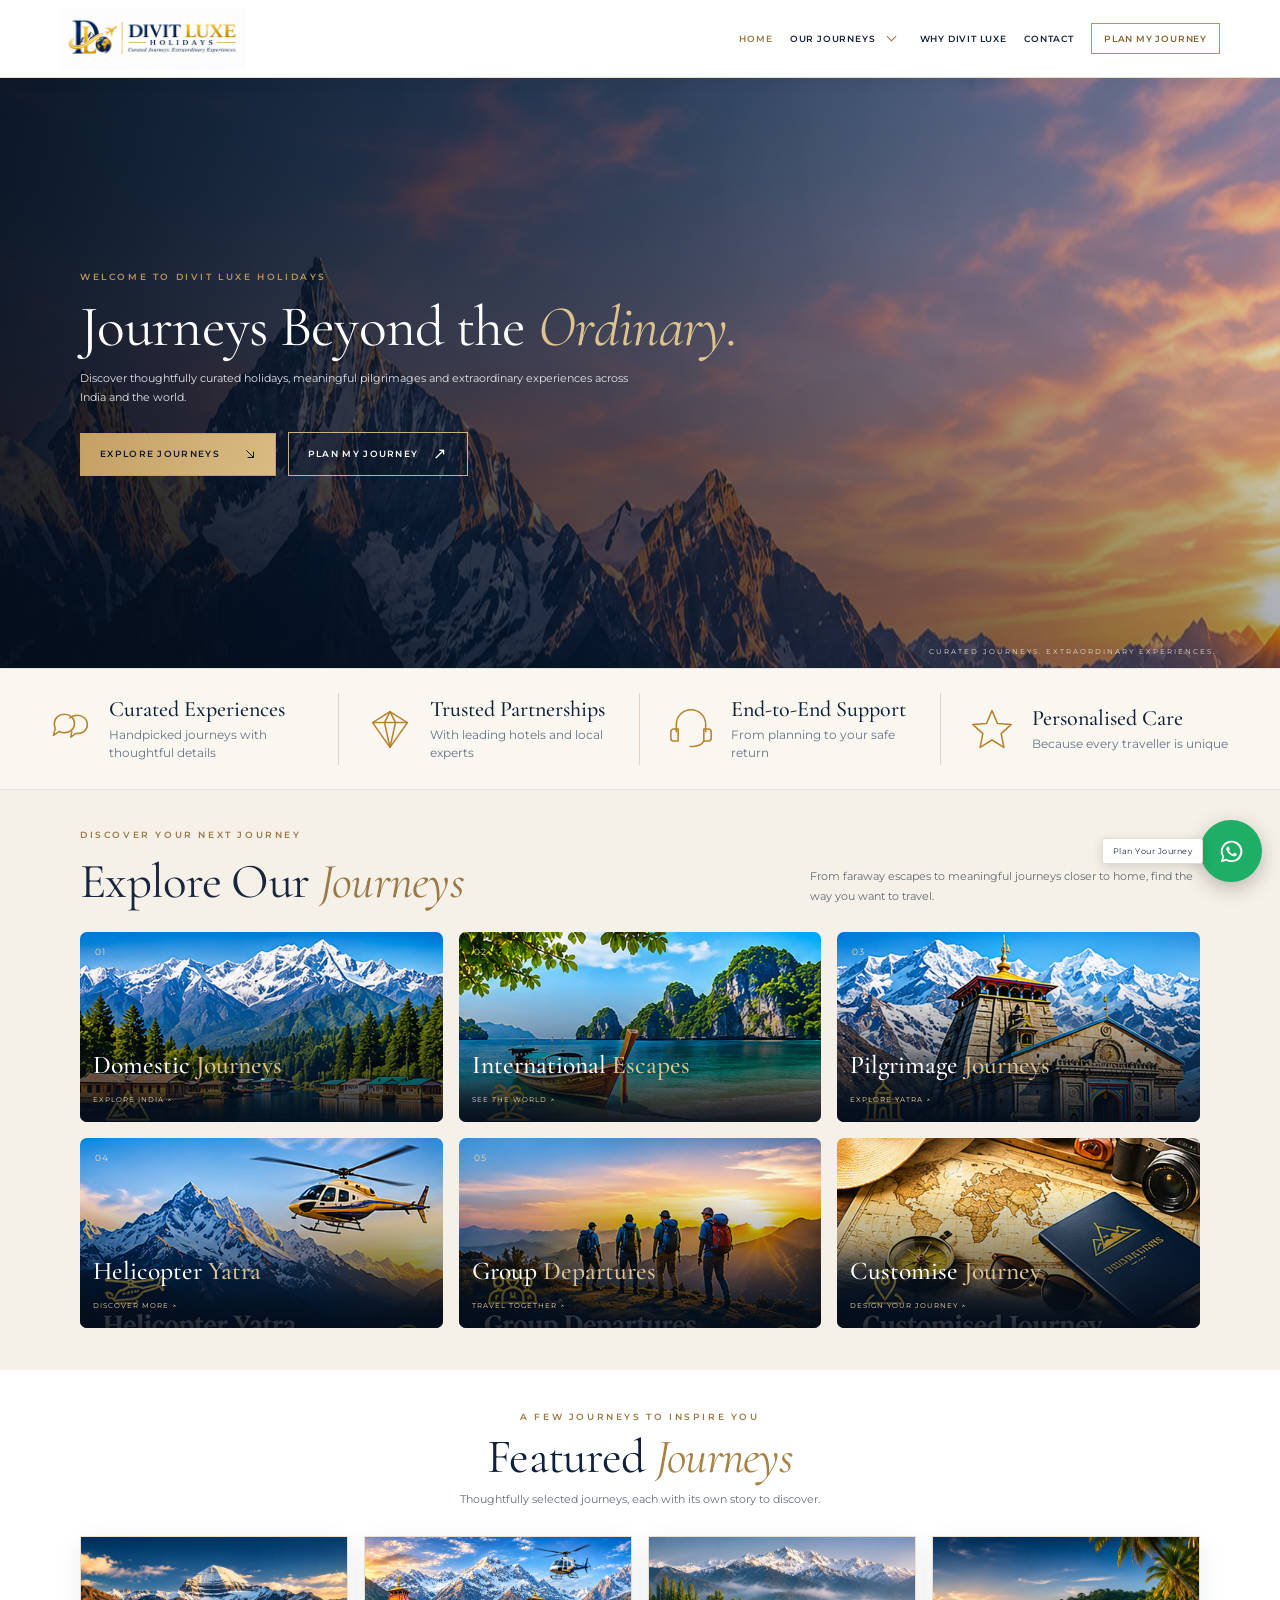
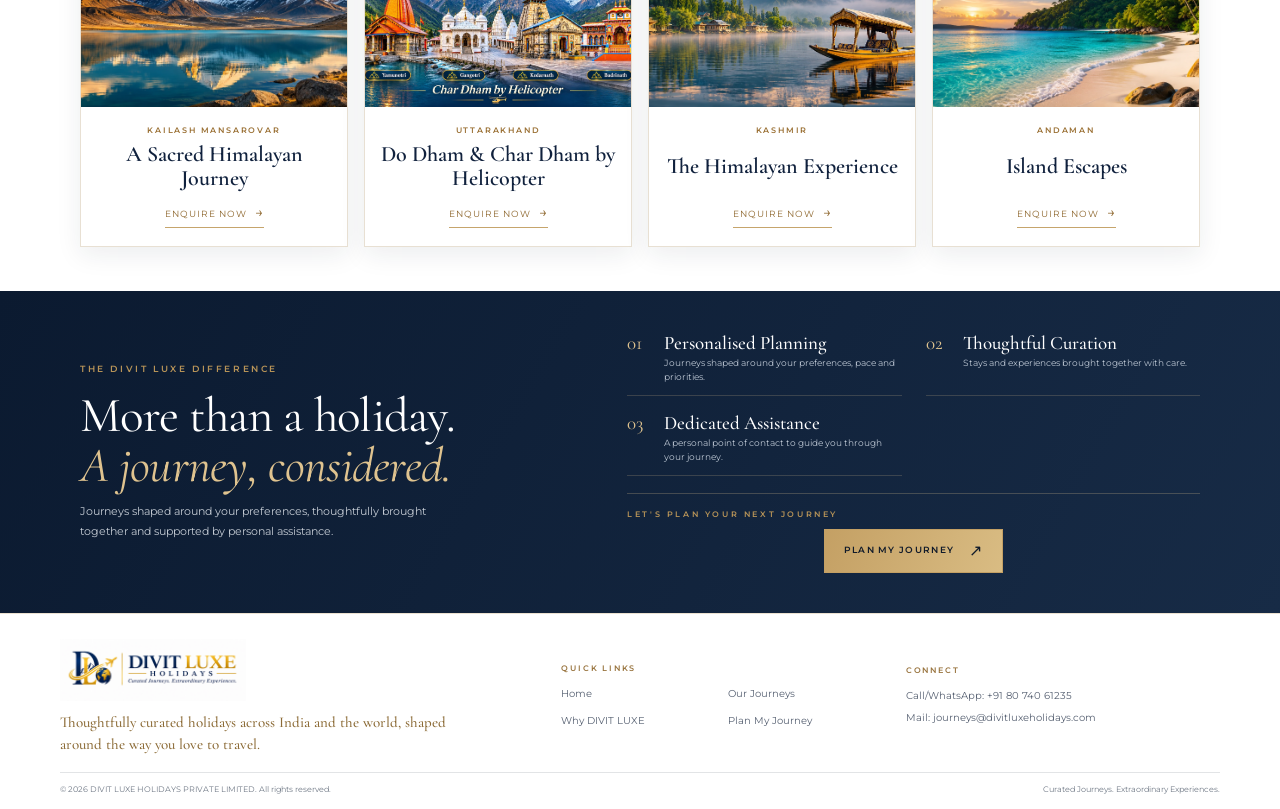
<file: index.html>
<!DOCTYPE html>
<html lang="en">
<head>
  <meta charset="UTF-8">
  <meta name="viewport" content="width=device-width, initial-scale=1.0">
  <meta name="description" content="Explore thoughtfully curated domestic and international holidays, pilgrimage journeys, helicopter yatra and group departures with DIVIT LUXE HOLIDAYS.">
  <meta name="theme-color" content="#091426">
  <title>DIVIT LUXE HOLIDAYS | Curated Journeys. Extraordinary Experiences.</title>
  <link rel="preconnect" href="https://fonts.googleapis.com">
  <link rel="preconnect" href="https://fonts.gstatic.com" crossorigin>
  <link href="https://fonts.googleapis.com/css2?family=Cormorant+Garamond:wght@400;500;600&family=Montserrat:wght@300;400;500;600&display=swap" rel="stylesheet">
  <style>
@import url('https://fonts.googleapis.com/css2?family=Cormorant+Garamond:wght@400;500;600&family=Montserrat:wght@300;400;500;600&display=swap');
:root{--navy:#091426;--navy2:#102039;--gold:#b89458;--gold2:#dfc38f;--ivory:#f4f1e9;--ink:#172235;--muted:#aeb6c2;--serif:'Cormorant Garamond',Georgia,serif;--sans:'Montserrat',Arial,sans-serif}
*{box-sizing:border-box;margin:0;padding:0}html{scroll-behavior:smooth;scroll-padding-top:76px}body{background:var(--navy);color:#fff;font-family:var(--sans);font-size:13px;line-height:1.65;overflow-x:hidden}a{color:inherit;text-decoration:none}img{display:block;max-width:100%}.container{width:min(1120px,90%);margin:0 auto}
.site-header{height:76px;position:sticky;top:0;z-index:50;background:#fff;border-bottom:1px solid rgba(184,148,88,.28)}

.nav-links{display:flex;align-items:center;gap:22px}
.nav-links a,.nav-dropdown-toggle{
  color:#172235;
  font-family:var(--sans);
  font-size:10px;
  font-weight:500;
  letter-spacing:1.25px;
  line-height:1.2;
  text-transform:uppercase;
  white-space:nowrap;
}
.nav-links a:hover,.nav-links a.active,.nav-dropdown-toggle:hover,
.nav-dropdown.open .nav-dropdown-toggle{color:#98733d}
.nav-dropdown-toggle{
  appearance:none;background:transparent;border:0;padding:10px 0;
  cursor:pointer;display:inline-flex;align-items:center;gap:10px;
  transition:color .2s ease;
}
.nav-dropdown-toggle .nav-chevron{
  display:inline-block;width:7px;height:7px;flex:0 0 7px;
  border-right:1.4px solid #98733d;border-bottom:1.4px solid #98733d;
  transform:translateY(-2px) rotate(45deg);
  transition:transform .2s ease;
}
.nav-dropdown.open .nav-dropdown-toggle .nav-chevron{
  transform:translateY(2px) rotate(225deg);
}

.nav-wrap{height:100%;display:flex;align-items:center;justify-content:space-between;gap:20px}.brand{display:flex;align-items:center;width:min(390px,42%);height:66px}.brand img{width:100%;height:62px;object-fit:contain;object-position:left center}.nav-links a:hover{color:#98733d}.nav-links .nav-cta{padding:10px 14px;border:1px solid var(--gold);color:#87652f}.menu-toggle{display:none;background:none;border:0;color:var(--navy);font-size:25px}
.hero{height:min(590px,calc(100svh - 76px));min-height:450px;max-height:590px;position:relative;display:flex;align-items:center;background:url('images/hero-homepage-mountains.webp') center 52%/cover no-repeat}.hero-shade{position:absolute;inset:0;background:linear-gradient(90deg,rgba(5,13,25,.88),rgba(5,13,25,.56) 53%,rgba(5,13,25,.12)),linear-gradient(0deg,rgba(5,13,25,.28),transparent 55%)}.hero-content{position:relative;z-index:1;padding-top:5px}.eyebrow{font-size:9px;letter-spacing:2.6px;font-weight:600;color:var(--gold);text-transform:uppercase;margin-bottom:14px}.hero h1,h2{font-family:var(--serif);font-weight:400;line-height:1.02;letter-spacing:-.7px}.hero h1{font-size:clamp(50px,6.2vw,78px);max-width:760px}.hero h1 em,h2 em{font-weight:400;color:var(--gold2)}.hero-copy{max-width:480px;color:#e2e4e8;font-size:12px;line-height:1.9;margin:18px 0 24px}.btn{display:inline-flex;align-items:center;gap:15px;padding:13px 19px;font-size:9px;letter-spacing:1.3px;text-transform:uppercase;font-weight:600;white-space:nowrap;transition:.2s}.btn-gold{background:var(--gold);border:1px solid var(--gold);color:#101a2a}.btn-gold:hover{background:var(--gold2)}.btn-dark{background:var(--navy);color:var(--gold2);border:1px solid var(--navy)}.btn-outline{border:1px solid var(--gold);color:var(--gold2)}.btn-outline:hover{background:var(--gold);color:var(--navy)}.hero-caption{position:absolute;right:5%;bottom:22px;font-size:8px;letter-spacing:2px;color:#e6e0d4}
.journeys{background:var(--ivory);color:var(--ink);padding:48px 0 54px}.section-heading{display:flex;align-items:end;justify-content:space-between;gap:35px;margin-bottom:25px}.section-heading h2,.why h2,.enquire h2{font-size:clamp(36px,4.1vw,49px)}.section-heading h2 em{color:#9b7947}.section-heading>p{max-width:390px;color:#626a75;font-size:11px;line-height:1.8}.gold{color:#9b7947}.journey-grid{display:grid;grid-template-columns:repeat(4,minmax(0,1fr));gap:14px}.journey-card{height:245px;min-width:0;position:relative;overflow:hidden;background:#15243a;color:#fff}.journey-card img{width:100%;height:100%;object-fit:cover;transition:transform .55s}.journey-card:hover img{transform:scale(1.055)}.card-shade{position:absolute;inset:0;background:linear-gradient(0deg,rgba(4,12,24,.88),rgba(4,12,24,.02) 72%)}.card-number{position:absolute;top:13px;left:15px;color:#f2d9a9;font-size:9px;letter-spacing:1px}.journey-title{position:absolute;left:17px;right:12px;bottom:43px;font:500 clamp(22px,2.4vw,30px)/.98 var(--serif)}.journey-title em{color:var(--gold2);font-style:normal}.card-link{position:absolute;left:17px;bottom:16px;color:#f2d9a9;font-size:8px;letter-spacing:1.3px}
.why{background:var(--navy);padding:48px 0 52px}.why-inner{display:grid;grid-template-columns:.9fr 1.1fr;align-items:center;gap:8%}.why-heading h2{font-size:clamp(37px,4.1vw,50px)}.why-points{display:grid;grid-template-columns:1fr;gap:13px}.why-points article{display:grid;grid-template-columns:34px 1fr;gap:14px;align-items:start;border-bottom:1px solid rgba(223,195,143,.2);padding:0 0 12px}.why-points article:last-child{border:0;padding-bottom:0}.why-points article>span{font:21px var(--serif);color:var(--gold2)}.why-points h3{font:500 21px var(--serif);margin-bottom:2px}.why-points p{font-size:10px;color:var(--muted);line-height:1.7}
.groups{background:var(--navy2);padding:28px 0}.group-banner{min-height:120px;border:1px solid rgba(184,148,88,.45);background:linear-gradient(105deg,#142944,#0c192d);padding:20px 25px;display:grid;grid-template-columns:65px 1fr auto;align-items:center;gap:22px}.group-symbol{height:56px;width:56px;border:1px solid var(--gold);display:grid;place-items:center;color:var(--gold2);font:30px var(--serif)}.group-copy .eyebrow{margin-bottom:4px;font-size:8px}.group-copy h2{font-size:30px}.group-copy p:last-child{font-size:10px;color:#c0c7d0;margin-top:4px}
.enquire{background:var(--ivory);color:var(--ink);padding:48px 0}.enquire-inner{display:grid;grid-template-columns:.85fr 1.15fr;gap:7%;align-items:center}.enquire-copy h2{margin-bottom:12px}.enquire-copy h2 em{color:#9b7947}.enquire-copy>p:not(.eyebrow){max-width:360px;color:#626a75;font-size:11px;line-height:1.8}.contact-links{display:grid;gap:7px;margin-top:17px}.contact-links a{font:17px var(--serif);color:#172235}.form-panel{background:#fff;border:1px solid #e1d8c8;min-height:210px;padding:22px;display:grid;place-items:center;text-align:center}.form-star{font-size:20px;color:var(--gold)}.form-placeholder h3{font:500 25px var(--serif);margin:5px 0}.form-placeholder p{font-size:10px;color:#69717b;margin-bottom:13px}.form-placeholder small{display:block;color:#8b9097;font-size:8px;margin-top:10px}
.site-footer{background:#fff;color:var(--ink);border-top:1px solid rgba(184,148,88,.28);padding:25px 0 14px}.footer-inner{display:grid;grid-template-columns:1.5fr 1fr 1fr;gap:35px;align-items:center;padding-bottom:18px}.footer-brand img{width:min(330px,100%);height:70px;object-fit:contain;object-position:left center}.footer-brand p{font:15px var(--serif);color:#8b6a35;margin-top:2px}.footer-links span{display:block;font-size:8px;letter-spacing:1.8px;color:#98733d;margin-bottom:7px}.footer-links a{display:block;font-size:10px;color:#586273;margin:4px 0}.footer-bottom{border-top:1px solid rgba(23,34,53,.12);padding-top:10px;display:flex;justify-content:space-between;gap:12px;color:#707986;font-size:8px}.whatsapp-float{position:fixed;right:18px;bottom:18px;z-index:40;width:46px;height:46px;border-radius:50%;background:#1eae65;color:#fff;display:grid;place-items:center;font-size:23px;box-shadow:0 6px 20px #0004}
@media(max-width:900px){.nav-links{gap:12px}.nav-links a{font-size:8px}.brand{width:300px}.brand img{height:56px}.journey-card{height:220px}.group-banner{grid-template-columns:55px 1fr}.group-banner .btn{grid-column:2;justify-self:start}}
@media(max-width:680px){.site-header{height:66px}.brand{width:min(300px,78%);height:58px}.brand img{height:54px}.menu-toggle{display:block}.nav-links{display:none;position:absolute;top:66px;left:0;right:0;padding:15px 5%;background:#fff;border-bottom:1px solid #e4d8c5;flex-direction:column;align-items:stretch;gap:0}.nav-links.open{display:flex}.nav-links a{font-size:10px;padding:11px 0}.nav-links .nav-cta{text-align:center;margin-top:8px}.hero{height:64svh;min-height:440px;max-height:540px;background-position:58% center}.hero h1{font-size:clamp(43px,10.5vw,61px)}.hero-copy{max-width:390px;font-size:11px}.journeys,.why,.enquire{padding:36px 0}.section-heading{display:block;margin-bottom:18px}.section-heading>p{margin-top:10px}.section-heading h2,.why h2,.enquire h2{font-size:39px}.journey-grid{grid-template-columns:repeat(2,minmax(0,1fr));gap:10px}.journey-card{height:190px}.journey-title{font-size:23px;left:12px;bottom:37px}.card-link{left:12px;bottom:12px;font-size:7px}.card-number{left:12px;top:10px}.why-inner{grid-template-columns:1fr;gap:22px}.why-points{gap:10px}.why-points h3{font-size:19px}.group-banner{padding:17px;gap:13px}.group-copy h2{font-size:25px}.group-copy p:last-child{font-size:9px}.group-banner .btn{grid-column:1/-1;justify-self:start}.enquire-inner{grid-template-columns:1fr;gap:22px}.form-panel{min-height:190px;padding:18px}.footer-inner{grid-template-columns:1fr 1fr;gap:20px}.footer-brand{grid-column:1/-1}.footer-brand img{height:58px;width:min(300px,100%)}.footer-bottom{display:grid;gap:4px}.contact-links a{font-size:16px}}
@media(max-width:380px){.journey-card{height:170px}.journey-title{font-size:20px}.brand{width:250px}.brand img{height:48px}.footer-inner{grid-template-columns:1fr}.footer-brand{grid-column:auto}}


/* Hero enquiry layout: compact two-column composition */
.hero.hero-with-form{height:auto;min-height:610px;max-height:690px;padding:34px 0;background-position:center 52%}
.hero-with-form .hero-shade{background:linear-gradient(90deg,rgba(5,13,25,.78),rgba(5,13,25,.48) 55%,rgba(5,13,25,.35))}
.hero-layout{position:relative;z-index:1;display:grid;grid-template-columns:1.08fr .82fr;align-items:center;gap:5%;height:100%}
.hero-content{padding:20px 0;max-width:620px}
.hero-content h1{font-size:clamp(44px,5.2vw,68px);line-height:.99}
.hero-content .hero-copy{max-width:520px;margin:19px 0 25px;font-size:12px}
.hero-form-card{background:rgba(9,20,38,.91);border:1px solid rgba(223,195,143,.4);border-radius:8px;padding:25px 27px 20px;box-shadow:0 18px 48px rgba(0,0,0,.25);backdrop-filter:blur(8px);color:#fff}
.hero-form-card h2{font:500 30px/1.1 var(--serif);color:#fff}
.hero-form-card .form-intro{font-size:10px;color:#c0c7d0;margin:7px 0 16px}
.enquiry-preview-form{display:grid;grid-template-columns:1fr;gap:6px}
.enquiry-preview-form label{font-size:9px;font-weight:600;color:#e5e1d9;margin-top:4px}
.enquiry-preview-form sup{color:var(--gold2)}
.enquiry-preview-form input,.enquiry-preview-form textarea{width:100%;border:1px solid rgba(255,255,255,.12);border-radius:3px;background:#f8f8f7;color:#172235;padding:10px 12px;font:10px var(--sans);outline:none}
.enquiry-preview-form input{height:39px}
.enquiry-preview-form textarea{height:72px;resize:vertical}
.enquiry-preview-form input:focus,.enquiry-preview-form textarea:focus{border-color:var(--gold)}
.enquiry-preview-form .form-submit{width:100%;justify-content:center;margin-top:8px;cursor:pointer;font-family:var(--sans)}
.enquiry-preview-form small{font-size:8px;color:#f0d9ad;line-height:1.5}
.hero-form-card .form-footnote{font-size:8px;color:#929ba8;text-align:center;margin-top:10px}
.journeys{padding:42px 0 48px}
.journey-grid{grid-template-columns:repeat(5,minmax(0,1fr));gap:11px}
.journey-card{height:218px}
.journey-title{font-size:clamp(19px,1.9vw,25px);left:13px;right:8px}
.card-link{left:13px;font-size:7px;letter-spacing:1px}
@media(max-width:900px){
 .hero.hero-with-form{min-height:600px;max-height:none}
 .hero-layout{grid-template-columns:1fr .9fr;gap:3%}
 .hero-content h1{font-size:clamp(40px,5.2vw,56px)}
 .hero-form-card{padding:20px}
 .journey-grid{grid-template-columns:repeat(3,minmax(0,1fr))}
 .journey-card{height:205px}
}
@media(max-width:680px){
 .hero.hero-with-form{height:auto;min-height:0;max-height:none;padding:42px 0 38px}
 .hero-layout{grid-template-columns:1fr;gap:26px}
 .hero-content{padding:8px 0 0}
 .hero-content h1{font-size:clamp(43px,10vw,58px)}
 .hero-content .hero-copy{font-size:11px;margin:15px 0 19px}
 .hero-form-card{padding:20px 18px}
 .hero-form-card h2{font-size:27px}
 .journeys{padding:34px 0 38px}
 .journey-grid{grid-template-columns:repeat(2,minmax(0,1fr));gap:10px}
 .journey-card{height:180px}
 .journey-title{font-size:21px;left:11px;bottom:36px}
 .card-link{left:11px;bottom:11px}
}
@media(max-width:380px){
 .journey-card{height:162px}
 .journey-title{font-size:19px}
}


/* Desktop first-fold fit: keep hero and full enquiry card within one viewport */
@media (min-width: 681px) {
  .hero.hero-with-form {
    height: calc(100svh - 76px);
    min-height: 560px;
    max-height: 720px;
    padding: 14px 0 22px;
    overflow: hidden;
  }
  .hero-layout {
    height: 100%;
    grid-template-columns: 1.04fr .86fr;
    gap: 4%;
  }
  .hero-content { padding: 8px 0; }
  .hero-content h1 {
    font-size: clamp(43px, 4.5vw, 62px);
    line-height: .98;
  }
  .hero-content .hero-copy {
    max-width: 470px;
    margin: 14px 0 19px;
    font-size: 11px;
    line-height: 1.7;
  }
  .hero-form-card {
    padding: 17px 22px 13px;
    border-radius: 7px;
  }
  .hero-form-card h2 { font-size: 27px; line-height: 1; }
  .hero-form-card .form-intro { margin: 5px 0 9px; font-size: 9px; }
  .enquiry-preview-form { gap: 3px; }
  .enquiry-preview-form label {
    font-size: 8px;
    line-height: 1.2;
    margin-top: 2px;
  }
  .enquiry-preview-form input,
  .enquiry-preview-form textarea {
    padding: 7px 10px !important;
    font-size: 9px !important;
    line-height: 1.3;
    border-radius: 3px;
  }
  .enquiry-preview-form input {
    height: 34px !important;
    min-height: 34px !important;
  }
  .enquiry-preview-form textarea {
    height: 55px !important;
    min-height: 55px !important;
    resize: none;
  }
  .enquiry-preview-form .form-submit {
    min-height: 38px;
    padding: 9px 14px;
    margin-top: 5px;
    font-size: 8px;
  }
  .hero-form-card .form-footnote { margin-top: 5px; font-size: 7px; }
  .hero-caption { bottom: 10px; font-size: 7px; }
}
@media (min-width: 681px) and (max-height: 780px) {
  .hero.hero-with-form {
    height: calc(100svh - 76px);
    min-height: 0;
    max-height: none;
  }
  .hero-form-card { padding: 13px 19px 10px; }
  .hero-form-card h2 { font-size: 25px; }
  .hero-form-card .form-intro { margin: 4px 0 7px; }
  .enquiry-preview-form { gap: 2px; }
  .enquiry-preview-form label { margin-top: 1px; }
  .enquiry-preview-form input { height: 31px !important; min-height: 31px !important; }
  .enquiry-preview-form textarea { height: 48px !important; min-height: 48px !important; }
  .enquiry-preview-form .form-submit { min-height: 34px; margin-top: 4px; }
  .hero-content h1 { font-size: clamp(42px, 4.2vw, 56px); }
}
@media (max-width: 680px) {
  .hero.hero-with-form {
    height: auto;
    min-height: 0;
    max-height: none;
    overflow: visible;
  }
  .enquiry-preview-form input { min-height: 40px; }
  .enquiry-preview-form textarea { min-height: 72px; }
}


/* DIVIT LUXE premium midnight + warm pearl visual system */
:root{
  --navy:#0A172B;
  --navy2:#10213A;
  --gold:#B9955B;
  --gold2:#D9BC83;
  --ivory:#F0E9DC;
  --ink:#17243A;
}
/* Midnight header and footer */
.site-header{
  background:linear-gradient(110deg,#081426 0%,#10213A 100%);
  border-bottom:1px solid rgba(217,188,131,.38);
  box-shadow:0 5px 22px rgba(3,10,20,.12);
}
.brand{width:min(390px,42%);height:66px}
.brand img{
  height:61px;
  filter:drop-shadow(0 1px 5px rgba(0,0,0,.16));
}
.nav-links a{color:#F2EDE3}
.nav-links a:hover{color:var(--gold2)}
.nav-links .nav-cta{
  border:1px solid var(--gold2);
  color:var(--gold2);
}
.nav-links .nav-cta:hover{background:var(--gold2);color:var(--navy)}
.menu-toggle{color:#F2EDE3}
.site-footer{
  background:linear-gradient(115deg,#081426 0%,#10213A 100%);
  color:#F2EDE3;
  border-top:1px solid rgba(217,188,131,.38);
}
.footer-brand img{filter:drop-shadow(0 1px 5px rgba(0,0,0,.16))}
.footer-brand p{color:var(--gold2)}
.footer-links span{color:var(--gold2)}
.footer-links a{color:#D7DCE4}
.footer-links a:hover{color:var(--gold2)}
.footer-bottom{border-top:1px solid rgba(217,188,131,.22);color:#AEB8C6}
/* Warm pearl section with restrained editorial texture */
.journeys{
  background:
    radial-gradient(ellipse at 12% 15%,rgba(255,255,255,.72),transparent 48%),
    radial-gradient(ellipse at 88% 90%,rgba(217,188,131,.13),transparent 46%),
    linear-gradient(135deg,#F4EFE6 0%,#EDE4D5 100%);
  color:var(--ink);
  position:relative;
}
.journeys:before{
  content:"";
  position:absolute;inset:0;pointer-events:none;opacity:.18;
  background-image:repeating-linear-gradient(135deg,rgba(120,98,65,.035) 0,rgba(120,98,65,.035) 1px,transparent 1px,transparent 5px);
}
.journeys>.container{position:relative;z-index:1}
.section-heading h2 em{color:#9B7947}
.why{
  background:
    radial-gradient(ellipse at 82% 10%,rgba(185,149,91,.10),transparent 42%),
    linear-gradient(125deg,#081426 0%,#10213A 100%);
}
.groups{
  background:linear-gradient(110deg,#0D1B30,#142944);
}
.group-banner{
  background:linear-gradient(105deg,rgba(24,43,68,.96),rgba(9,23,43,.98));
  border-color:rgba(217,188,131,.42);
}
.enquire{
  background:
    radial-gradient(ellipse at 8% 20%,rgba(255,255,255,.78),transparent 45%),
    linear-gradient(135deg,#F0E9DC 0%,#E9DFCE 100%);
}
.form-panel{background:rgba(255,255,255,.88);border-color:rgba(185,149,91,.34)}
.btn-gold{background:linear-gradient(110deg,#C4A064,#D9BC83);border-color:#C4A064}
.whatsapp-float{box-shadow:0 6px 20px rgba(0,0,0,.28)}
@media(max-width:680px){
  .site-header{background:linear-gradient(110deg,#081426,#10213A)}
  .nav-links{background:#0B192D;border-bottom:1px solid rgba(217,188,131,.35)}
  .nav-links a{color:#F2EDE3}
  .nav-links .nav-cta{color:var(--gold2)}
  .nav-links .nav-cta:hover{color:var(--navy)}
  .brand{width:min(300px,78%)}
}


/* Protect the original navy logo artwork against the dark brand surfaces */
.brand{
  background:#F0E9DC;
  border:1px solid rgba(217,188,131,.62);
  border-radius:3px;
  padding:3px 9px;
  width:min(370px,42%);
  height:62px;
  overflow:hidden;
}
.brand img{
  width:100%;
  height:54px;
  object-fit:contain;
  object-position:left center;
  filter:none;
}
.footer-brand img{
  display:block;
  background:#F0E9DC;
  border:1px solid rgba(217,188,131,.55);
  border-radius:3px;
  padding:4px 10px;
  width:min(350px,100%);
  height:72px;
  object-fit:contain;
  object-position:left center;
  filter:none;
}
@media(max-width:680px){
  .brand{width:min(300px,78%);height:54px;padding:3px 7px}
  .brand img{height:46px}
  .footer-brand img{height:62px}
}


/* Final header lockup proportions: compact plaque, larger brand artwork */
.site-header{height:104px}
.nav-wrap{height:100%;gap:24px}
.brand{
  width:min(390px,36%);
  height:76px;
  padding:2px 7px;
  border-radius:4px;
  flex:0 1 390px;
  background:#F0E9DC;
}
.brand img{
  width:100%;
  height:68px;
  object-fit:contain;
  object-position:center;
  filter:none;
}
.nav-links{gap:clamp(13px,2vw,27px)}
.nav-links a{font-size:9px;letter-spacing:1.15px}
.nav-links .nav-cta{padding:11px 17px}
@media(max-width:900px) and (min-width:681px){
  .site-header{height:88px}
  .brand{width:330px;height:66px;padding:2px 6px}
  .brand img{height:58px}
  .nav-links{gap:11px}
  .nav-links a{font-size:8px;letter-spacing:.7px}
  .nav-links .nav-cta{padding:9px 11px}
}
@media(max-width:680px){
  .site-header{height:66px}
  .brand{width:min(300px,78%);height:54px;padding:2px 5px;flex:0 1 300px}
  .brand img{height:48px}
}


/* Refined logo plaque: crop transparent margins and let the original artwork lead */
.site-header{height:100px}
.brand{
  width:min(430px,38%);
  height:72px;
  padding:4px 10px;
  border-radius:3px;
  flex:0 1 430px;
  background:#F0E9DC;
  border:1px solid rgba(217,188,131,.55);
  display:flex;
  align-items:center;
  justify-content:center;
}
.brand img{
  width:100%;
  height:62px;
  object-fit:contain;
  object-position:center;
  filter:none;
}
.footer-brand img{
  width:min(430px,100%);
  height:72px;
  padding:5px 10px;
  object-fit:contain;
  object-position:center;
  background:#F0E9DC;
  border:1px solid rgba(217,188,131,.5);
  border-radius:3px;
  filter:none;
}
@media(max-width:900px) and (min-width:681px){
 .site-header{height:88px}
 .brand{width:340px;height:62px;padding:3px 8px}
 .brand img{height:54px}
}
@media(max-width:680px){
 .site-header{height:66px}
 .brand{width:min(300px,78%);height:52px;padding:3px 6px;flex:0 1 300px}
 .brand img{height:44px}
 .footer-brand img{height:62px}
}


/* Final brand-aligned light header and footer — no separate logo plaque */
.site-header{
  height:100px;
  background:linear-gradient(120deg,#F4EFE6 0%,#F0E9DC 100%);
  border-bottom:1px solid rgba(153,119,67,.22);
  box-shadow:0 4px 18px rgba(23,36,58,.06);
}
.nav-wrap{height:100%;gap:24px}
.brand{
  width:min(430px,38%);
  height:72px;
  padding:0;
  margin:0;
  flex:0 1 430px;
  display:flex;
  align-items:center;
  justify-content:flex-start;
  background:transparent !important;
  border:0 !important;
  border-radius:0 !important;
  box-shadow:none !important;
}
.brand img{
  display:block;
  width:100%;
  height:68px;
  object-fit:contain;
  object-position:left center;
  background:transparent !important;
  padding:0 !important;
  border:0 !important;
  filter:none !important;
}
.nav-links a{color:#17243A}
.nav-links a:hover{color:#9B7947}
.nav-links .nav-cta{
  color:#17243A;
  border:1px solid #B9955B;
  background:transparent;
}
.nav-links .nav-cta:hover{background:#D9BC83;color:#17243A}
.menu-toggle{color:#17243A}
.site-footer{
  background:linear-gradient(120deg,#F4EFE6 0%,#F0E9DC 100%);
  color:#17243A;
  border-top:1px solid rgba(153,119,67,.24);
}
.footer-brand img{
  display:block;
  width:min(430px,100%);
  height:72px;
  object-fit:contain;
  object-position:left center;
  background:transparent !important;
  padding:0 !important;
  border:0 !important;
  border-radius:0 !important;
  box-shadow:none !important;
  filter:none !important;
}
.footer-brand p{color:#8C6B3F}
.footer-links span{color:#8C6B3F}
.footer-links a{color:#35445A}
.footer-links a:hover{color:#9B7947}
.footer-bottom{
  border-top:1px solid rgba(153,119,67,.22);
  color:#68717D;
}
@media(max-width:900px) and (min-width:681px){
  .site-header{height:88px}
  .brand{width:340px;height:62px}
  .brand img{height:58px}
  .nav-links{gap:11px}
  .nav-links a{font-size:8px;letter-spacing:.7px}
  .nav-links .nav-cta{padding:9px 11px}
}
@media(max-width:680px){
  .site-header{height:66px;background:#F0E9DC}
  .brand{width:min(300px,78%);height:52px;flex:0 1 300px}
  .brand img{height:48px}
  .nav-links{background:#F0E9DC;border-bottom:1px solid rgba(153,119,67,.24)}
  .nav-links a{color:#17243A}
  .nav-links .nav-cta{color:#17243A}
  .footer-brand img{height:62px}
}


/* Improve contrast on the warm-pearl header and footer */
.nav-links a{
  color:#142238 !important;
  font-weight:500;
  text-shadow:none;
}
.nav-links a:hover,
.nav-links a:focus-visible{
  color:#8A642F !important;
}
.nav-links .nav-cta{
  color:#142238 !important;
  border-color:#A77B3F !important;
  background:rgba(255,255,255,.16);
}
.nav-links .nav-cta:hover{
  color:#101D31 !important;
  background:#D9BC83;
  border-color:#A77B3F !important;
}
.footer-links span{
  color:#795323 !important;
  font-weight:600;
  letter-spacing:1.7px;
}
.footer-links a{
  color:#26364D !important;
  font-weight:500;
}
.footer-links a:hover,
.footer-links a:focus-visible{
  color:#8A642F !important;
}
.footer-brand p{
  color:#76552E !important;
}
.footer-bottom{
  color:#536176 !important;
}
.menu-toggle{
  color:#142238 !important;
}
@media(max-width:680px){
  .nav-links a{color:#142238 !important}
  .nav-links .nav-cta{color:#142238 !important}
}


/* Footer alignment correction */
.site-footer{padding-top:34px}
.footer-inner{
  grid-template-columns:minmax(340px,1.45fr) minmax(160px,.8fr) minmax(220px,.9fr);
  align-items:start;
  column-gap:clamp(28px,5vw,76px);
  padding-bottom:26px;
}
.footer-brand{align-self:start}
.footer-brand img{
  width:min(430px,100%);
  height:auto;
  max-height:104px;
  object-fit:contain;
  object-position:left top;
}
.footer-brand p{display:none !important}
.footer-links{padding-top:10px}
.footer-links span{margin-bottom:12px}
.footer-links a{line-height:1.7;margin:7px 0}
.footer-bottom{align-items:center;padding-top:14px;padding-bottom:4px}
@media(max-width:900px){
 .footer-inner{grid-template-columns:1fr 1fr;gap:24px}
 .footer-brand{grid-column:1/-1}
}
@media(max-width:600px){
 .site-footer{padding-top:28px}
 .footer-inner{grid-template-columns:1fr 1fr;gap:22px}
 .footer-brand{grid-column:1/-1}
 .footer-brand img{width:min(360px,100%);max-height:90px}
 .footer-links{padding-top:0}
 .footer-bottom{flex-direction:column;align-items:flex-start;gap:7px}
}


/* Cinematic contact invitation above the light footer */
.contact-invitation{
  position:relative;
  isolation:isolate;
  overflow:hidden;
  min-height:330px;
  display:flex;
  align-items:center;
  text-align:center;
  color:#fff;
  background-image:url('images/hero-homepage-mountains.webp');
  background-size:cover;
  background-position:center 54%;
}
.contact-invitation-shade{
  position:absolute;inset:0;z-index:-1;
  background:linear-gradient(90deg,rgba(6,17,32,.88),rgba(6,17,32,.72)),linear-gradient(0deg,rgba(6,17,32,.4),rgba(6,17,32,.4));
}
.contact-invitation-content{padding:43px 0 45px}
.contact-invitation .eyebrow{color:#D9BC83;margin-bottom:10px}
.contact-invitation h2{
  font:400 clamp(34px,4.3vw,48px)/1.02 var(--serif);
  color:#fff;
}
.contact-invitation h2 em{color:#D9BC83}
.contact-intro{
  max-width:620px;margin:12px auto 18px;
  color:#E0E4EA;font-size:11px;line-height:1.8;
}
.contact-details{
  display:flex;justify-content:center;align-items:center;flex-wrap:wrap;
  gap:12px 30px;margin:0 auto 20px;
}
.contact-details a{
  color:#F3EBDD;text-decoration:none;font-size:10px;
}
.contact-details a span{color:#D9BC83;margin-right:8px}
.contact-actions{display:flex;justify-content:center;gap:12px;flex-wrap:wrap}
.contact-actions .btn{min-width:158px;justify-content:center}
.btn-outline-gold{
  display:inline-flex;align-items:center;justify-content:center;gap:10px;
  border:1px solid #D9BC83;color:#D9BC83;background:rgba(7,19,35,.25);
  padding:13px 20px;text-decoration:none;font-size:9px;letter-spacing:1.2px;
  text-transform:uppercase;transition:.2s ease;
}
.btn-outline-gold:hover{background:#D9BC83;color:#0A172B}

/* Four-column light footer, matching the original logo background */
.site-footer{
  background:linear-gradient(120deg,#F4EFE6 0%,#F0E9DC 100%);
  color:#17243A;
  border-top:1px solid rgba(153,119,67,.24);
  padding-top:38px;
}
.footer-inner{
  display:grid;
  grid-template-columns:minmax(270px,1.45fr) minmax(145px,.8fr) minmax(135px,.72fr) minmax(220px,1fr);
  align-items:start;
  column-gap:clamp(22px,3.5vw,52px);
  row-gap:24px;
  padding-bottom:28px;
}
.footer-brand{max-width:390px}
.footer-brand>a{display:inline-block;max-width:100%}
.footer-brand img{
  display:block;width:min(390px,100%);height:auto;max-height:96px;
  object-fit:contain;object-position:left top;
  background:transparent;border:0;padding:0;filter:none;
}
.footer-brand p{
  max-width:350px;margin-top:13px;
  color:#35445A;font-size:10px;line-height:1.85;
}
.footer-links{display:flex;flex-direction:column;align-items:flex-start;padding-top:7px}
.footer-links span{
  color:#795323;font-size:9px;font-weight:600;
  letter-spacing:1.7px;margin-bottom:11px;
}
.footer-links a{
  color:#26364D;text-decoration:none;font-size:10px;
  line-height:1.65;margin:4px 0;overflow-wrap:anywhere;
}
.footer-links a:hover{color:#8A642F}
.footer-bottom{
  display:flex;justify-content:space-between;align-items:center;gap:14px;
  border-top:1px solid rgba(153,119,67,.22);
  color:#536176;font-size:8px;padding:13px 0 15px;
}
@media(max-width:900px){
 .footer-inner{grid-template-columns:1.2fr 1fr 1fr;gap:24px}
 .footer-brand{grid-column:1/-1;max-width:420px}
}
@media(max-width:600px){
 .contact-invitation{min-height:0;background-position:center}
 .contact-invitation-content{padding:36px 0}
 .contact-invitation h2{font-size:36px}
 .contact-details{flex-direction:column;gap:9px}
 .contact-actions{gap:9px}
 .contact-actions .btn{min-width:145px}
 .site-footer{padding-top:28px}
 .footer-inner{grid-template-columns:1fr 1fr;gap:22px 16px}
 .footer-brand{grid-column:1/-1;max-width:100%}
 .footer-brand img{width:min(350px,100%);max-height:88px}
 .footer-brand p{margin-top:9px}
 .footer-links{padding-top:0}
 .footer-contact{grid-column:1/-1}
 .footer-bottom{flex-direction:column;align-items:flex-start;gap:6px}
}

  
/* Final review refinements */
.hero{background-image:url('images/hero-homepage-mountains.webp')!important;background-position:center 48%}
.hero-with-form .hero-layout{gap:4.5%;grid-template-columns:1fr .78fr}
.hero-form-card{max-width:440px;justify-self:end}
.featured{background:#f7f3eb;color:#14233d;padding:48px 0 52px}
.featured-heading{text-align:center;margin:0 auto 28px;max-width:780px}
.featured-heading .eyebrow{margin-bottom:8px}
.featured-heading h2{font-size:clamp(36px,4vw,48px);color:#10213d}
.featured-heading h2 em{color:#a98243}
.featured-heading>p:last-child{font-size:11px;color:#657080;margin-top:8px}
.featured-grid{display:grid;grid-template-columns:repeat(4,minmax(0,1fr));gap:16px}
.featured-card{background:#fff;border:1px solid #e8e0d3;box-shadow:0 8px 24px rgba(20,32,51,.08);overflow:hidden;min-width:0;transition:transform .25s,box-shadow .25s}
.featured-card:hover{transform:translateY(-4px);box-shadow:0 14px 30px rgba(20,32,51,.13)}
.featured-card>img{width:100%;height:164px;object-fit:cover}
.featured-body{padding:17px 15px 18px;text-align:center;min-height:138px;display:flex;flex-direction:column;align-items:center}
.featured-place{font-size:8px;letter-spacing:1.8px;color:#9b7135;font-weight:600;margin-bottom:6px}
.featured-body h3{font:600 22px/1.08 var(--serif);color:#10213d;min-height:48px;display:flex;align-items:center;justify-content:center}
.featured-body a{margin-top:10px;color:#8f682f;font-size:9px;letter-spacing:1px;text-transform:uppercase;border-bottom:1px solid #c6a56c;padding-bottom:3px}
.featured-body a span{font-size:14px;margin-left:5px}
.closing-section{background:linear-gradient(120deg,#091426,#14243b);color:#fff;padding:44px 0}
.closing-grid{display:grid;grid-template-columns:.9fr 1.1fr;gap:7%;align-items:center}
.closing-story h2{font-size:clamp(36px,4vw,49px);margin:0 0 12px}
.closing-story>p:last-child{max-width:390px;color:#c3cad3;font-size:11px;line-height:1.8}
.closing-details{display:grid;grid-template-columns:1fr 1fr;column-gap:24px;row-gap:15px}
.closing-point{display:grid;grid-template-columns:27px 1fr;gap:10px;border-bottom:1px solid rgba(223,195,143,.2);padding-bottom:10px}
.closing-point>span{font:19px var(--serif);color:var(--gold2)}
.closing-point h3{font:500 19px var(--serif);margin-bottom:2px}
.closing-point p{font-size:9px;color:#bac4d1;line-height:1.6}
.closing-contact{grid-column:1/-1;border-top:1px solid rgba(223,195,143,.25);padding-top:14px;margin-top:2px}
.closing-contact .eyebrow{font-size:8px;margin-bottom:8px}
.closing-contact-links{display:flex;gap:22px;flex-wrap:wrap;margin-bottom:12px}
.closing-contact-links a{font:16px var(--serif);color:#f3e8d1}
.closing-contact .contact-actions{display:flex;gap:10px;flex-wrap:wrap}
.site-footer{padding-top:24px}
.footer-brand img{height:76px;width:min(355px,100%)}
@media(max-width:980px){.featured-grid{grid-template-columns:repeat(2,minmax(0,1fr))}.hero-with-form .hero-layout{grid-template-columns:1fr .9fr;gap:24px}.hero-form-card{max-width:400px}}
@media(max-width:680px){.site-header{height:70px}.brand{width:250px;max-width:72%}.brand img{height:58px}.hero{height:auto;min-height:0;max-height:none;padding:50px 0 30px}.hero-with-form .hero-layout{display:grid;grid-template-columns:1fr;gap:26px}.hero h1{font-size:48px}.hero-form-card{width:100%;max-width:none;justify-self:stretch}.journeys,.featured{padding:36px 0}.section-heading{display:block}.section-heading>p{margin-top:10px}.journey-grid{grid-template-columns:repeat(2,minmax(0,1fr))}.journey-card{height:190px}.featured-grid{grid-template-columns:repeat(2,minmax(0,1fr));gap:10px}.featured-card>img{height:130px}.featured-body{padding:12px 9px 14px;min-height:132px}.featured-body h3{font-size:19px}.closing-grid{grid-template-columns:1fr;gap:25px}.closing-details{grid-template-columns:1fr}.closing-contact{grid-column:auto}.closing-contact-links{display:grid;gap:6px}.footer-inner{grid-template-columns:1fr 1fr}.footer-brand{grid-column:1/-1}.footer-brand img{height:66px}.footer-bottom{flex-direction:column}.group-banner{grid-template-columns:1fr}.group-banner .btn{grid-column:auto;justify-self:start}}
@media(max-width:390px){.journey-grid,.featured-grid{grid-template-columns:1fr}.journey-card{height:220px}.featured-card>img{height:180px}}


/* Explore Our Journeys: six cards in a balanced 3 x 2 desktop grid */
.journey-grid{grid-template-columns:repeat(3,minmax(0,1fr));gap:18px}
.journey-card{height:220px;border-radius:7px}
.journey-card img{object-fit:cover;object-position:center}
.journey-title{font-size:clamp(22px,2vw,28px);line-height:1.05}
@media(max-width:980px){.journey-grid{grid-template-columns:repeat(2,minmax(0,1fr))}.journey-card{height:220px}}
@media(max-width:560px){.journey-grid{grid-template-columns:1fr}.journey-card{height:230px}}


/* Final six-card image refresh */
.journey-grid{display:grid;grid-template-columns:repeat(3,minmax(0,1fr));gap:18px}
.journey-card{height:230px;overflow:hidden}
.journey-card img{width:100%;height:100%;object-fit:cover;object-position:center center;display:block}
@media(max-width:980px){.journey-grid{grid-template-columns:repeat(2,minmax(0,1fr))}}
@media(max-width:560px){.journey-grid{grid-template-columns:1fr}.journey-card{height:230px}}


/* DIVIT LUXE final homepage refinements */
:root{--ivory:#f6f1e8;--gold:#b89458;--gold2:#dfc38f;--navy:#0b1a30;--navy2:#142640;--ink:#17263e}
html{scroll-padding-top:84px}
.site-header{background:#fff;border-bottom:1px solid rgba(184,148,88,.24)}
.brand img{object-fit:contain;object-position:left center}
.site-footer{background:#fff;color:var(--ink)}
.journeys{background:var(--ivory);padding:38px 0 42px}
.journey-grid{display:grid;grid-template-columns:repeat(3,minmax(0,1fr));gap:16px}
.journey-card{height:190px;border-radius:7px}
.journey-card img{width:100%;height:100%;object-fit:cover;object-position:center}
.featured{background:#fff;color:var(--ink);padding:40px 0 44px}
.featured-card>img{height:170px;object-fit:cover;object-position:center}
.closing-section{background:linear-gradient(120deg,#0b1a30,#172b46);padding:40px 0}
.hero.hero-with-form{height:min(550px,calc(100svh - 76px));min-height:490px;max-height:570px}
.hero-layout{grid-template-columns:1.08fr .82fr;gap:4%}
.hero-form-card{background:rgba(10,24,44,.94)}
@media(max-width:980px){
  .journey-grid{grid-template-columns:repeat(2,minmax(0,1fr))}
  .journey-card{height:205px}
  .hero.hero-with-form{height:auto;min-height:0;max-height:none;padding:38px 0}
  .hero-layout{grid-template-columns:1fr .9fr}
}
@media(max-width:650px){
  .journey-grid{grid-template-columns:1fr}
  .journey-card{height:220px}
  .hero-layout{grid-template-columns:1fr;gap:20px}
  .hero.hero-with-form{padding:30px 0}
  .hero-form-card{padding:20px}
  .footer-inner{grid-template-columns:1fr 1fr}
  .footer-brand{grid-column:1/-1}
}



/* Compact header and footer refinement — November 2026 */
.site-header{height:78px}
.nav-wrap{gap:18px}
.brand{width:min(390px,35%);height:58px;padding:2px 8px;flex:0 1 390px}
.brand img{height:52px}
.nav-links{gap:clamp(11px,1.55vw,21px)}
.nav-links .nav-cta{padding:8px 13px}
.site-footer{padding:15px 0 9px}
.footer-inner{gap:24px;padding-bottom:11px}
.footer-brand img{width:min(390px,100%);height:58px;padding:3px 8px}
.footer-brand p{font-size:13px;margin-top:1px}
.footer-links span{margin-bottom:5px}
.footer-links a{margin:3px 0;font-size:9px}
.footer-bottom{padding-top:8px;font-size:8px}
@media(max-width:900px) and (min-width:681px){
 .site-header{height:74px}
 .brand{width:300px;height:54px;padding:2px 6px}
 .brand img{height:48px}
 .nav-links{gap:9px}
 .nav-links a{font-size:7.5px;letter-spacing:.55px}
 .nav-links .nav-cta{padding:7px 9px}
}
@media(max-width:680px){
 .site-header{height:62px}
 .brand{width:min(280px,76%);height:48px;padding:2px 5px;flex:0 1 280px}
 .brand img{height:42px}
 .nav-links{top:62px}
 .site-footer{padding:13px 0 9px}
 .footer-inner{gap:14px;padding-bottom:10px}
 .footer-brand img{height:52px;width:min(280px,100%)}
 .footer-brand p{font-size:12px}
}


/* Approved compact header/footer refinement — original logo artwork is unchanged */
.site-header{height:78px !important;background:#F4EFE6 !important}
.nav-wrap{height:100% !important}
.brand{height:64px !important;width:min(390px,38%) !important;flex:0 1 390px !important}
.brand img{display:block !important;width:100% !important;height:60px !important;object-fit:contain !important;object-position:left center !important;visibility:visible !important;opacity:1 !important}
.site-footer{padding:20px 0 12px !important;background:#F4EFE6 !important}
.footer-inner{gap:24px !important;padding-bottom:14px !important}
.footer-brand img{display:block !important;width:min(360px,100%) !important;height:60px !important;object-fit:contain !important;object-position:left center !important;visibility:visible !important;opacity:1 !important}
.footer-brand p{margin-top:4px !important}
.footer-bottom{padding-top:9px !important}
@media(max-width:900px) and (min-width:681px){.site-header{height:76px !important}.brand{width:310px !important;height:60px !important}.brand img{height:56px !important}}
@media(max-width:680px){.site-header{height:66px !important}.brand{width:min(290px,78%) !important;height:54px !important;flex:0 1 290px !important}.brand img{height:50px !important}.footer-brand img{height:56px !important;width:min(290px,100%) !important}.site-footer{padding:18px 0 12px !important}.footer-inner{gap:16px !important}}


/* Homepage footer update: concise Connect details and 2x2 Quick Links */
.footer-inner{grid-template-columns:1.35fr 1fr 1.15fr !important;align-items:start !important;gap:34px !important}
.footer-quick-links .quick-links-grid{display:grid;grid-template-columns:repeat(2,minmax(0,1fr));column-gap:22px;row-gap:9px}
.footer-quick-links .quick-links-grid a{display:block;margin:0}
.footer-contact a{line-height:1.7;overflow-wrap:anywhere}
@media(max-width:680px){.footer-inner{grid-template-columns:1fr 1fr !important;gap:18px 16px !important}.footer-brand{grid-column:1/-1 !important}.footer-quick-links,.footer-contact{grid-column:auto !important}.footer-quick-links .quick-links-grid{grid-template-columns:1fr 1fr;column-gap:12px;row-gap:8px}.footer-contact a{font-size:9px !important}}
@media(max-width:380px){.footer-inner{grid-template-columns:1fr !important}.footer-brand{grid-column:auto !important}.footer-quick-links,.footer-contact{grid-column:auto !important}}


/* Match the WhatsApp floating icon styling used on International Holidays */
.whatsapp-float{width:50px;height:50px;display:grid;place-items:center;box-shadow:0 6px 20px rgba(0,0,0,.25);transition:transform .2s}
.whatsapp-float:hover{transform:translateY(-3px)}
.whatsapp-float svg{width:27px;height:27px;fill:#fff;display:block}


/* Homepage V3: WhatsApp floating action with visible Plan Your Journey label */
.whatsapp-float{
  width:62px !important;
  height:62px !important;
  border-radius:50% !important;
  display:grid !important;
  place-items:center !important;
  background:#1eae65 !important;
  color:#fff !important;
  box-shadow:0 6px 20px rgba(0,0,0,.25) !important;
  text-decoration:none !important;
  transition:transform .2s ease, box-shadow .2s ease;
}
.whatsapp-float:hover{transform:translateY(-3px)}
.whatsapp-float:after{
  content:"Plan Your Journey";
  position:absolute;
  right:calc(100% + 14px);
  top:50%;
  transform:translateY(-50%);
  display:flex;
  align-items:center;
  justify-content:center;
  min-width:228px;
  min-height:54px;
  box-sizing:border-box;
  padding:12px 22px;
  white-space:nowrap;
  background:#fff;
  color:#17243a;
  border:2px solid #e6dccb;
  border-radius:9px;
  font-family:inherit;
  font-size:16px;
  font-weight:400;
  letter-spacing:1.1px;
  line-height:1.2;
  box-shadow:0 3px 12px rgba(0,0,0,.12);
}
.whatsapp-float svg{width:31px !important;height:31px !important;fill:#fff !important;display:block}
.hero-actions .hero-explore-arrow{
  width:19px;
  height:19px;
  flex:0 0 19px;
  display:inline-block;
  vertical-align:middle;
  margin-left:9px;
  color:currentColor;
}
@media(max-width:680px){
  .hero-actions{align-items:stretch;gap:9px}
  .hero-actions .btn{
    display:flex;
    align-items:center;
    justify-content:center;
    gap:5px;
    min-width:0;
    padding:12px 10px !important;
    font-size:clamp(8px,2.5vw,10px) !important;
    letter-spacing:.65px !important;
    line-height:1.25;
    text-align:center;
  }
  .hero-actions .btn-gold{flex:1 1 0}
  .hero-actions .btn-outline{flex:1 1 0}
  .hero-actions .hero-explore-arrow{
    width:14px;
    height:14px;
    flex-basis:14px;
    margin-left:4px;
  }
  .whatsapp-float{
    width:54px !important;
    height:54px !important;
    right:14px !important;
    bottom:14px !important;
  }
  .whatsapp-float:after{
    min-width:0;
    min-height:44px;
    padding:9px 13px;
    font-size:12px;
    letter-spacing:.55px;
    right:calc(100% + 10px);
    border-radius:7px;
  }
  .whatsapp-float svg{width:27px !important;height:27px !important}
}
@media(max-width:360px){
  .hero-actions{gap:7px}
  .hero-actions .btn{padding:11px 7px !important;font-size:8px !important;letter-spacing:.35px !important}
  .hero-actions .hero-explore-arrow{width:12px;height:12px;flex-basis:12px}
  .whatsapp-float:after{font-size:11px;padding:8px 10px}
}


/* Homepage V4: match Explore Journeys arrow scale to Plan My Journey arrow */
.hero-actions .hero-explore-arrow{
  width:1em !important;
  height:1em !important;
  flex:0 0 1em !important;
  margin-left:9px !important;
}
@media(max-width:680px){
  .hero-actions .hero-explore-arrow{
    width:1em !important;
    height:1em !important;
    flex:0 0 1em !important;
    margin-left:4px !important;
  }
}

/* Match homepage WhatsApp label dimensions and typography to International page */
.whatsapp-float:after{
  right:59px !important;
  min-width:0 !important;
  min-height:0 !important;
  padding:7px 10px !important;
  border:1px solid #e6dccb !important;
  border-radius:3px !important;
  font-size:8px !important;
  letter-spacing:.5px !important;
  line-height:normal !important;
  box-shadow:0 3px 12px #0002 !important;
}
@media(max-width:680px){
  .whatsapp-float:after{
    right:59px !important;
    padding:7px 10px !important;
    font-size:8px !important;
    letter-spacing:.5px !important;
    border-radius:3px !important;
  }
}


/* Homepage V5: exact icon sizing alignment */
.hero-actions .hero-explore-arrow{
  width:12px !important;
  height:12px !important;
  flex:0 0 12px !important;
  margin-left:9px !important;
}
.whatsapp-float svg{
  width:27px !important;
  height:27px !important;
}
@media(max-width:680px){
  .hero-actions .hero-explore-arrow{
    width:12px !important;
    height:12px !important;
    flex:0 0 12px !important;
    margin-left:4px !important;
  }
  .whatsapp-float svg{
    width:27px !important;
    height:27px !important;
  }
}


</style>
<style>


/* Final logo/background correction: preserve the supplied logo file untouched.
   Its artwork has a near-white background, so header and footer match it. */
.site-header{
  height:78px !important;
  background:#fff !important;
  border-bottom:1px solid rgba(185,149,91,.28) !important;
  box-shadow:0 3px 14px rgba(10,22,40,.06) !important;
}
.nav-wrap{height:100%;gap:20px}
.brand{
  width:min(370px,38%) !important;
  height:68px !important;
  padding:0 !important;
  margin:0 !important;
  background:transparent !important;
  border:0 !important;
  border-radius:0 !important;
  overflow:visible !important;
  flex:0 1 370px !important;
}
.brand img{
  display:block;
  width:100% !important;
  height:64px !important;
  padding:0 !important;
  margin:0 !important;
  object-fit:contain !important;
  object-position:left center !important;
  background:transparent !important;
  border:0 !important;
  border-radius:0 !important;
  filter:none !important;
}
.nav-links a{color:#17243A !important}
.nav-links a:hover{color:#98733d !important}
.nav-links .nav-cta{color:#87652f !important;border-color:#B9955B !important}
.menu-toggle{color:#17243A !important}
.site-footer{
  background:#fff !important;
  color:#17243A !important;
  border-top:1px solid rgba(185,149,91,.28) !important;
  padding:18px 0 11px !important;
}
.footer-inner{
  gap:25px !important;
  padding-bottom:13px !important;
}
.footer-brand img{
  display:block;
  width:min(350px,100%) !important;
  height:62px !important;
  padding:0 !important;
  margin:0 !important;
  object-fit:contain !important;
  object-position:left center !important;
  background:transparent !important;
  border:0 !important;
  border-radius:0 !important;
  filter:none !important;
}
.footer-brand p{color:#8b6a35 !important}
.footer-links span{color:#98733d !important}
.footer-links a{color:#586273 !important}
.footer-links a:hover{color:#98733d !important}
.footer-bottom{
  padding-top:8px !important;
  border-top:1px solid rgba(23,34,53,.12) !important;
  color:#707986 !important;
}
@media(max-width:900px) and (min-width:681px){
  .site-header{height:76px !important}
  .brand{width:310px !important;height:64px !important}
  .brand img{height:60px !important}
  .nav-links{gap:10px}
  .nav-links a{font-size:8px;letter-spacing:.6px}
}
@media(max-width:680px){
  .site-header{height:66px !important;background:#fff !important}
  .brand{width:min(285px,78%) !important;height:58px !important;flex:0 1 285px !important}
  .brand img{height:54px !important}
  .nav-links{background:#fff !important;border-bottom:1px solid rgba(185,149,91,.28) !important}
  .nav-links a{color:#17243A !important}
  .footer-inner{grid-template-columns:1fr 1fr;gap:15px !important}
  .footer-brand{grid-column:1/-1}
  .footer-brand img{height:56px !important;width:min(285px,100%) !important}
}
@media(max-width:380px){
  .brand{width:250px !important}
  .brand img{height:48px !important}
  .footer-inner{grid-template-columns:1fr}
  .footer-brand{grid-column:auto}
}

</style>
<style>

/* WhatsApp-first enquiry experience */
.whatsapp-enquiry-card{display:flex;flex-direction:column;align-items:flex-start;justify-content:center;min-height:340px;max-width:440px}
.wa-card-icon,.wa-panel-mark{width:48px;height:48px;border-radius:50%;display:grid;place-items:center;background:rgba(37,190,105,.14);border:1px solid rgba(76,205,130,.45);color:#42c979;font-size:25px;margin-bottom:16px}
.wa-card-kicker{font-size:8px;letter-spacing:2px;color:var(--gold2);font-weight:600;margin-bottom:10px}
.whatsapp-enquiry-card h2{font:500 31px/1.12 var(--serif);color:#fff}
.whatsapp-enquiry-card .form-intro{font-size:11px;line-height:1.8;color:#c6cbd3;margin:10px 0 22px;max-width:340px}
.wa-primary{width:100%;justify-content:center;gap:12px;padding:15px 18px;font-size:10px}
.wa-icon{font-size:17px}
.wa-card-details{width:100%;display:flex;justify-content:space-between;gap:12px;border-top:1px solid rgba(255,255,255,.14);padding-top:14px;margin-top:17px;color:#e5d5b5;font-size:9px;letter-spacing:.25px}
.whatsapp-enquiry-card .form-footnote{font-size:8px;line-height:1.6;color:#aab2bf;margin-top:14px}
.whatsapp-contact-panel{display:flex;flex-direction:column;align-items:flex-start;justify-content:center;text-align:left;min-height:220px;padding:30px}
.whatsapp-contact-panel .wa-panel-mark{margin-bottom:12px}
.whatsapp-contact-panel h3{font:500 25px var(--serif);margin:0 0 8px;color:var(--ink)}
.whatsapp-contact-panel p{font-size:11px;line-height:1.8;color:#69717b;margin:0 0 16px;max-width:420px}
.whatsapp-contact-panel .btn{align-self:flex-start}
@media(max-width:680px){
 .whatsapp-enquiry-card{max-width:none;min-height:0}
 .whatsapp-enquiry-card h2{font-size:28px}
 .wa-card-details{font-size:8px}
 .whatsapp-contact-panel{min-height:190px;padding:22px}
}

</style>

<style>
/* DIVIT LUXE navigation dropdown and homepage hero refinements */
.nav-dropdown{position:relative;display:flex;align-items:center}

.nav-dropdown-toggle:hover,.nav-dropdown.open .nav-dropdown-toggle{color:#98733d}
.nav-dropdown-toggle .nav-chevron{width:7px;height:7px;border-right:1.4px solid #98733d;border-bottom:1.4px solid #98733d;transform:translateY(-2px) rotate(45deg);transition:transform .2s ease}
.nav-dropdown.open .nav-dropdown-toggle .nav-chevron{transform:translateY(2px) rotate(225deg)}
.nav-dropdown-menu{display:none;position:absolute;z-index:100;top:100%;left:-14px;min-width:225px;padding:8px 0;background:#fff;border:1px solid rgba(184,148,88,.28);box-shadow:0 12px 28px rgba(8,20,38,.14)}
.nav-dropdown:hover .nav-dropdown-menu,.nav-dropdown:focus-within .nav-dropdown-menu,.nav-dropdown.open .nav-dropdown-menu{display:block}
.nav-dropdown-menu a{display:block;padding:11px 16px!important;font-size:9px!important;letter-spacing:.8px!important;color:#172235;text-decoration:none}
.nav-dropdown-menu a:hover,.nav-dropdown-menu a.active{background:#f6f1e8;color:#98733d}
.hero-actions{display:flex;align-items:center;gap:12px;flex-wrap:wrap;margin-top:26px}
.hero-actions .btn{margin:0}
.hero-actions .btn-outline{border:1px solid rgba(223,195,143,.9);color:#fff;background:rgba(8,20,38,.18)}
.whatsapp-float svg{width:25px;height:25px;display:block}
@media(max-width:900px){.nav-dropdown-toggle{font-size:10px;letter-spacing:1px}}
@media(max-width:680px){
 .nav-dropdown{display:block;width:100%}
 .nav-dropdown-toggle{width:100%;text-align:left;padding:11px 0;font-size:10px}
 .nav-dropdown-menu{position:static;min-width:0;border:0;border-left:2px solid #c4a064;box-shadow:none;padding:0 0 4px 10px;margin:0 0 5px 4px}
 .nav-dropdown-menu a{padding:9px 12px!important;font-size:9px!important}
 .nav-dropdown.open .nav-dropdown-menu{display:block}
 .hero-actions{gap:9px;margin-top:21px}
 .hero-actions .btn{padding:12px 13px;font-size:8px;letter-spacing:.8px}
}
</style>
<script>
document.querySelectorAll(".nav-dropdown-trigger").forEach(function(trigger){
 trigger.addEventListener("click",function(){
  var parent=trigger.closest(".nav-dropdown"),open=parent.classList.toggle("open");
  trigger.setAttribute("aria-expanded",open?"true":"false");
 });
});

document.addEventListener("DOMContentLoaded",function(){
  
  var menuButton=document.querySelector(".menu-toggle");
  var nav=document.querySelector(".nav-links");
  if(menuButton&&nav){
    menuButton.addEventListener("click",function(){
      var open=nav.classList.toggle("open");
      menuButton.setAttribute("aria-expanded",open?"true":"false");
    });
  }
});
</script>
<style>
/* Homepage hero now uses the full text width and paired journey actions */
.hero-layout{display:block!important;height:auto!important;position:relative;z-index:1}
.hero-content{max-width:700px!important}
.hero .hero-copy{max-width:560px}
@media(max-width:680px){.hero{height:64svh;min-height:440px;max-height:560px}.hero-content{max-width:100%!important}}
/* Updated homepage-only hero photograph. Upload hero-homepage-cappadocia.webp to the repository's images/ folder. */
.hero{background-image:url('images/hero-homepage-mountains.webp')!important;background-position:center 54%!important;background-size:cover!important}
@media(max-width:680px){.hero{background-position:57% center!important}}
</style><style>
/* Shared DIVIT LUXE navigation — consistent across Home, Domestic and International */
.site-header{height:78px;position:sticky;top:0;z-index:50;background:#fff;border-bottom:1px solid rgba(185,149,91,.28);box-shadow:none}
.site-header .nav-wrap{height:100%;display:flex;align-items:center;justify-content:space-between;gap:20px}
.site-header .brand{display:flex;align-items:center;flex:0 0 auto}
.site-header .brand img{display:block;width:255px;max-height:62px;object-fit:contain;object-position:left center}
.site-header .menu-toggle{display:none}
.site-header .nav-links{display:flex;align-items:center;gap:22px}
.site-header .nav-links>a,.site-header .nav-dropdown-toggle{color:#172235;font-family:var(--sans);font-size:10px;font-weight:500;letter-spacing:1.25px;line-height:1.2;text-transform:uppercase;white-space:nowrap;text-decoration:none}
.site-header .nav-links>a:hover,.site-header .nav-links>a.active,.site-header .nav-dropdown-toggle:hover,.site-header .nav-dropdown.open .nav-dropdown-toggle{color:#98733d}
.site-header .nav-dropdown{position:relative;display:flex;align-items:center}
.site-header .nav-dropdown-toggle{appearance:none;background:transparent;border:0;padding:10px 0;cursor:pointer;display:inline-flex;align-items:center;gap:10px;transition:color .2s ease}
.site-header .nav-chevron{display:inline-block;width:7px;height:7px;flex:0 0 7px;border-right:1.4px solid #98733d;border-bottom:1.4px solid #98733d;transform:translateY(-2px) rotate(45deg);transition:transform .2s ease}
.site-header .nav-dropdown.open .nav-chevron{transform:translateY(2px) rotate(225deg)}
.site-header .nav-dropdown-menu{display:none;position:absolute;z-index:100;top:100%;left:-14px;min-width:225px;padding:8px 0;background:#fff;border:1px solid rgba(184,148,88,.28);box-shadow:0 12px 28px rgba(8,20,38,.14)}
.site-header .nav-dropdown.open .nav-dropdown-menu{display:block}
.site-header .nav-dropdown-menu a{display:block;padding:11px 16px;color:#172235;font-family:var(--sans);font-size:10px;letter-spacing:.5px;text-decoration:none;white-space:nowrap}
.site-header .nav-dropdown-menu a:hover,.site-header .nav-dropdown-menu a.active{background:#f8f5ef;color:#98733d}
.site-header .nav-cta{padding:12px 17px;border:1px solid #b58b48;color:#8d682f!important}
@media(max-width:900px){
 .site-header{height:70px}
 .site-header .brand img{width:210px;max-height:54px}
 .site-header .menu-toggle{display:block;border:1px solid rgba(185,149,91,.35);background:#fff;color:#172235;padding:8px 11px;font-size:19px}
 .site-header .nav-links{display:none;position:absolute;top:100%;left:0;right:0;background:#fff;padding:16px 22px 20px;box-shadow:0 14px 24px rgba(8,20,38,.12);align-items:stretch;gap:8px;flex-direction:column}
 .site-header .nav-links.open{display:flex}
 .site-header .nav-links>a,.site-header .nav-dropdown-toggle{font-size:10px;padding:12px 4px;text-align:left}
 .site-header .nav-dropdown{display:block}
 .site-header .nav-dropdown-menu{position:static;box-shadow:none;border:0;border-left:1px solid rgba(184,148,88,.35);margin:0 0 5px 8px;padding:3px 0}
 .site-header .nav-dropdown-menu a{padding:9px 12px}
}
</style><style>
/* Shared navigation behaviour: click label to Home journeys; hover/focus opens dropdown */
.site-header .nav-dropdown{position:relative;display:flex;align-items:center;gap:7px}
.site-header .nav-dropdown-link{color:#172235;font-family:var(--sans);font-size:10px;font-weight:500;letter-spacing:1.25px;line-height:1.2;text-transform:uppercase;white-space:nowrap;text-decoration:none;padding:10px 0}
.site-header .nav-dropdown-link:hover{color:#98733d}
.site-header .nav-dropdown-trigger{appearance:none;background:transparent;border:0;padding:10px 2px;cursor:pointer;display:inline-flex;align-items:center}
.site-header .nav-chevron{display:inline-block;width:7px;height:7px;border-right:1.4px solid #98733d;border-bottom:1.4px solid #98733d;transform:translateY(-2px) rotate(45deg);transition:transform .2s ease}
.site-header .nav-dropdown:hover .nav-chevron,.site-header .nav-dropdown:focus-within .nav-chevron,.site-header .nav-dropdown.open .nav-chevron{transform:translateY(2px) rotate(225deg)}
.site-header .nav-dropdown-menu{display:none;position:absolute;z-index:100;top:100%;left:-14px;min-width:225px;padding:8px 0;background:#fff;border:1px solid rgba(184,148,88,.28);box-shadow:0 12px 28px rgba(8,20,38,.14)}
.site-header .nav-dropdown:hover .nav-dropdown-menu,.site-header .nav-dropdown:focus-within .nav-dropdown-menu,.site-header .nav-dropdown.open .nav-dropdown-menu{display:block}
.site-header .nav-dropdown-menu a{display:block;padding:11px 16px;color:#172235;font-family:var(--sans);font-size:10px;letter-spacing:.5px;text-decoration:none;white-space:nowrap}
.site-header .nav-dropdown-menu a:hover,.site-header .nav-dropdown-menu a.active{background:#f8f5ef;color:#98733d}
@media(max-width:900px){
 .site-header .nav-dropdown{display:flex;flex-wrap:wrap;align-items:center}
 .site-header .nav-dropdown-link{flex:1}
 .site-header .nav-dropdown-menu{position:static;flex-basis:100%;box-shadow:none;border:0;border-left:1px solid rgba(184,148,88,.35);margin:0 0 5px 8px;padding:3px 0}
 .site-header .nav-dropdown:not(.open) .nav-dropdown-menu{display:none}
 .site-header .nav-dropdown.open .nav-dropdown-menu{display:block}
}
</style><style>
/* Shared DIVIT LUXE header / mobile navigation refinement */
.site-header{height:78px!important;position:sticky!important;top:0!important;z-index:100!important;background:#fff!important;border-bottom:1px solid rgba(185,149,91,.28)!important;box-shadow:0 3px 14px rgba(10,22,40,.05)!important}
.site-header .nav-wrap{height:100%!important;width:min(1160px,92%)!important;margin:0 auto!important;display:flex!important;align-items:center!important;justify-content:space-between!important;gap:20px!important}
.site-header .brand{width:min(300px,28%)!important;max-width:300px!important;height:68px!important;flex:0 1 300px!important;display:flex!important;align-items:center!important}
.site-header .brand img{width:100%!important;height:62px!important;max-height:62px!important;object-fit:contain!important;object-position:left center!important}
.site-header .nav-links{display:flex!important;align-items:center!important;gap:clamp(10px,1.4vw,20px)!important;position:static!important;padding:0!important;background:#fff!important;box-shadow:none!important;border:0!important}
.site-header .nav-links>a,.site-header .nav-dropdown-link{font-size:9px!important;font-weight:600!important;letter-spacing:.8px!important;line-height:1.25!important;text-transform:uppercase!important;white-space:nowrap!important;color:#17243a!important;text-decoration:none!important}
.site-header .nav-cta,.site-header .nav-explore{padding:9px 11px!important;border:1px solid #b9955b!important;color:#87652f!important}
.site-header .nav-dropdown{position:relative!important;display:flex!important;align-items:center!important;gap:5px!important}
.site-header .nav-dropdown-trigger{display:inline-flex!important;align-items:center!important;justify-content:center!important;width:26px!important;height:30px!important;padding:0!important;border:0!important;background:transparent!important;cursor:pointer!important}
.site-header .menu-toggle{display:none!important}
@media(max-width:900px){.site-header{height:70px!important}.site-header .brand{width:235px!important;max-width:235px!important;flex:0 1 235px!important;height:62px!important}.site-header .brand img{height:56px!important;max-height:56px!important}.site-header .menu-toggle{display:inline-flex!important;align-items:center!important;justify-content:center!important;width:42px!important;height:42px!important;border:1px solid rgba(185,149,91,.38)!important;background:#fff!important;color:#17243a!important;font-size:22px!important;cursor:pointer!important}.site-header .nav-links{display:none!important;position:absolute!important;top:100%!important;left:0!important;right:0!important;width:100%!important;padding:12px 5% 18px!important;background:#fff!important;border-bottom:1px solid rgba(185,149,91,.28)!important;box-shadow:0 14px 24px rgba(8,20,38,.12)!important;align-items:stretch!important;gap:0!important;flex-direction:column!important}.site-header .nav-links.open{display:flex!important}.site-header .nav-links>a,.site-header .nav-dropdown-link{display:flex!important;align-items:center!important;min-height:42px!important;padding:10px 2px!important;font-size:10px!important;white-space:normal!important}.site-header .nav-cta,.site-header .nav-explore{align-self:flex-start!important;margin-top:7px!important;padding:10px 13px!important}.site-header .nav-dropdown{display:flex!important;flex-wrap:wrap!important;width:100%!important;align-items:center!important;gap:0!important}.site-header .nav-dropdown-link{flex:1 1 auto!important}.site-header .nav-dropdown-trigger{width:42px!important;height:42px!important;border-left:1px solid #eee6d9!important}.site-header .nav-dropdown-menu{display:none!important;position:static!important;flex:1 0 100%!important;min-width:0!important;margin:0 0 7px 8px!important;padding:3px 0 5px 12px!important;border:0!important;border-left:2px solid #c4a064!important;box-shadow:none!important;background:#fff!important}.site-header .nav-dropdown.open .nav-dropdown-menu{display:block!important}.site-header .nav-dropdown-menu a{display:block!important;padding:9px 12px!important;font-size:9px!important;line-height:1.5!important}}
@media(max-width:600px){.site-header .brand{width:min(250px,76vw)!important;max-width:250px!important;flex-basis:min(250px,76vw)!important}.site-header .brand img{height:53px!important;max-height:53px!important}}
.view-itinerary span,.card-journey-cta span,.dest-actions .arrow,.dest-plan span,.btn span{display:inline-flex;align-items:center;justify-content:center;line-height:1;transition:transform .2s ease}.view-itinerary span,.card-journey-cta span,.dest-actions .arrow,.dest-plan span{width:23px;height:23px;border:1px solid rgba(184,148,88,.45);border-radius:50%;font-size:12px!important;flex:0 0 23px}.view-itinerary:hover span,.card-journey-cta:hover span,.dest-plan:hover span,.btn:hover span{transform:translateX(2px)}
@media(max-width:680px){.btn{white-space:normal!important;gap:9px!important}.btn span{width:22px;height:22px;border:1px solid currentColor;border-radius:50%;font-size:11px!important;flex:0 0 22px}}
</style>
<style>
/* Premium typographic arrows shared across journey cards and CTAs */
.view-itinerary span,.card-journey-cta span,.dest-actions .arrow,.dest-plan span,.btn span{
  display:inline-flex!important;align-items:center;justify-content:center;line-height:1!important;
  width:auto!important;height:auto!important;min-width:0!important;flex:0 0 auto!important;
  border:0!important;border-radius:0!important;background:transparent!important;
  font-family:Arial,"Segoe UI Symbol",sans-serif!important;font-variant-emoji:text;
  font-size:18px!important;font-weight:400!important;color:inherit!important;
  text-shadow:none!important;box-shadow:none!important;transition:transform .2s ease!important;
}
.view-itinerary:hover span,.card-journey-cta:hover span,.dest-plan:hover span,.btn:hover span{transform:translate(2px,-2px)!important}
</style>

<style id="divit-mobile-polish">
.view-itinerary span,.card-journey-cta span,.dest-actions .arrow,.dest-plan span,.btn span{
  font-family:Arial,sans-serif!important;font-variant-emoji:text!important;
  font-size:16px!important;line-height:1!important;display:inline-block!important;
  width:auto!important;height:auto!important;min-width:0!important;
  background:transparent!important;border:0!important;border-radius:0!important;
  box-shadow:none!important;text-shadow:none!important;
}
@media(max-width:900px){
 .view-itinerary span,.card-journey-cta span,.dest-actions .arrow,.dest-plan span,.btn span{
   font-size:13px!important;line-height:1!important;
 }
 .view-itinerary,.card-journey-cta,.dest-plan,.btn{gap:8px!important}
}
@media(max-width:600px){
 .view-itinerary span,.card-journey-cta span,.dest-actions .arrow,.dest-plan span,.btn span{font-size:12px!important}
}
</style>

<style id="divit-mobile-nav-override">
@media(max-width:900px){
 .site-header{position:sticky!important;z-index:80!important}
 .site-header .nav-wrap{position:relative!important}
 .site-header .menu-toggle{display:inline-flex!important;align-items:center!important;justify-content:center!important;cursor:pointer!important;position:relative!important;z-index:82!important}
 .site-header .nav-links{display:none!important;position:absolute!important;top:100%!important;left:0!important;right:0!important;width:100%!important;z-index:81!important;flex-direction:column!important;align-items:stretch!important;background:#fff!important}
 .site-header .nav-links.open{display:flex!important}
 .site-header .nav-dropdown{display:flex!important;flex-wrap:wrap!important;align-items:center!important;width:100%!important}
 .site-header .nav-dropdown-menu{display:none!important;position:static!important;width:100%!important}
 .site-header .nav-dropdown.open .nav-dropdown-menu{display:block!important}
}

/* Trust ribbon above the homepage journey collection */
.trust-ribbon{background:#faf7f1;border-top:1px solid rgba(10,22,40,.08);border-bottom:1px solid rgba(10,22,40,.08);}
.trust-ribbon-inner{width:min(1540px,94%);margin:0 auto;display:grid;grid-template-columns:repeat(4,minmax(0,1fr));padding:24px 0;}
.trust-item{display:flex;align-items:center;gap:17px;padding:4px 28px;border-right:1px solid #ded5c7;min-width:0;}
.trust-item:first-child{padding-left:8px}.trust-item:last-child{border-right:0;padding-right:8px}
.trust-icon{width:46px;height:46px;flex:0 0 46px;color:#b7832e;display:grid;place-items:center}
.trust-icon svg{width:44px;height:44px;fill:none;stroke:currentColor;stroke-width:1.7;stroke-linecap:round;stroke-linejoin:round}
.trust-item strong{display:block;font-family:'Cormorant Garamond',Georgia,serif;font-size:22px;font-weight:500;line-height:1.1;color:#10213a}
.trust-item small{display:block;margin-top:5px;font-family:Montserrat,Arial,sans-serif;font-size:12px;line-height:1.45;color:#65758a}
@media(max-width:900px){.trust-ribbon-inner{grid-template-columns:repeat(2,minmax(0,1fr));padding:12px 0}.trust-item{padding:14px 18px;border-bottom:1px solid #ded5c7}.trust-item:nth-child(2){border-right:0}.trust-item:nth-child(3),.trust-item:nth-child(4){border-bottom:0}.trust-item:first-child{padding-left:18px}}
@media(max-width:520px){.trust-ribbon-inner{width:94%}.trust-item{gap:11px;padding:13px 9px}.trust-icon{width:34px;height:34px;flex-basis:34px}.trust-icon svg{width:33px;height:33px}.trust-item strong{font-size:17px}.trust-item small{font-size:10px;line-height:1.35}.trust-item:first-child{padding-left:9px}}
</style>

<!-- DIVIT LUXE HOLIDAYS: approved +5% logo enhancement for header and footer -->
<style id="divit-logo-enhancement-5pct">
.site-header .brand img, .site-footer .footer-brand img { transform: scale(1.10) !important; transform-origin: left center !important; }
</style>
<link rel="stylesheet" href="site-shell.css?v=2">
</head>
<body>
<header class="site-header">
  <div class="container nav-wrap">
    <a class="brand" href="#home" aria-label="DIVIT LUXE HOLIDAYS home">
      <img src="images/divit-luxe-combined-brand-logo.png" alt="DIVIT LUXE HOLIDAYS — Curated Journeys. Extraordinary Experiences.">
    </a>
    <button class="menu-toggle" type="button" aria-label="Open navigation" aria-expanded="false">☰</button>
    <nav class="nav-links" aria-label="Main navigation">
      <a href="#home" class="active" aria-current="page">Home</a>
      <div class="nav-dropdown">
        <a class="nav-dropdown-link" href="index.html#journeys">Our Journeys</a>
        <button class="nav-dropdown-trigger" type="button" aria-label="Open Our Journeys menu" aria-expanded="false"><span class="nav-chevron" aria-hidden="true"></span></button>
        <div class="nav-dropdown-menu">
          <a href="domestic-holidays.html">Domestic Journeys</a>
          <a href="international-holidays.html">International Escapes</a>
          <a href="pilgrimage.html">Pilgrimage Journeys</a>
          <a href="helicopter-yatra.html">Helicopter Yatra</a>
          <a href="group-departures.html">Group Departures</a>
        </div>
      </div>
      <a href="index.html#why-divit">Why Divit Luxe</a>
      <a href="#footer">Contact</a>
      <a class="nav-cta" href="https://wa.me/918074061235" target="_blank" rel="noopener">Plan My Journey</a>
    </nav>
  </div>
</header>

<main>
  <!-- 01: Hero with homepage enquiry form -->
  <section class="hero" id="home">
    <div class="hero-shade"></div>
    <div class="container hero-layout">
      <div class="hero-content">
        <p class="eyebrow">WELCOME TO DIVIT LUXE HOLIDAYS</p>
        <h1>Journeys Beyond the <em>Ordinary.</em></h1>
        <p class="hero-copy">Discover thoughtfully curated holidays, meaningful pilgrimages and extraordinary experiences across India and the world.</p>
        <div class="hero-actions">
          <a class="btn btn-gold" href="#journeys">Explore Journeys
            <svg class="hero-explore-arrow" viewBox="0 0 24 24" aria-hidden="true" focusable="false">
              <path d="M5 5L19 19M8 19H19V8" fill="none" stroke="currentColor" stroke-width="2" stroke-linecap="round" stroke-linejoin="round"/>
            </svg>
          </a>
          <a class="btn btn-outline" href="https://wa.me/918074061235?text=Hello%20DIVIT%20LUXE%20HOLIDAYS%2C%20I%20would%20like%20to%20plan%20a%20journey." target="_blank" rel="noopener">
            Plan My Journey <span aria-hidden="true">↗︎</span>
          </a>
        </div>
      </div>
    </div>
    <div class="hero-caption">CURATED JOURNEYS. EXTRAORDINARY EXPERIENCES.</div>
  </section>

  <!-- 02: Five journey categories, including group departures -->

  <!-- DIVIT LUXE trust ribbon -->
  <section class="trust-ribbon" aria-label="The DIVIT LUXE difference">
    <div class="trust-ribbon-inner">
      <div class="trust-item"><span class="trust-icon" aria-hidden="true"><svg viewBox="0 0 48 48"><path d="M8 18c0-6 5-10 11-10s11 4 11 10-5 10-11 10c-2 0-4-.5-5.5-1.5L7 31l2-8A10 10 0 0 1 8 18Z"/><path d="M25 12c2-2 5-3 8-3 6 0 11 4 11 10s-5 10-11 10h-2l-5 4 1-6"/></svg></span><span><strong>Curated Experiences</strong><small>Handpicked journeys with thoughtful details</small></span></div>
      <div class="trust-item"><span class="trust-icon" aria-hidden="true"><svg viewBox="0 0 48 48"><path d="M24 5 43 17 24 44 5 17 24 5Z"/><path d="M5 17h38M24 5l-6 12 6 27 6-27-6-12Z"/></svg></span><span><strong>Trusted Partnerships</strong><small>With leading hotels and local experts</small></span></div>
      <div class="trust-item"><span class="trust-icon" aria-hidden="true"><svg viewBox="0 0 48 48"><path d="M8 27v-8a16 16 0 0 1 32 0v8"/><path d="M8 24H5a3 3 0 0 0-3 3v7a3 3 0 0 0 3 3h5V24H8Zm32 0h3a3 3 0 0 1 3 3v7a3 3 0 0 1-3 3h-5V24h2Z"/><path d="M38 37c-2 4-6 6-12 6h-3"/></svg></span><span><strong>End-to-End Support</strong><small>From planning to your safe return</small></span></div>
      <div class="trust-item"><span class="trust-icon" aria-hidden="true"><svg viewBox="0 0 48 48"><path d="m24 4 6 14 15 1-11 10 3 15-13-8-13 8 3-15L3 19l15-1 6-14Z"/></svg></span><span><strong>Personalised Care</strong><small>Because every traveller is unique</small></span></div>
    </div>
  </section>

  <section class="journeys" id="journeys">
    <div class="container">
      <div class="section-heading">
        <div><p class="eyebrow gold">DISCOVER YOUR NEXT JOURNEY</p><h2>Explore Our <em>Journeys</em></h2></div>
        <p>From faraway escapes to meaningful journeys closer to home, find the way you want to travel.</p>
      </div>
      <div class="journey-grid">
        <a class="journey-card" href="domestic-holidays.html">
          <img src="images/journeys/domestic-holidays.webp" alt="Himalayan mountain landscape" loading="lazy">
          <span class="card-shade"></span><span class="card-number">01</span>
          <span class="journey-title">Domestic <em>Journeys</em></span><span class="card-link">EXPLORE INDIA ↗︎</span>
        </a>
        <a class="journey-card" href="international-holidays.html">
          <img src="images/journeys/international-holidays.webp" alt="Maldives tropical island" loading="lazy">
          <span class="card-shade"></span><span class="card-number">02</span>
          <span class="journey-title">International <em>Escapes</em></span><span class="card-link">SEE THE WORLD ↗︎</span>
        </a>
        <a class="journey-card" href="pilgrimage.html">
          <img src="images/journeys/pilgrimage-journeys.webp" alt="Himalayan mountains" loading="lazy">
          <span class="card-shade"></span><span class="card-number">03</span>
          <span class="journey-title">Pilgrimage <em>Journeys</em></span><span class="card-link">EXPLORE YATRA ↗︎</span>
        </a>
        <a class="journey-card" href="helicopter-yatra.html">
          <img src="images/journeys/helicopter-yatra.webp" alt="Mountain landscape from above" loading="lazy">
          <span class="card-shade"></span><span class="card-number">04</span>
          <span class="journey-title">Helicopter <em>Yatra</em></span><span class="card-link">DISCOVER MORE ↗︎</span>
        </a>
        <a class="journey-card" href="group-departures.html">
          <img src="images/journeys/group-departures.webp" alt="Travellers exploring a scenic destination together" loading="lazy">
          <span class="card-shade"></span><span class="card-number">05</span>
          <span class="journey-title">Group <em>Departures</em></span><span class="card-link">TRAVEL TOGETHER ↗︎</span>
        </a>
        <a class="journey-card" href="https://wa.me/918074061235" data-wa-journey="Customise Journey" target="_blank" rel="noopener">
          <img src="images/journeys/customised-journey.webp" alt="Scenic coastal road illustrating a tailor-made holiday" loading="lazy">
          <span class="card-shade"></span>
          <span class="card-number">06</span>
          <span class="journey-title">Customise <em>Journey</em></span>
          <span class="card-link">DESIGN YOUR JOURNEY ↗︎</span>
        </a>
      </div>
    </div>
  </section>


  <!-- Featured Journeys: four equal cards in one desktop row -->
  <section class="featured" id="featured" aria-labelledby="featured-title">
    <div class="container">
      <div class="featured-heading">
        <p class="eyebrow gold">A FEW JOURNEYS TO INSPIRE YOU</p>
        <h2 id="featured-title">Featured <em>Journeys</em></h2>
        <p>Thoughtfully selected journeys, each with its own story to discover.</p>
      </div>
      <div class="featured-grid">
<article class="featured-card">
          <img src="images/featured/kailash-mansarovar-featured.webp" alt="Mount Kailash reflected in the waters of Lake Mansarovar" loading="lazy">
          <div class="featured-body">
            <p class="featured-place">KAILASH MANSAROVAR</p>
            <h3>A Sacred Himalayan Journey</h3>
            <a href="https://wa.me/918074061235" data-wa-journey="Kailash Mansarovar Yatra" target="_blank" rel="noopener">Enquire Now <span>→</span></a>
          </div>
        </article>
<article class="featured-card">
          <img src="images/featured/char-dham-by-helicopter-bright.webp" alt="Himalayan temples and helicopter pilgrimage journey" loading="lazy">
          <div class="featured-body">
            <p class="featured-place">UTTARAKHAND</p>
            <h3>Do Dham &amp; Char Dham by Helicopter</h3>
            <a href="https://wa.me/918074061235" data-wa-journey="Do Dham & Char Dham by Helicopter" target="_blank" rel="noopener">Enquire Now <span>→</span></a>
          </div>
        </article>
<article class="featured-card">
          <img src="images/featured/kashmir-featured.webp" alt="Dal Lake and Himalayan mountains in Kashmir" loading="lazy">
          <div class="featured-body">
            <p class="featured-place">KASHMIR</p>
            <h3>The Himalayan Experience</h3>
            <a href="https://wa.me/918074061235" data-wa-journey="Kashmir – The Himalayan Experience" target="_blank" rel="noopener">Enquire Now <span>→</span></a>
          </div>
        </article>
<article class="featured-card">
          <img src="images/featured/andaman-featured.webp" alt="Turquoise sea and tropical beach in the Andaman Islands" loading="lazy">
          <div class="featured-body">
            <p class="featured-place">ANDAMAN</p>
            <h3>Island Escapes</h3>
            <a href="https://wa.me/918074061235" data-wa-journey="Andaman – Island Escapes" target="_blank" rel="noopener">Enquire Now <span>→</span></a>
          </div>
        </article>
</div>
  </section>


  <!-- One combined brand-difference and contact section -->
  <section class="closing-section" id="why-divit">
    <div class="container closing-grid">
      <div class="closing-story">
        <p class="eyebrow">THE DIVIT LUXE DIFFERENCE</p>
        <h2>More than a holiday.<br><em>A journey, considered.</em></h2>
        <p>Journeys shaped around your preferences, thoughtfully brought together and supported by personal assistance.</p>
      </div>
      <div class="closing-details">
        <div class="closing-point"><span>01</span><div><h3>Personalised Planning</h3><p>Journeys shaped around your preferences, pace and priorities.</p></div></div>
        <div class="closing-point"><span>02</span><div><h3>Thoughtful Curation</h3><p>Stays and experiences brought together with care.</p></div></div>
        <div class="closing-point"><span>03</span><div><h3>Dedicated Assistance</h3><p>A personal point of contact to guide you through your journey.</p></div></div>
        <div class="closing-contact">
          <p class="eyebrow">LET'S PLAN YOUR NEXT JOURNEY</p>
          <div class="contact-actions">
            <a class="btn btn-gold" href="https://wa.me/918074061235" data-wa-journey="General Travel Enquiry" target="_blank" rel="noopener">Plan My Journey <span>↗︎</span></a>
          </div>
        </div>
      </div>
    </div>
  </section>

</main>

<footer class="site-footer" id="footer">
  <div class="container footer-inner">
    <div class="footer-brand">
      <a href="#home" aria-label="DIVIT LUXE HOLIDAYS home">
        <img src="images/divit-luxe-combined-brand-logo.png" alt="DIVIT LUXE HOLIDAYS — Curated Journeys. Extraordinary Experiences.">
      </a>
      <p>Thoughtfully curated holidays across India and the world, shaped around the way you love to travel.</p>
    </div>
    <div class="footer-links footer-quick-links">
      <span>QUICK LINKS</span>
      <div class="quick-links-grid">
        <a href="#home">Home</a>
        <a href="#journeys">Our Journeys</a>
        <a href="#why-divit">Why DIVIT LUXE</a>
        <a href="https://wa.me/918074061235" data-wa-journey="General Travel Enquiry" target="_blank" rel="noopener">Plan My Journey</a>
      </div>
    </div>
    <div class="footer-links footer-contact">
      <span>CONNECT</span>
      <a href="tel:+918074061235">Call/WhatsApp: +91 80 740 61235</a>
      <a href="mailto:journeys@divitluxeholidays.com">Mail: journeys@divitluxeholidays.com</a>
    </div>
  </div>
  <div class="container footer-bottom">
    <span>© <span id="year"></span> DIVIT LUXE HOLIDAYS PRIVATE LIMITED. All rights reserved.</span>
    <span>Curated Journeys. Extraordinary Experiences.</span>
  </div>
</footer>
<a class="whatsapp-float wa-link" data-wa-journey="General Travel Enquiry" href="https://wa.me/918074061235" target="_blank" rel="noopener" aria-label="Plan your journey on WhatsApp" title="Plan Your Journey">
  <svg viewBox="0 0 32 32" aria-hidden="true"><path d="M16.02 3.2A12.65 12.65 0 0 0 5.1 22.22L3.35 28.6l6.55-1.72A12.7 12.7 0 1 0 16.02 3.2Zm0 23.1c-1.92 0-3.8-.52-5.45-1.5l-.39-.23-3.88 1.02 1.04-3.78-.25-.4a10.46 10.46 0 1 1 8.93 4.9Zm5.74-7.83c-.31-.16-1.83-.9-2.11-1-.28-.1-.49-.16-.7.16-.2.31-.8 1-1 1.2-.18.2-.36.23-.67.08-.31-.16-1.3-.48-2.48-1.52-.92-.82-1.54-1.83-1.72-2.14-.18-.31-.02-.48.14-.64.14-.14.31-.36.46-.54.16-.18.21-.31.31-.52.1-.2.05-.39-.03-.55-.08-.15-.7-1.68-.96-2.3-.25-.6-.5-.52-.7-.53h-.6c-.2 0-.54.08-.82.39-.28.31-1.08 1.05-1.08 2.57s1.1 2.98 1.25 3.19c.15.2 2.16 3.3 5.23 4.63.73.32 1.3.51 1.75.65.74.24 1.41.2 1.94.12.59-.09 1.83-.75 2.08-1.48.26-.72.26-1.34.18-1.47-.08-.13-.28-.2-.59-.36Z"/></svg>
</a>

<script>
document.getElementById("year").textContent=new Date().getFullYear();
(function(){
  const phone = "918074061235";
  document.querySelectorAll("[data-wa-journey]").forEach(function(link){
    const journey = link.getAttribute("data-wa-journey") || "General Travel Enquiry";
    const message = "Hello DIVIT LUXE HOLIDAYS, I would like to enquire about " + journey + ".";
    link.href = "https://wa.me/" + phone + "?text=" + encodeURIComponent(message);
  });
})();
</script>
<script id="divit-shared-navigation">
document.addEventListener("DOMContentLoaded", function () {
  const nav = document.querySelector(".site-header .nav-links");
  const menuButton = document.querySelector(".site-header .menu-toggle");
  if (menuButton && nav) {
    menuButton.addEventListener("click", function () {
      const isOpen = nav.classList.toggle("open");
      menuButton.setAttribute("aria-expanded", String(isOpen));
      menuButton.setAttribute("aria-label", isOpen ? "Close navigation" : "Open navigation");
    });
  }
  document.querySelectorAll(".site-header .nav-dropdown-trigger").forEach(function (trigger) {
    trigger.addEventListener("click", function () {
      const parent = trigger.closest(".nav-dropdown");
      const isOpen = parent.classList.toggle("open");
      trigger.setAttribute("aria-expanded", String(isOpen));
    });
  });
  document.addEventListener("click", function (event) {
    document.querySelectorAll(".site-header .nav-dropdown.open").forEach(function (dropdown) {
      if (!dropdown.contains(event.target)) {
        dropdown.classList.remove("open");
        const trigger = dropdown.querySelector(".nav-dropdown-trigger");
        if (trigger) trigger.setAttribute("aria-expanded", "false");
      }
    });
  });
});
</script>

<script id="divit-mobile-navigation-fix">
(function(){
  function closeOtherDropdowns(except){
    document.querySelectorAll('.site-header .nav-dropdown.open').forEach(function(item){
      if(item!==except){
        item.classList.remove('open');
        var b=item.querySelector('.nav-dropdown-trigger');
        if(b)b.setAttribute('aria-expanded','false');
      }
    });
  }
  document.addEventListener('click',function(event){
    var menuButton=event.target.closest('.site-header .menu-toggle');
    if(menuButton){
      event.preventDefault();
      event.stopImmediatePropagation();
      var nav=document.querySelector('.site-header .nav-links');
      if(!nav)return;
      var isOpen=nav.classList.toggle('open');
      menuButton.setAttribute('aria-expanded',isOpen?'true':'false');
      menuButton.setAttribute('aria-label',isOpen?'Close navigation':'Open navigation');
      if(!isOpen)closeOtherDropdowns(null);
      return;
    }
    var dropdownButton=event.target.closest('.site-header .nav-dropdown-trigger');
    if(dropdownButton){
      event.preventDefault();
      event.stopImmediatePropagation();
      var dropdown=dropdownButton.closest('.nav-dropdown');
      if(!dropdown)return;
      var isDropdownOpen=dropdown.classList.contains('open');
      closeOtherDropdowns(dropdown);
      dropdown.classList.toggle('open',!isDropdownOpen);
      dropdownButton.setAttribute('aria-expanded',!isDropdownOpen?'true':'false');
      return;
    }
    if(!event.target.closest('.site-header .nav-dropdown')){
      closeOtherDropdowns(null);
    }
  },true);
})();
</script>


<style id="international-whatsapp-match">
/* Exact floating WhatsApp appearance and placement from international-holidays.html */
.whatsapp-float{
  position:fixed;
  right:18px;
  bottom:18px;
  z-index:45;
  width:50px;
  height:50px;
  border-radius:50%;
  background:#1eae65;
  display:grid;
  place-items:center;
  box-shadow:0 6px 20px rgba(0,0,0,.25);
  transition:transform .2s;
}
.whatsapp-float:hover{transform:translateY(-3px)}
.whatsapp-float svg{width:27px;height:27px;fill:#fff}
.whatsapp-float:after{
  content:"Plan Your Journey";
  position:absolute;
  right:59px;
  white-space:nowrap;
  background:#fff;
  color:#17243a;
  border:1px solid #e6dccb;
  padding:7px 10px;
  border-radius:3px;
  font-size:8px;
  letter-spacing:.5px;
  box-shadow:0 3px 12px #0002;
}
</style>

</body>
</html>
</file>
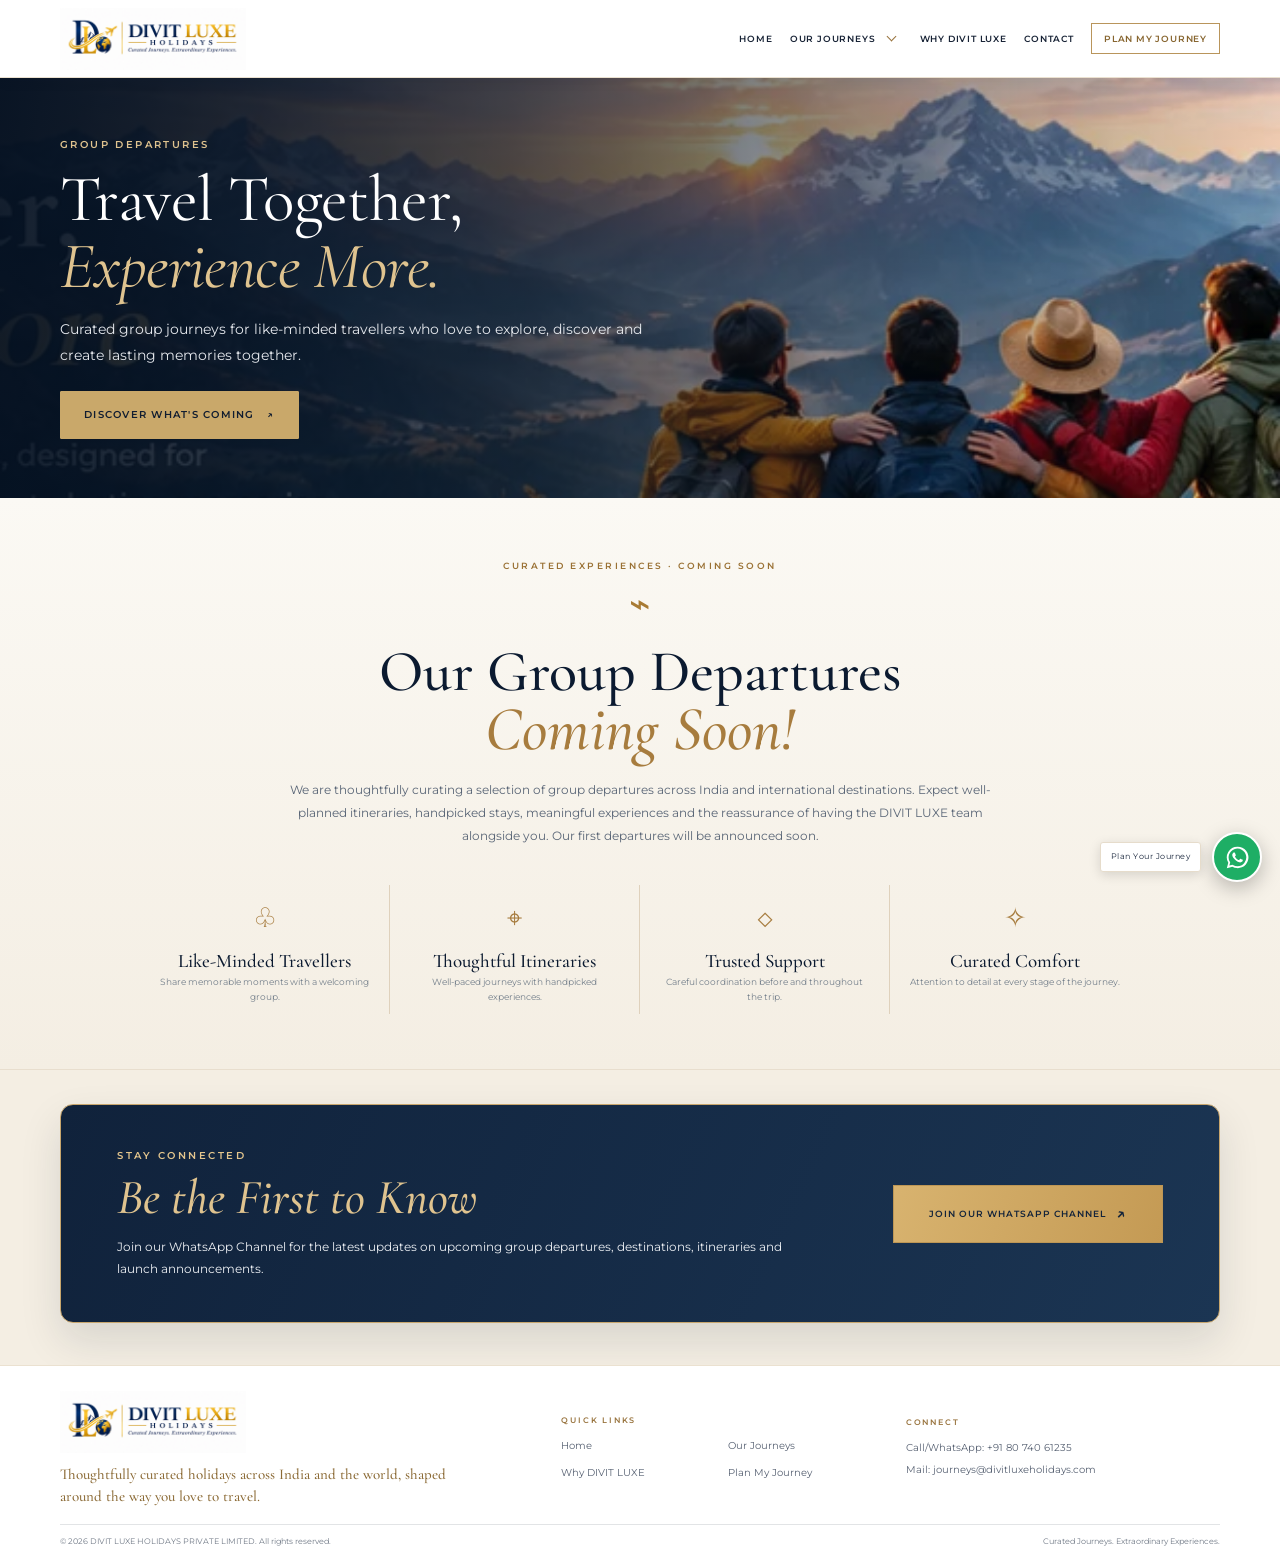
<file: group-departures.html>
<!DOCTYPE html>
<html lang="en"><head><meta charset="utf-8"/><meta content="width=device-width, initial-scale=1" name="viewport"/><meta content="Discover upcoming curated group departures with DIVIT LUXE HOLIDAYS. Fixed-date journeys and handpicked experiences coming soon." name="description"/><meta content="#0b1a30" name="theme-color"/><title>Group Departures | DIVIT LUXE HOLIDAYS</title>
<link href="https://fonts.googleapis.com" rel="preconnect"/><link crossorigin="" href="https://fonts.gstatic.com" rel="preconnect"/><link href="https://fonts.googleapis.com/css2?family=Cormorant+Garamond:wght@400;500;600&amp;family=Montserrat:wght@300;400;500;600&amp;display=swap" rel="stylesheet"/><style>
:root{--navy:#0b1a30;--navy2:#142640;--gold:#b89458;--gold2:#dfc38f;--ivory:#f8f5ef;--ink:#17263e;--muted:#657080;--serif:'Cormorant Garamond',Georgia,serif;--sans:'Montserrat',Arial,sans-serif}
*{box-sizing:border-box;margin:0;padding:0}html{scroll-behavior:smooth}body{font-family:var(--sans);color:var(--ink);background:var(--ivory);font-size:13px;line-height:1.7}a{color:inherit;text-decoration:none}img{display:block;max-width:100%}.container{width:min(1160px,92%);margin:auto}
.site-header{height:78px;position:sticky;top:0;z-index:50;background:#fff;border-bottom:1px solid rgba(185,149,91,.28);box-shadow:0 3px 15px rgba(8,20,38,.04)}
.nav-wrap{height:100%;display:flex;align-items:center;justify-content:space-between;gap:20px}.brand{display:flex;align-items:center;flex:0 0 auto;width:255px;height:68px}.brand img{width:100%;height:62px;object-fit:contain;object-position:left center}.menu-toggle{display:none}
.nav-links{display:flex;align-items:center;gap:22px}.nav-links>a,.nav-dropdown-link{color:#172235;font-size:10px;font-weight:500;letter-spacing:1.1px;text-transform:uppercase;white-space:nowrap}
.nav-links>a:hover,.nav-dropdown-link:hover{color:#98733d}.nav-dropdown{position:relative;display:flex;align-items:center;gap:8px}.nav-dropdown-trigger{background:none;border:0;padding:10px;cursor:pointer}.nav-chevron{display:block;width:7px;height:7px;border-right:1.4px solid #98733d;border-bottom:1.4px solid #98733d;transform:rotate(45deg)}
.nav-dropdown-menu{display:none;position:absolute;top:100%;left:-12px;min-width:220px;background:#fff;border:1px solid #e6dac7;box-shadow:0 12px 28px rgba(8,20,38,.14);padding:7px 0;z-index:100}.nav-dropdown.open .nav-dropdown-menu,.nav-dropdown:hover .nav-dropdown-menu{display:block}.nav-dropdown-menu a{display:block;padding:10px 15px;font-size:10px;letter-spacing:.4px}.nav-dropdown-menu a:hover{background:#f8f5ef;color:#98733d}
.nav-cta,.btn{display:inline-flex;align-items:center;justify-content:center;background:linear-gradient(110deg,#d8b36f,#c49a54);color:#14243a;border:1px solid #bd9655;padding:12px 18px;font-size:9px;font-weight:600;letter-spacing:1px;text-transform:uppercase}
.site-footer{background:var(--navy);color:#e9e0d2;padding:22px 0}.footer-inner{display:flex;align-items:center;justify-content:space-between;gap:20px}.footer-logo{width:230px;height:58px;object-fit:contain;object-position:left center;filter:brightness(0) invert(1)}.footer-copy{text-align:right;font-size:9px;line-height:1.8;color:#d5d9df}.footer-copy a{color:var(--gold2)}
.whatsapp-float{position:fixed;right:18px;bottom:20px;z-index:60;width:48px;height:48px;border-radius:50%;display:grid;place-items:center;background:#25c968;color:white;font-size:26px;border:2px solid white;box-shadow:0 4px 15px #0003}
.eyebrow{font-size:10px;letter-spacing:2.5px;font-weight:600;color:var(--gold2);text-transform:uppercase}.section-label{font-size:9px;letter-spacing:2.5px;text-transform:uppercase;color:#9a7134;font-weight:600}
@media(max-width:900px){.site-header{height:70px}.brand{width:220px;height:62px}.brand img{height:55px}.menu-toggle{display:block;border:1px solid #ddc99f;background:white;color:var(--navy);padding:8px 11px;font-size:20px}.nav-links{display:none;position:absolute;top:100%;left:0;right:0;background:#fff;padding:15px 5% 20px;box-shadow:0 12px 22px #07172b1c;align-items:stretch;flex-direction:column;gap:5px}.nav-links.open{display:flex}.nav-links>a,.nav-dropdown-link{padding:10px 0}.nav-dropdown{display:flex;flex-wrap:wrap}.nav-dropdown-link{flex:1}.nav-dropdown-menu{position:static;flex:1 0 100%;box-shadow:none;border:0;border-left:2px solid var(--gold);margin-left:10px}.nav-dropdown.open .nav-dropdown-menu{display:block}}
@media(max-width:600px){.footer-inner{display:block}.footer-logo{margin-bottom:12px}.footer-copy{text-align:left}.whatsapp-float{right:14px;bottom:16px}}
 
.hero{min-height:385px;display:flex;align-items:center;color:#fff;background:linear-gradient(90deg,rgba(5,17,33,.93) 0%,rgba(5,17,33,.72) 40%,rgba(5,17,33,.05) 100%),url('[data-uri]') center 46%/cover no-repeat}
.hero-content{padding:70px 0;max-width:600px}.hero h1{font:500 clamp(48px,6vw,76px)/.92 var(--serif);margin:14px 0 16px}.hero h1 em{color:var(--gold2);font-style:italic}.hero-copy{max-width:470px;color:#e5e8ed;font-size:12px;line-height:1.9;margin-bottom:23px}
.coming{padding:70px 0 78px;text-align:center;background:linear-gradient(180deg,#fbf9f4,#f4eee3)}.coming-mark{font-size:36px;color:#a87b34;margin-bottom:9px}.coming h2{font:500 clamp(39px,5vw,58px)/.95 var(--serif);color:var(--navy);margin:10px 0 4px}.coming h2 em{display:block;color:#a77c3e;font-style:italic;font-size:1.08em}.coming-copy{max-width:720px;margin:20px auto 0;color:#596576;font-size:12px;line-height:1.9}
.perks{display:grid;grid-template-columns:repeat(4,1fr);gap:0;max-width:1000px;margin:44px auto 0}.perk{padding:10px 20px;border-right:1px solid #dfd1bc}.perk:last-child{border:0}.perk-icon{font-size:27px;color:#a77c3e}.perk h3{font:500 19px var(--serif);color:var(--navy);margin-top:8px}.perk p{font-size:9px;color:#75808c;line-height:1.6;margin-top:3px}
.interest{padding:0 0 70px;background:#f4eee3}.interest-card{max-width:990px;margin:auto;padding:32px 38px;border:1px solid #c8a66d;border-radius:12px;background:linear-gradient(115deg,#10223b,#1b3553);color:#fff;display:grid;grid-template-columns:1fr auto;align-items:center;gap:28px;box-shadow:0 14px 35px rgba(15,32,52,.12)}.interest-card h2{font:italic 500 35px var(--serif);color:var(--gold2)}.interest-card p{max-width:500px;font-size:10px;color:#e1e6ec;line-height:1.8;margin-top:5px}.interest-actions{display:flex;flex-direction:column;gap:10px;min-width:210px}.interest-actions .btn-outline{background:transparent;color:#f0d9af;border:1px solid #c49a54}
@media(max-width:800px){.perks{grid-template-columns:repeat(2,1fr);row-gap:20px}.perk:nth-child(2){border-right:0}.interest-card{grid-template-columns:1fr;padding:25px}.interest-actions{flex-direction:row;flex-wrap:wrap}}
@media(max-width:600px){.hero{min-height:370px;background-position:65% center}.hero-content{padding:48px 0}.hero h1{font-size:52px}.coming{padding:50px 0 55px}.coming-copy{font-size:11px;padding:0 8px}.perks{margin-top:30px;gap:8px}.perk{padding:8px 9px;border-right:0}.perk h3{font-size:17px}.interest{padding:0 0 45px}.interest-card{padding:23px 19px}.interest-card h2{font-size:31px}.interest-actions{display:grid;grid-template-columns:1fr}.interest-actions .btn{width:100%}}

.site-footer{background:#fff;border-top:1px solid rgba(184,148,88,.25);padding:20px 0 13px}
.footer-inner{display:flex;align-items:center;justify-content:space-between;gap:20px}
.footer-logo{width:250px;height:58px;object-fit:contain;object-position:left center}
.footer-copy{font-size:9px;color:#667080;text-align:right}.footer-copy a{color:#87652f}
@media(max-width:760px){.footer-inner{display:block}.footer-logo{margin-bottom:8px}.footer-copy{text-align:left}}

.cta-band{background:#fff;padding:36px 0;text-align:center;border-top:1px solid #eee6d9}
.cta-band h2{font:italic 400 38px var(--serif);color:var(--navy)}
.cta-band p{font-size:11px;color:var(--muted);margin:5px 0 18px}

.btn-gold{background:var(--gold);border:1px solid var(--gold);color:#101a2a}
.btn-gold:hover{background:var(--gold2)}
.site-footer{background:#fff;color:var(--ink);border-top:1px solid rgba(184,148,88,.28);padding:25px 0 14px}
.footer-inner{display:grid;grid-template-columns:1.5fr 1fr 1fr;gap:35px;align-items:center;padding-bottom:18px}
.footer-brand img{width:min(330px,100%);height:70px;object-fit:contain;object-position:left center}
.footer-brand p{font:15px var(--serif);color:#8b6a35;margin-top:2px}
.footer-links span{display:block;font-size:8px;letter-spacing:1.8px;color:#98733d;margin-bottom:7px}
.footer-links a{display:block;font-size:10px;color:#586273;margin:4px 0}
.footer-bottom{border-top:1px solid rgba(23,34,53,.12);padding-top:10px;display:flex;justify-content:space-between;gap:12px;color:#707986;font-size:8px}
.whatsapp-float{position:fixed;right:18px;bottom:18px;z-index:40;width:46px;height:46px;border-radius:50%;background:#1eae65;color:#fff;display:grid;place-items:center;font-size:23px;box-shadow:0 6px 20px #0004}
@media(max-width:680px){.footer-inner{grid-template-columns:1fr 1fr;gap:20px}
.footer-brand{grid-column:1/-1}
.footer-brand img{height:58px;width:min(300px,100%)}
.footer-bottom{display:grid;gap:4px}}
@media(max-width:380px){.footer-inner{grid-template-columns:1fr}
.footer-brand{grid-column:auto}}
.site-footer{
  background:linear-gradient(115deg,#081426 0%,#10213A 100%);
  color:#F2EDE3;
  border-top:1px solid rgba(217,188,131,.38);
}
.footer-brand img{filter:drop-shadow(0 1px 5px rgba(0,0,0,.16))}
.footer-brand p{color:var(--gold2)}
.footer-links span{color:var(--gold2)}
.footer-links a{color:#D7DCE4}
.footer-links a:hover{color:var(--gold2)}
.footer-bottom{border-top:1px solid rgba(217,188,131,.22);color:#AEB8C6}
.btn-gold{background:linear-gradient(110deg,#C4A064,#D9BC83);border-color:#C4A064}
.whatsapp-float{box-shadow:0 6px 20px rgba(0,0,0,.28)}
.footer-brand img{
  display:block;
  background:#F0E9DC;
  border:1px solid rgba(217,188,131,.55);
  border-radius:3px;
  padding:4px 10px;
  width:min(350px,100%);
  height:72px;
  object-fit:contain;
  object-position:left center;
  filter:none;
}
@media(max-width:680px){.footer-brand img{height:62px}}
.footer-brand img{
  width:min(430px,100%);
  height:72px;
  padding:5px 10px;
  object-fit:contain;
  object-position:center;
  background:#F0E9DC;
  border:1px solid rgba(217,188,131,.5);
  border-radius:3px;
  filter:none;
}
@media(max-width:680px){.footer-brand img{height:62px}}
.site-footer{
  background:linear-gradient(120deg,#F4EFE6 0%,#F0E9DC 100%);
  color:#17243A;
  border-top:1px solid rgba(153,119,67,.24);
}
.footer-brand img{
  display:block;
  width:min(430px,100%);
  height:72px;
  object-fit:contain;
  object-position:left center;
  background:transparent !important;
  padding:0 !important;
  border:0 !important;
  border-radius:0 !important;
  box-shadow:none !important;
  filter:none !important;
}
.footer-brand p{color:#8C6B3F}
.footer-links span{color:#8C6B3F}
.footer-links a{color:#35445A}
.footer-links a:hover{color:#9B7947}
.footer-bottom{
  border-top:1px solid rgba(153,119,67,.22);
  color:#68717D;
}
@media(max-width:680px){.footer-brand img{height:62px}}
.footer-links span{
  color:#795323 !important;
  font-weight:600;
  letter-spacing:1.7px;
}
.footer-links a{
  color:#26364D !important;
  font-weight:500;
}
.footer-links a:hover,
.footer-links a:focus-visible{
  color:#8A642F !important;
}
.footer-brand p{
  color:#76552E !important;
}
.footer-bottom{
  color:#536176 !important;
}
/* Footer alignment correction */
.site-footer{padding-top:34px}
.footer-inner{
  grid-template-columns:minmax(340px,1.45fr) minmax(160px,.8fr) minmax(220px,.9fr);
  align-items:start;
  column-gap:clamp(28px,5vw,76px);
  padding-bottom:26px;
}
.footer-brand{align-self:start}
.footer-brand img{
  width:min(430px,100%);
  height:auto;
  max-height:104px;
  object-fit:contain;
  object-position:left top;
}
.footer-brand p{display:none !important}
.footer-links{padding-top:10px}
.footer-links span{margin-bottom:12px}
.footer-links a{line-height:1.7;margin:7px 0}
.footer-bottom{align-items:center;padding-top:14px;padding-bottom:4px}
@media(max-width:900px){.footer-inner{grid-template-columns:1fr 1fr;gap:24px}
.footer-brand{grid-column:1/-1}}
@media(max-width:600px){.site-footer{padding-top:28px}
.footer-inner{grid-template-columns:1fr 1fr;gap:22px}
.footer-brand{grid-column:1/-1}
.footer-brand img{width:min(360px,100%);max-height:90px}
.footer-links{padding-top:0}
.footer-bottom{flex-direction:column;align-items:flex-start;gap:7px}}
.contact-actions{display:flex;justify-content:center;gap:12px;flex-wrap:wrap}
.contact-actions .btn{min-width:158px;justify-content:center}
/* Four-column light footer, matching the original logo background */
.site-footer{
  background:linear-gradient(120deg,#F4EFE6 0%,#F0E9DC 100%);
  color:#17243A;
  border-top:1px solid rgba(153,119,67,.24);
  padding-top:38px;
}
.footer-inner{
  display:grid;
  grid-template-columns:minmax(270px,1.45fr) minmax(145px,.8fr) minmax(135px,.72fr) minmax(220px,1fr);
  align-items:start;
  column-gap:clamp(22px,3.5vw,52px);
  row-gap:24px;
  padding-bottom:28px;
}
.footer-brand{max-width:390px}
.footer-brand>a{display:inline-block;max-width:100%}
.footer-brand img{
  display:block;width:min(390px,100%);height:auto;max-height:96px;
  object-fit:contain;object-position:left top;
  background:transparent;border:0;padding:0;filter:none;
}
.footer-brand p{
  max-width:350px;margin-top:13px;
  color:#35445A;font-size:10px;line-height:1.85;
}
.footer-links{display:flex;flex-direction:column;align-items:flex-start;padding-top:7px}
.footer-links span{
  color:#795323;font-size:9px;font-weight:600;
  letter-spacing:1.7px;margin-bottom:11px;
}
.footer-links a{
  color:#26364D;text-decoration:none;font-size:10px;
  line-height:1.65;margin:4px 0;overflow-wrap:anywhere;
}
.footer-links a:hover{color:#8A642F}
.footer-bottom{
  display:flex;justify-content:space-between;align-items:center;gap:14px;
  border-top:1px solid rgba(153,119,67,.22);
  color:#536176;font-size:8px;padding:13px 0 15px;
}
@media(max-width:900px){.footer-inner{grid-template-columns:1.2fr 1fr 1fr;gap:24px}
.footer-brand{grid-column:1/-1;max-width:420px}}
@media(max-width:600px){.contact-actions{gap:9px}
.contact-actions .btn{min-width:145px}
.site-footer{padding-top:28px}
.footer-inner{grid-template-columns:1fr 1fr;gap:22px 16px}
.footer-brand{grid-column:1/-1;max-width:100%}
.footer-brand img{width:min(350px,100%);max-height:88px}
.footer-brand p{margin-top:9px}
.footer-links{padding-top:0}
.footer-contact{grid-column:1/-1}
.footer-bottom{flex-direction:column;align-items:flex-start;gap:6px}}
.closing-section{background:linear-gradient(120deg,#091426,#14243b);color:#fff;padding:44px 0}
.closing-grid{display:grid;grid-template-columns:.9fr 1.1fr;gap:7%;align-items:center}
.closing-story h2{font-size:clamp(36px,4vw,49px);margin:0 0 12px}
.closing-story>p:last-child{max-width:390px;color:#c3cad3;font-size:11px;line-height:1.8}
.closing-details{display:grid;grid-template-columns:1fr 1fr;column-gap:24px;row-gap:15px}
.closing-point{display:grid;grid-template-columns:27px 1fr;gap:10px;border-bottom:1px solid rgba(223,195,143,.2);padding-bottom:10px}
.closing-point>span{font:19px var(--serif);color:var(--gold2)}
.closing-point h3{font:500 19px var(--serif);margin-bottom:2px}
.closing-point p{font-size:9px;color:#bac4d1;line-height:1.6}
.closing-contact{grid-column:1/-1;border-top:1px solid rgba(223,195,143,.25);padding-top:14px;margin-top:2px}
.closing-contact .eyebrow{font-size:8px;margin-bottom:8px}
.closing-contact-links{display:flex;gap:22px;flex-wrap:wrap;margin-bottom:12px}
.closing-contact-links a{font:16px var(--serif);color:#f3e8d1}
.closing-contact .contact-actions{display:flex;gap:10px;flex-wrap:wrap}
.site-footer{padding-top:24px}
.footer-brand img{height:76px;width:min(355px,100%)}
@media(max-width:680px){.closing-grid{grid-template-columns:1fr;gap:25px}
.closing-details{grid-template-columns:1fr}
.closing-contact{grid-column:auto}
.closing-contact-links{display:grid;gap:6px}
.footer-inner{grid-template-columns:1fr 1fr}
.footer-brand{grid-column:1/-1}
.footer-brand img{height:66px}
.footer-bottom{flex-direction:column}}
.site-footer{background:#fff;color:var(--ink)}
.closing-section{background:linear-gradient(120deg,#0b1a30,#172b46);padding:40px 0}
@media(max-width:650px){.footer-inner{grid-template-columns:1fr 1fr}
.footer-brand{grid-column:1/-1}}
.site-footer{padding:15px 0 9px}
.footer-inner{gap:24px;padding-bottom:11px}
.footer-brand img{width:min(390px,100%);height:58px;padding:3px 8px}
.footer-brand p{font-size:13px;margin-top:1px}
.footer-links span{margin-bottom:5px}
.footer-links a{margin:3px 0;font-size:9px}
.footer-bottom{padding-top:8px;font-size:8px}
@media(max-width:680px){.site-footer{padding:13px 0 9px}
.footer-inner{gap:14px;padding-bottom:10px}
.footer-brand img{height:52px;width:min(280px,100%)}
.footer-brand p{font-size:12px}}
.site-footer{padding:20px 0 12px !important;background:#F4EFE6 !important}
.footer-inner{gap:24px !important;padding-bottom:14px !important}
.footer-brand img{display:block !important;width:min(360px,100%) !important;height:60px !important;object-fit:contain !important;object-position:left center !important;visibility:visible !important;opacity:1 !important}
.footer-brand p{margin-top:4px !important}
.footer-bottom{padding-top:9px !important}
@media(max-width:680px){.footer-brand img{height:56px !important;width:min(290px,100%) !important}
.site-footer{padding:18px 0 12px !important}
.footer-inner{gap:16px !important}}
.site-footer{
  background:#fff !important;
  color:#17243A !important;
  border-top:1px solid rgba(185,149,91,.28) !important;
  padding:18px 0 11px !important;
}
.footer-inner{
  gap:25px !important;
  padding-bottom:13px !important;
}
.footer-brand img{
  display:block;
  width:min(350px,100%) !important;
  height:62px !important;
  padding:0 !important;
  margin:0 !important;
  object-fit:contain !important;
  object-position:left center !important;
  background:transparent !important;
  border:0 !important;
  border-radius:0 !important;
  filter:none !important;
}
.footer-brand p{color:#8b6a35 !important}
.footer-links span{color:#98733d !important}
.footer-links a{color:#586273 !important}
.footer-links a:hover{color:#98733d !important}
.footer-bottom{
  padding-top:8px !important;
  border-top:1px solid rgba(23,34,53,.12) !important;
  color:#707986 !important;
}
@media(max-width:680px){.footer-inner{grid-template-columns:1fr 1fr;gap:15px !important}
.footer-brand{grid-column:1/-1}
.footer-brand img{height:56px !important;width:min(285px,100%) !important}}
@media(max-width:380px){.footer-inner{grid-template-columns:1fr}
.footer-brand{grid-column:auto}}
.whatsapp-float svg{width:25px;height:25px;display:block}

.btn-gold{background:var(--gold);border:1px solid var(--gold);color:#101a2a}
.btn-gold:hover{background:var(--gold2)}
.site-footer{background:#fff;color:var(--ink);border-top:1px solid rgba(184,148,88,.28);padding:25px 0 14px}
.footer-inner{display:grid;grid-template-columns:1.5fr 1fr 1fr;gap:35px;align-items:center;padding-bottom:18px}
.footer-brand img{width:min(330px,100%);height:70px;object-fit:contain;object-position:left center}
.footer-brand p{font:15px var(--serif);color:#8b6a35;margin-top:2px}
.footer-links span{display:block;font-size:8px;letter-spacing:1.8px;color:#98733d;margin-bottom:7px}
.footer-links a{display:block;font-size:10px;color:#586273;margin:4px 0}
.footer-bottom{border-top:1px solid rgba(23,34,53,.12);padding-top:10px;display:flex;justify-content:space-between;gap:12px;color:#707986;font-size:8px}
.whatsapp-float{position:fixed;right:18px;bottom:18px;z-index:40;width:46px;height:46px;border-radius:50%;background:#1eae65;color:#fff;display:grid;place-items:center;font-size:23px;box-shadow:0 6px 20px #0004}
@media(max-width:680px){.footer-inner{grid-template-columns:1fr 1fr;gap:20px}
.footer-brand{grid-column:1/-1}
.footer-brand img{height:58px;width:min(300px,100%)}
.footer-bottom{display:grid;gap:4px}}
@media(max-width:380px){.footer-inner{grid-template-columns:1fr}
.footer-brand{grid-column:auto}}
.site-footer{
  background:linear-gradient(115deg,#081426 0%,#10213A 100%);
  color:#F2EDE3;
  border-top:1px solid rgba(217,188,131,.38);
}
.footer-brand img{filter:drop-shadow(0 1px 5px rgba(0,0,0,.16))}
.footer-brand p{color:var(--gold2)}
.footer-links span{color:var(--gold2)}
.footer-links a{color:#D7DCE4}
.footer-links a:hover{color:var(--gold2)}
.footer-bottom{border-top:1px solid rgba(217,188,131,.22);color:#AEB8C6}
.btn-gold{background:linear-gradient(110deg,#C4A064,#D9BC83);border-color:#C4A064}
.whatsapp-float{box-shadow:0 6px 20px rgba(0,0,0,.28)}
.footer-brand img{
  display:block;
  background:#F0E9DC;
  border:1px solid rgba(217,188,131,.55);
  border-radius:3px;
  padding:4px 10px;
  width:min(350px,100%);
  height:72px;
  object-fit:contain;
  object-position:left center;
  filter:none;
}
@media(max-width:680px){.footer-brand img{height:62px}}
.footer-brand img{
  width:min(430px,100%);
  height:72px;
  padding:5px 10px;
  object-fit:contain;
  object-position:center;
  background:#F0E9DC;
  border:1px solid rgba(217,188,131,.5);
  border-radius:3px;
  filter:none;
}
@media(max-width:680px){.footer-brand img{height:62px}}
.site-footer{
  background:linear-gradient(120deg,#F4EFE6 0%,#F0E9DC 100%);
  color:#17243A;
  border-top:1px solid rgba(153,119,67,.24);
}
.footer-brand img{
  display:block;
  width:min(430px,100%);
  height:72px;
  object-fit:contain;
  object-position:left center;
  background:transparent !important;
  padding:0 !important;
  border:0 !important;
  border-radius:0 !important;
  box-shadow:none !important;
  filter:none !important;
}
.footer-brand p{color:#8C6B3F}
.footer-links span{color:#8C6B3F}
.footer-links a{color:#35445A}
.footer-links a:hover{color:#9B7947}
.footer-bottom{
  border-top:1px solid rgba(153,119,67,.22);
  color:#68717D;
}
@media(max-width:680px){.footer-brand img{height:62px}}
.footer-links span{
  color:#795323 !important;
  font-weight:600;
  letter-spacing:1.7px;
}
.footer-links a{
  color:#26364D !important;
  font-weight:500;
}
.footer-links a:hover,
.footer-links a:focus-visible{
  color:#8A642F !important;
}
.footer-brand p{
  color:#76552E !important;
}
.footer-bottom{
  color:#536176 !important;
}
/* Footer alignment correction */
.site-footer{padding-top:34px}
.footer-inner{
  grid-template-columns:minmax(340px,1.45fr) minmax(160px,.8fr) minmax(220px,.9fr);
  align-items:start;
  column-gap:clamp(28px,5vw,76px);
  padding-bottom:26px;
}
.footer-brand{align-self:start}
.footer-brand img{
  width:min(430px,100%);
  height:auto;
  max-height:104px;
  object-fit:contain;
  object-position:left top;
}
.footer-brand p{display:none !important}
.footer-links{padding-top:10px}
.footer-links span{margin-bottom:12px}
.footer-links a{line-height:1.7;margin:7px 0}
.footer-bottom{align-items:center;padding-top:14px;padding-bottom:4px}
@media(max-width:900px){.footer-inner{grid-template-columns:1fr 1fr;gap:24px}
.footer-brand{grid-column:1/-1}}
@media(max-width:600px){.site-footer{padding-top:28px}
.footer-inner{grid-template-columns:1fr 1fr;gap:22px}
.footer-brand{grid-column:1/-1}
.footer-brand img{width:min(360px,100%);max-height:90px}
.footer-links{padding-top:0}
.footer-bottom{flex-direction:column;align-items:flex-start;gap:7px}}
.contact-actions{display:flex;justify-content:center;gap:12px;flex-wrap:wrap}
.contact-actions .btn{min-width:158px;justify-content:center}
/* Four-column light footer, matching the original logo background */
.site-footer{
  background:linear-gradient(120deg,#F4EFE6 0%,#F0E9DC 100%);
  color:#17243A;
  border-top:1px solid rgba(153,119,67,.24);
  padding-top:38px;
}
.footer-inner{
  display:grid;
  grid-template-columns:minmax(270px,1.45fr) minmax(145px,.8fr) minmax(135px,.72fr) minmax(220px,1fr);
  align-items:start;
  column-gap:clamp(22px,3.5vw,52px);
  row-gap:24px;
  padding-bottom:28px;
}
.footer-brand{max-width:390px}
.footer-brand>a{display:inline-block;max-width:100%}
.footer-brand img{
  display:block;width:min(390px,100%);height:auto;max-height:96px;
  object-fit:contain;object-position:left top;
  background:transparent;border:0;padding:0;filter:none;
}
.footer-brand p{
  max-width:350px;margin-top:13px;
  color:#35445A;font-size:10px;line-height:1.85;
}
.footer-links{display:flex;flex-direction:column;align-items:flex-start;padding-top:7px}
.footer-links span{
  color:#795323;font-size:9px;font-weight:600;
  letter-spacing:1.7px;margin-bottom:11px;
}
.footer-links a{
  color:#26364D;text-decoration:none;font-size:10px;
  line-height:1.65;margin:4px 0;overflow-wrap:anywhere;
}
.footer-links a:hover{color:#8A642F}
.footer-bottom{
  display:flex;justify-content:space-between;align-items:center;gap:14px;
  border-top:1px solid rgba(153,119,67,.22);
  color:#536176;font-size:8px;padding:13px 0 15px;
}
@media(max-width:900px){.footer-inner{grid-template-columns:1.2fr 1fr 1fr;gap:24px}
.footer-brand{grid-column:1/-1;max-width:420px}}
@media(max-width:600px){.contact-actions{gap:9px}
.contact-actions .btn{min-width:145px}
.site-footer{padding-top:28px}
.footer-inner{grid-template-columns:1fr 1fr;gap:22px 16px}
.footer-brand{grid-column:1/-1;max-width:100%}
.footer-brand img{width:min(350px,100%);max-height:88px}
.footer-brand p{margin-top:9px}
.footer-links{padding-top:0}
.footer-contact{grid-column:1/-1}
.footer-bottom{flex-direction:column;align-items:flex-start;gap:6px}}
.closing-section{background:linear-gradient(120deg,#091426,#14243b);color:#fff;padding:44px 0}
.closing-grid{display:grid;grid-template-columns:.9fr 1.1fr;gap:7%;align-items:center}
.closing-story h2{font-size:clamp(36px,4vw,49px);margin:0 0 12px}
.closing-story>p:last-child{max-width:390px;color:#c3cad3;font-size:11px;line-height:1.8}
.closing-details{display:grid;grid-template-columns:1fr 1fr;column-gap:24px;row-gap:15px}
.closing-point{display:grid;grid-template-columns:27px 1fr;gap:10px;border-bottom:1px solid rgba(223,195,143,.2);padding-bottom:10px}
.closing-point>span{font:19px var(--serif);color:var(--gold2)}
.closing-point h3{font:500 19px var(--serif);margin-bottom:2px}
.closing-point p{font-size:9px;color:#bac4d1;line-height:1.6}
.closing-contact{grid-column:1/-1;border-top:1px solid rgba(223,195,143,.25);padding-top:14px;margin-top:2px}
.closing-contact .eyebrow{font-size:8px;margin-bottom:8px}
.closing-contact-links{display:flex;gap:22px;flex-wrap:wrap;margin-bottom:12px}
.closing-contact-links a{font:16px var(--serif);color:#f3e8d1}
.closing-contact .contact-actions{display:flex;gap:10px;flex-wrap:wrap}
.site-footer{padding-top:24px}
.footer-brand img{height:76px;width:min(355px,100%)}
@media(max-width:680px){.closing-grid{grid-template-columns:1fr;gap:25px}
.closing-details{grid-template-columns:1fr}
.closing-contact{grid-column:auto}
.closing-contact-links{display:grid;gap:6px}
.footer-inner{grid-template-columns:1fr 1fr}
.footer-brand{grid-column:1/-1}
.footer-brand img{height:66px}
.footer-bottom{flex-direction:column}}
.site-footer{background:#fff;color:var(--ink)}
.closing-section{background:linear-gradient(120deg,#0b1a30,#172b46);padding:40px 0}
@media(max-width:650px){.footer-inner{grid-template-columns:1fr 1fr}
.footer-brand{grid-column:1/-1}}
.site-footer{padding:15px 0 9px}
.footer-inner{gap:24px;padding-bottom:11px}
.footer-brand img{width:min(390px,100%);height:58px;padding:3px 8px}
.footer-brand p{font-size:13px;margin-top:1px}
.footer-links span{margin-bottom:5px}
.footer-links a{margin:3px 0;font-size:9px}
.footer-bottom{padding-top:8px;font-size:8px}
@media(max-width:680px){.site-footer{padding:13px 0 9px}
.footer-inner{gap:14px;padding-bottom:10px}
.footer-brand img{height:52px;width:min(280px,100%)}
.footer-brand p{font-size:12px}}
.site-footer{padding:20px 0 12px !important;background:#F4EFE6 !important}
.footer-inner{gap:24px !important;padding-bottom:14px !important}
.footer-brand img{display:block !important;width:min(360px,100%) !important;height:60px !important;object-fit:contain !important;object-position:left center !important;visibility:visible !important;opacity:1 !important}
.footer-brand p{margin-top:4px !important}
.footer-bottom{padding-top:9px !important}
@media(max-width:680px){.footer-brand img{height:56px !important;width:min(290px,100%) !important}
.site-footer{padding:18px 0 12px !important}
.footer-inner{gap:16px !important}}
.site-footer{
  background:#fff !important;
  color:#17243A !important;
  border-top:1px solid rgba(185,149,91,.28) !important;
  padding:18px 0 11px !important;
}
.footer-inner{
  gap:25px !important;
  padding-bottom:13px !important;
}
.footer-brand img{
  display:block;
  width:min(350px,100%) !important;
  height:62px !important;
  padding:0 !important;
  margin:0 !important;
  object-fit:contain !important;
  object-position:left center !important;
  background:transparent !important;
  border:0 !important;
  border-radius:0 !important;
  filter:none !important;
}
.footer-brand p{color:#8b6a35 !important}
.footer-links span{color:#98733d !important}
.footer-links a{color:#586273 !important}
.footer-links a:hover{color:#98733d !important}
.footer-bottom{
  padding-top:8px !important;
  border-top:1px solid rgba(23,34,53,.12) !important;
  color:#707986 !important;
}
@media(max-width:680px){.footer-inner{grid-template-columns:1fr 1fr;gap:15px !important}
.footer-brand{grid-column:1/-1}
.footer-brand img{height:56px !important;width:min(285px,100%) !important}}
@media(max-width:380px){.footer-inner{grid-template-columns:1fr}
.footer-brand{grid-column:auto}}
.whatsapp-float svg{width:25px;height:25px;display:block}

.group-whatsapp-section{background:#f4eee3;padding:34px 0 42px;border-top:1px solid #e8dece}
.group-whatsapp-panel{width:min(100%,1160px);margin:0 auto;padding:42px 56px;background:linear-gradient(115deg,#10223b 0%,#1b3553 100%);border:1px solid #c8a66d;border-radius:13px;box-shadow:0 18px 42px rgba(15,32,52,.12);display:flex;align-items:center;justify-content:space-between;gap:34px;color:#fff}
.group-whatsapp-copy{max-width:690px}
.group-whatsapp-copy .eyebrow{color:#e3c58d;font-size:10px;letter-spacing:2.5px;font-weight:600;margin-bottom:8px}
.group-whatsapp-copy h2{font:italic 500 clamp(34px,4vw,49px)/1.05 var(--serif);color:#dfc38f;margin:0 0 12px}
.group-whatsapp-copy p:last-child{font-size:12px;line-height:1.85;color:#edf0f4;max-width:720px}
.group-whatsapp-button{flex:0 0 auto;min-width:270px;min-height:58px;gap:10px;white-space:nowrap}
.group-whatsapp-button span{font-size:16px}
@media(max-width:760px){.group-whatsapp-section{padding:26px 0 32px}.group-whatsapp-panel{padding:28px 23px;display:flex;flex-direction:column;align-items:flex-start;gap:22px}.group-whatsapp-copy h2{font-size:36px}.group-whatsapp-copy p:last-child{font-size:11px}.group-whatsapp-button{width:100%;min-width:0;white-space:normal}}


/* Exact homepage header styles copied for cross-page consistency */
.site-header{height:76px;position:sticky;top:0;z-index:50;background:#fff;border-bottom:1px solid rgba(184,148,88,.28)}
.nav-links{display:flex;align-items:center;gap:22px}
.nav-links a,.nav-dropdown-toggle{
  color:#172235;
  font-family:var(--sans);
  font-size:10px;
  font-weight:500;
  letter-spacing:1.25px;
  line-height:1.2;
  text-transform:uppercase;
  white-space:nowrap;
}
.nav-links a:hover,.nav-links a.active,.nav-dropdown-toggle:hover,
.nav-dropdown.open .nav-dropdown-toggle{color:#98733d}
.nav-dropdown-toggle{
  appearance:none;background:transparent;border:0;padding:10px 0;
  cursor:pointer;display:inline-flex;align-items:center;gap:10px;
  transition:color .2s ease;
}
.nav-dropdown-toggle .nav-chevron{
  display:inline-block;width:7px;height:7px;flex:0 0 7px;
  border-right:1.4px solid #98733d;border-bottom:1.4px solid #98733d;
  transform:translateY(-2px) rotate(45deg);
  transition:transform .2s ease;
}
.nav-dropdown.open .nav-dropdown-toggle .nav-chevron{
  transform:translateY(2px) rotate(225deg);
}
.nav-wrap{height:100%;display:flex;align-items:center;justify-content:space-between;gap:20px}
.brand{display:flex;align-items:center;width:min(390px,42%);height:66px}
.brand img{width:100%;height:62px;object-fit:contain;object-position:left center}
.nav-links a:hover{color:#98733d}
.nav-links .nav-cta{padding:10px 14px;border:1px solid var(--gold);color:#87652f}
.menu-toggle{display:none;background:none;border:0;color:var(--navy);font-size:25px}
@media(max-width:900px){.nav-links{gap:12px}
.nav-links a{font-size:8px}
.brand{width:300px}
.brand img{height:56px}}
@media(max-width:680px){.site-header{height:66px}
.brand{width:min(300px,78%);height:58px}
.brand img{height:54px}
.menu-toggle{display:block}
.nav-links{display:none;position:absolute;top:66px;left:0;right:0;padding:15px 5%;background:#fff;border-bottom:1px solid #e4d8c5;flex-direction:column;align-items:stretch;gap:0}
.nav-links.open{display:flex}
.nav-links a{font-size:10px;padding:11px 0}
.nav-links .nav-cta{text-align:center;margin-top:8px}}
@media(max-width:380px){.brand{width:250px}
.brand img{height:48px}}
/* Midnight header and footer */
.site-header{
  background:linear-gradient(110deg,#081426 0%,#10213A 100%);
  border-bottom:1px solid rgba(217,188,131,.38);
  box-shadow:0 5px 22px rgba(3,10,20,.12);
}
.brand{width:min(390px,42%);height:66px}
.brand img{
  height:61px;
  filter:drop-shadow(0 1px 5px rgba(0,0,0,.16));
}
.nav-links a{color:#F2EDE3}
.nav-links a:hover{color:var(--gold2)}
.nav-links .nav-cta{
  border:1px solid var(--gold2);
  color:var(--gold2);
}
.nav-links .nav-cta:hover{background:var(--gold2);color:var(--navy)}
.menu-toggle{color:#F2EDE3}
@media(max-width:680px){.site-header{background:linear-gradient(110deg,#081426,#10213A)}
.nav-links{background:#0B192D;border-bottom:1px solid rgba(217,188,131,.35)}
.nav-links a{color:#F2EDE3}
.nav-links .nav-cta{color:var(--gold2)}
.nav-links .nav-cta:hover{color:var(--navy)}
.brand{width:min(300px,78%)}}
/* Protect the original navy logo artwork against the dark brand surfaces */
.brand{
  background:#F0E9DC;
  border:1px solid rgba(217,188,131,.62);
  border-radius:3px;
  padding:3px 9px;
  width:min(370px,42%);
  height:62px;
  overflow:hidden;
}
.brand img{
  width:100%;
  height:54px;
  object-fit:contain;
  object-position:left center;
  filter:none;
}
@media(max-width:680px){.brand{width:min(300px,78%);height:54px;padding:3px 7px}
.brand img{height:46px}}
/* Final header lockup proportions: compact plaque, larger brand artwork */
.site-header{height:104px}
.nav-wrap{height:100%;gap:24px}
.brand{
  width:min(390px,36%);
  height:76px;
  padding:2px 7px;
  border-radius:4px;
  flex:0 1 390px;
  background:#F0E9DC;
}
.brand img{
  width:100%;
  height:68px;
  object-fit:contain;
  object-position:center;
  filter:none;
}
.nav-links{gap:clamp(13px,2vw,27px)}
.nav-links a{font-size:9px;letter-spacing:1.15px}
.nav-links .nav-cta{padding:11px 17px}
@media(max-width:900px) and (min-width:681px){.site-header{height:88px}
.brand{width:330px;height:66px;padding:2px 6px}
.brand img{height:58px}
.nav-links{gap:11px}
.nav-links a{font-size:8px;letter-spacing:.7px}
.nav-links .nav-cta{padding:9px 11px}}
@media(max-width:680px){.site-header{height:66px}
.brand{width:min(300px,78%);height:54px;padding:2px 5px;flex:0 1 300px}
.brand img{height:48px}}
/* Refined logo plaque: crop transparent margins and let the original artwork lead */
.site-header{height:100px}
.brand{
  width:min(430px,38%);
  height:72px;
  padding:4px 10px;
  border-radius:3px;
  flex:0 1 430px;
  background:#F0E9DC;
  border:1px solid rgba(217,188,131,.55);
  display:flex;
  align-items:center;
  justify-content:center;
}
.brand img{
  width:100%;
  height:62px;
  object-fit:contain;
  object-position:center;
  filter:none;
}
@media(max-width:900px) and (min-width:681px){.site-header{height:88px}
.brand{width:340px;height:62px;padding:3px 8px}
.brand img{height:54px}}
@media(max-width:680px){.site-header{height:66px}
.brand{width:min(300px,78%);height:52px;padding:3px 6px;flex:0 1 300px}
.brand img{height:44px}}
/* Final brand-aligned light header and footer — no separate logo plaque */
.site-header{
  height:100px;
  background:linear-gradient(120deg,#F4EFE6 0%,#F0E9DC 100%);
  border-bottom:1px solid rgba(153,119,67,.22);
  box-shadow:0 4px 18px rgba(23,36,58,.06);
}
.nav-wrap{height:100%;gap:24px}
.brand{
  width:min(430px,38%);
  height:72px;
  padding:0;
  margin:0;
  flex:0 1 430px;
  display:flex;
  align-items:center;
  justify-content:flex-start;
  background:transparent !important;
  border:0 !important;
  border-radius:0 !important;
  box-shadow:none !important;
}
.brand img{
  display:block;
  width:100%;
  height:68px;
  object-fit:contain;
  object-position:left center;
  background:transparent !important;
  padding:0 !important;
  border:0 !important;
  filter:none !important;
}
.nav-links a{color:#17243A}
.nav-links a:hover{color:#9B7947}
.nav-links .nav-cta{
  color:#17243A;
  border:1px solid #B9955B;
  background:transparent;
}
.nav-links .nav-cta:hover{background:#D9BC83;color:#17243A}
.menu-toggle{color:#17243A}
@media(max-width:900px) and (min-width:681px){.site-header{height:88px}
.brand{width:340px;height:62px}
.brand img{height:58px}
.nav-links{gap:11px}
.nav-links a{font-size:8px;letter-spacing:.7px}
.nav-links .nav-cta{padding:9px 11px}}
@media(max-width:680px){.site-header{height:66px;background:#F0E9DC}
.brand{width:min(300px,78%);height:52px;flex:0 1 300px}
.brand img{height:48px}
.nav-links{background:#F0E9DC;border-bottom:1px solid rgba(153,119,67,.24)}
.nav-links a{color:#17243A}
.nav-links .nav-cta{color:#17243A}}
/* Improve contrast on the warm-pearl header and footer */
.nav-links a{
  color:#142238 !important;
  font-weight:500;
  text-shadow:none;
}
.nav-links a:hover,
.nav-links a:focus-visible{
  color:#8A642F !important;
}
.nav-links .nav-cta{
  color:#142238 !important;
  border-color:#A77B3F !important;
  background:rgba(255,255,255,.16);
}
.nav-links .nav-cta:hover{
  color:#101D31 !important;
  background:#D9BC83;
  border-color:#A77B3F !important;
}
.menu-toggle{
  color:#142238 !important;
}
@media(max-width:680px){.nav-links a{color:#142238 !important}
.nav-links .nav-cta{color:#142238 !important}}
@media(max-width:680px){.site-header{height:70px}
.brand{width:250px;max-width:72%}
.brand img{height:58px}}
.site-header{background:#fff;border-bottom:1px solid rgba(184,148,88,.24)}
.brand img{object-fit:contain;object-position:left center}
/* Compact header and footer refinement — November 2026 */
.site-header{height:78px}
.nav-wrap{gap:18px}
.brand{width:min(390px,35%);height:58px;padding:2px 8px;flex:0 1 390px}
.brand img{height:52px}
.nav-links{gap:clamp(11px,1.55vw,21px)}
.nav-links .nav-cta{padding:8px 13px}
@media(max-width:900px) and (min-width:681px){.site-header{height:74px}
.brand{width:300px;height:54px;padding:2px 6px}
.brand img{height:48px}
.nav-links{gap:9px}
.nav-links a{font-size:7.5px;letter-spacing:.55px}
.nav-links .nav-cta{padding:7px 9px}}
@media(max-width:680px){.site-header{height:62px}
.brand{width:min(280px,76%);height:48px;padding:2px 5px;flex:0 1 280px}
.brand img{height:42px}
.nav-links{top:62px}}
/* Approved compact header/footer refinement — original logo artwork is unchanged */
.site-header{height:78px !important;background:#F4EFE6 !important}
.nav-wrap{height:100% !important}
.brand{height:64px !important;width:min(390px,38%) !important;flex:0 1 390px !important}
.brand img{display:block !important;width:100% !important;height:60px !important;object-fit:contain !important;object-position:left center !important;visibility:visible !important;opacity:1 !important}
@media(max-width:900px) and (min-width:681px){.site-header{height:76px !important}
.brand{width:310px !important;height:60px !important}
.brand img{height:56px !important}}
@media(max-width:680px){.site-header{height:66px !important}
.brand{width:min(290px,78%) !important;height:54px !important;flex:0 1 290px !important}
.brand img{height:50px !important}}
/* Final logo/background correction: preserve the supplied logo file untouched.
   Its artwork has a near-white background, so header and footer match it. */
.site-header{
  height:78px !important;
  background:#fff !important;
  border-bottom:1px solid rgba(185,149,91,.28) !important;
  box-shadow:0 3px 14px rgba(10,22,40,.06) !important;
}
.nav-wrap{height:100%;gap:20px}
.brand{
  width:min(370px,38%) !important;
  height:68px !important;
  padding:0 !important;
  margin:0 !important;
  background:transparent !important;
  border:0 !important;
  border-radius:0 !important;
  overflow:visible !important;
  flex:0 1 370px !important;
}
.brand img{
  display:block;
  width:100% !important;
  height:64px !important;
  padding:0 !important;
  margin:0 !important;
  object-fit:contain !important;
  object-position:left center !important;
  background:transparent !important;
  border:0 !important;
  border-radius:0 !important;
  filter:none !important;
}
.nav-links a{color:#17243A !important}
.nav-links a:hover{color:#98733d !important}
.nav-links .nav-cta{color:#87652f !important;border-color:#B9955B !important}
.menu-toggle{color:#17243A !important}
@media(max-width:900px) and (min-width:681px){.site-header{height:76px !important}
.brand{width:310px !important;height:64px !important}
.brand img{height:60px !important}
.nav-links{gap:10px}
.nav-links a{font-size:8px;letter-spacing:.6px}}
@media(max-width:680px){.site-header{height:66px !important;background:#fff !important}
.brand{width:min(285px,78%) !important;height:58px !important;flex:0 1 285px !important}
.brand img{height:54px !important}
.nav-links{background:#fff !important;border-bottom:1px solid rgba(185,149,91,.28) !important}
.nav-links a{color:#17243A !important}}
@media(max-width:380px){.brand{width:250px !important}
.brand img{height:48px !important}}
/* DIVIT LUXE navigation dropdown and homepage hero refinements */
.nav-dropdown{position:relative;display:flex;align-items:center}
.nav-dropdown-toggle:hover,.nav-dropdown.open .nav-dropdown-toggle{color:#98733d}
.nav-dropdown-toggle .nav-chevron{width:7px;height:7px;border-right:1.4px solid #98733d;border-bottom:1.4px solid #98733d;transform:translateY(-2px) rotate(45deg);transition:transform .2s ease}
.nav-dropdown.open .nav-dropdown-toggle .nav-chevron{transform:translateY(2px) rotate(225deg)}
.nav-dropdown-menu{display:none;position:absolute;z-index:100;top:100%;left:-14px;min-width:225px;padding:8px 0;background:#fff;border:1px solid rgba(184,148,88,.28);box-shadow:0 12px 28px rgba(8,20,38,.14)}
.nav-dropdown:hover .nav-dropdown-menu,.nav-dropdown:focus-within .nav-dropdown-menu,.nav-dropdown.open .nav-dropdown-menu{display:block}
.nav-dropdown-menu a{display:block;padding:11px 16px!important;font-size:9px!important;letter-spacing:.8px!important;color:#172235;text-decoration:none}
.nav-dropdown-menu a:hover,.nav-dropdown-menu a.active{background:#f6f1e8;color:#98733d}
@media(max-width:900px){.nav-dropdown-toggle{font-size:10px;letter-spacing:1px}}
@media(max-width:680px){.nav-dropdown{display:block;width:100%}
.nav-dropdown-toggle{width:100%;text-align:left;padding:11px 0;font-size:10px}
.nav-dropdown-menu{position:static;min-width:0;border:0;border-left:2px solid #c4a064;box-shadow:none;padding:0 0 4px 10px;margin:0 0 5px 4px}
.nav-dropdown-menu a{padding:9px 12px!important;font-size:9px!important}
.nav-dropdown.open .nav-dropdown-menu{display:block}}
/* Shared DIVIT LUXE navigation — consistent across Home, Domestic and International */
.site-header{height:78px;position:sticky;top:0;z-index:50;background:#fff;border-bottom:1px solid rgba(185,149,91,.28);box-shadow:none}
.site-header .nav-wrap{height:100%;display:flex;align-items:center;justify-content:space-between;gap:20px}
.site-header .brand{display:flex;align-items:center;flex:0 0 auto}
.site-header .brand img{display:block;width:255px;max-height:62px;object-fit:contain;object-position:left center}
.site-header .menu-toggle{display:none}
.site-header .nav-links{display:flex;align-items:center;gap:22px}
.site-header .nav-links>a,.site-header .nav-dropdown-toggle{color:#172235;font-family:var(--sans);font-size:10px;font-weight:500;letter-spacing:1.25px;line-height:1.2;text-transform:uppercase;white-space:nowrap;text-decoration:none}
.site-header .nav-links>a:hover,.site-header .nav-links>a.active,.site-header .nav-dropdown-toggle:hover,.site-header .nav-dropdown.open .nav-dropdown-toggle{color:#98733d}
.site-header .nav-dropdown{position:relative;display:flex;align-items:center}
.site-header .nav-dropdown-toggle{appearance:none;background:transparent;border:0;padding:10px 0;cursor:pointer;display:inline-flex;align-items:center;gap:10px;transition:color .2s ease}
.site-header .nav-chevron{display:inline-block;width:7px;height:7px;flex:0 0 7px;border-right:1.4px solid #98733d;border-bottom:1.4px solid #98733d;transform:translateY(-2px) rotate(45deg);transition:transform .2s ease}
.site-header .nav-dropdown.open .nav-chevron{transform:translateY(2px) rotate(225deg)}
.site-header .nav-dropdown-menu{display:none;position:absolute;z-index:100;top:100%;left:-14px;min-width:225px;padding:8px 0;background:#fff;border:1px solid rgba(184,148,88,.28);box-shadow:0 12px 28px rgba(8,20,38,.14)}
.site-header .nav-dropdown.open .nav-dropdown-menu{display:block}
.site-header .nav-dropdown-menu a{display:block;padding:11px 16px;color:#172235;font-family:var(--sans);font-size:10px;letter-spacing:.5px;text-decoration:none;white-space:nowrap}
.site-header .nav-dropdown-menu a:hover,.site-header .nav-dropdown-menu a.active{background:#f8f5ef;color:#98733d}
.site-header .nav-cta{padding:12px 17px;border:1px solid #b58b48;color:#8d682f!important}
@media(max-width:900px){.site-header{height:70px}
.site-header .brand img{width:210px;max-height:54px}
.site-header .menu-toggle{display:block;border:1px solid rgba(185,149,91,.35);background:#fff;color:#172235;padding:8px 11px;font-size:19px}
.site-header .nav-links{display:none;position:absolute;top:100%;left:0;right:0;background:#fff;padding:16px 22px 20px;box-shadow:0 14px 24px rgba(8,20,38,.12);align-items:stretch;gap:8px;flex-direction:column}
.site-header .nav-links.open{display:flex}
.site-header .nav-links>a,.site-header .nav-dropdown-toggle{font-size:10px;padding:12px 4px;text-align:left}
.site-header .nav-dropdown{display:block}
.site-header .nav-dropdown-menu{position:static;box-shadow:none;border:0;border-left:1px solid rgba(184,148,88,.35);margin:0 0 5px 8px;padding:3px 0}
.site-header .nav-dropdown-menu a{padding:9px 12px}}
/* Shared navigation behaviour: click label to Home journeys; hover/focus opens dropdown */
.site-header .nav-dropdown{position:relative;display:flex;align-items:center;gap:7px}
.site-header .nav-dropdown-link{color:#172235;font-family:var(--sans);font-size:10px;font-weight:500;letter-spacing:1.25px;line-height:1.2;text-transform:uppercase;white-space:nowrap;text-decoration:none;padding:10px 0}
.site-header .nav-dropdown-link:hover{color:#98733d}
.site-header .nav-dropdown-trigger{appearance:none;background:transparent;border:0;padding:10px 2px;cursor:pointer;display:inline-flex;align-items:center}
.site-header .nav-chevron{display:inline-block;width:7px;height:7px;border-right:1.4px solid #98733d;border-bottom:1.4px solid #98733d;transform:translateY(-2px) rotate(45deg);transition:transform .2s ease}
.site-header .nav-dropdown:hover .nav-chevron,.site-header .nav-dropdown:focus-within .nav-chevron,.site-header .nav-dropdown.open .nav-chevron{transform:translateY(2px) rotate(225deg)}
.site-header .nav-dropdown-menu{display:none;position:absolute;z-index:100;top:100%;left:-14px;min-width:225px;padding:8px 0;background:#fff;border:1px solid rgba(184,148,88,.28);box-shadow:0 12px 28px rgba(8,20,38,.14)}
.site-header .nav-dropdown:hover .nav-dropdown-menu,.site-header .nav-dropdown:focus-within .nav-dropdown-menu,.site-header .nav-dropdown.open .nav-dropdown-menu{display:block}
.site-header .nav-dropdown-menu a{display:block;padding:11px 16px;color:#172235;font-family:var(--sans);font-size:10px;letter-spacing:.5px;text-decoration:none;white-space:nowrap}
.site-header .nav-dropdown-menu a:hover,.site-header .nav-dropdown-menu a.active{background:#f8f5ef;color:#98733d}
@media(max-width:900px){.site-header .nav-dropdown{display:flex;flex-wrap:wrap;align-items:center}
.site-header .nav-dropdown-link{flex:1}
.site-header .nav-dropdown-menu{position:static;flex-basis:100%;box-shadow:none;border:0;border-left:1px solid rgba(184,148,88,.35);margin:0 0 5px 8px;padding:3px 0}
.site-header .nav-dropdown:not(.open) .nav-dropdown-menu{display:none}
.site-header .nav-dropdown.open .nav-dropdown-menu{display:block}}
/* Shared DIVIT LUXE header / mobile navigation refinement */
.site-header{height:78px!important;position:sticky!important;top:0!important;z-index:100!important;background:#fff!important;border-bottom:1px solid rgba(185,149,91,.28)!important;box-shadow:0 3px 14px rgba(10,22,40,.05)!important}
.site-header .nav-wrap{height:100%!important;width:min(1160px,92%)!important;margin:0 auto!important;display:flex!important;align-items:center!important;justify-content:space-between!important;gap:20px!important}
.site-header .brand{width:min(300px,28%)!important;max-width:300px!important;height:68px!important;flex:0 1 300px!important;display:flex!important;align-items:center!important}
.site-header .brand img{width:100%!important;height:62px!important;max-height:62px!important;object-fit:contain!important;object-position:left center!important}
.site-header .nav-links{display:flex!important;align-items:center!important;gap:clamp(10px,1.4vw,20px)!important;position:static!important;padding:0!important;background:#fff!important;box-shadow:none!important;border:0!important}
.site-header .nav-links>a,.site-header .nav-dropdown-link{font-size:9px!important;font-weight:600!important;letter-spacing:.8px!important;line-height:1.25!important;text-transform:uppercase!important;white-space:nowrap!important;color:#17243a!important;text-decoration:none!important}
.site-header .nav-cta,.site-header .nav-explore{padding:9px 11px!important;border:1px solid #b9955b!important;color:#87652f!important}
.site-header .nav-dropdown{position:relative!important;display:flex!important;align-items:center!important;gap:5px!important}
.site-header .nav-dropdown-trigger{display:inline-flex!important;align-items:center!important;justify-content:center!important;width:26px!important;height:30px!important;padding:0!important;border:0!important;background:transparent!important;cursor:pointer!important}
.site-header .menu-toggle{display:none!important}
@media(max-width:900px){.site-header{height:70px!important}
.site-header .brand{width:235px!important;max-width:235px!important;flex:0 1 235px!important;height:62px!important}
.site-header .brand img{height:56px!important;max-height:56px!important}
.site-header .menu-toggle{display:inline-flex!important;align-items:center!important;justify-content:center!important;width:42px!important;height:42px!important;border:1px solid rgba(185,149,91,.38)!important;background:#fff!important;color:#17243a!important;font-size:22px!important;cursor:pointer!important}
.site-header .nav-links{display:none!important;position:absolute!important;top:100%!important;left:0!important;right:0!important;width:100%!important;padding:12px 5% 18px!important;background:#fff!important;border-bottom:1px solid rgba(185,149,91,.28)!important;box-shadow:0 14px 24px rgba(8,20,38,.12)!important;align-items:stretch!important;gap:0!important;flex-direction:column!important}
.site-header .nav-links.open{display:flex!important}
.site-header .nav-links>a,.site-header .nav-dropdown-link{display:flex!important;align-items:center!important;min-height:42px!important;padding:10px 2px!important;font-size:10px!important;white-space:normal!important}
.site-header .nav-cta,.site-header .nav-explore{align-self:flex-start!important;margin-top:7px!important;padding:10px 13px!important}
.site-header .nav-dropdown{display:flex!important;flex-wrap:wrap!important;width:100%!important;align-items:center!important;gap:0!important}
.site-header .nav-dropdown-link{flex:1 1 auto!important}
.site-header .nav-dropdown-trigger{width:42px!important;height:42px!important;border-left:1px solid #eee6d9!important}
.site-header .nav-dropdown-menu{display:none!important;position:static!important;flex:1 0 100%!important;min-width:0!important;margin:0 0 7px 8px!important;padding:3px 0 5px 12px!important;border:0!important;border-left:2px solid #c4a064!important;box-shadow:none!important;background:#fff!important}
.site-header .nav-dropdown.open .nav-dropdown-menu{display:block!important}
.site-header .nav-dropdown-menu a{display:block!important;padding:9px 12px!important;font-size:9px!important;line-height:1.5!important}}
@media(max-width:600px){.site-header .brand{width:min(250px,76vw)!important;max-width:250px!important;flex-basis:min(250px,76vw)!important}
.site-header .brand img{height:53px!important;max-height:53px!important}}
@media(max-width:900px){.site-header{position:sticky!important;z-index:80!important}
.site-header .nav-wrap{position:relative!important}
.site-header .menu-toggle{display:inline-flex!important;align-items:center!important;justify-content:center!important;cursor:pointer!important;position:relative!important;z-index:82!important}
.site-header .nav-links{display:none!important;position:absolute!important;top:100%!important;left:0!important;right:0!important;width:100%!important;z-index:81!important;flex-direction:column!important;align-items:stretch!important;background:#fff!important}
.site-header .nav-links.open{display:flex!important}
.site-header .nav-dropdown{display:flex!important;flex-wrap:wrap!important;align-items:center!important;width:100%!important}
.site-header .nav-dropdown-menu{display:none!important;position:static!important;width:100%!important}
.site-header .nav-dropdown.open .nav-dropdown-menu{display:block!important}}
</style><style id="group-final-overrides">
.hero{min-height:385px;display:flex;align-items:center;color:#fff;background:linear-gradient(90deg,rgba(5,17,33,.94) 0%,rgba(5,17,33,.70) 40%,rgba(5,17,33,.05) 100%),url('[data-uri]') center 46%/cover no-repeat}
.hero-content{padding:70px 0;max-width:600px}.hero h1{font:500 clamp(48px,6vw,76px)/.92 var(--serif);margin:14px 0 16px}.hero h1 em{color:var(--gold2);font-style:italic}.hero-copy{max-width:470px;color:#e5e8ed;font-size:12px;line-height:1.9;margin-bottom:23px}
.coming{padding:60px 0 55px;text-align:center;background:linear-gradient(180deg,#fbf9f4,#f4eee3)}.coming-mark{font-size:36px;color:#a87b34;margin-bottom:9px}.coming h2{font:500 clamp(39px,5vw,58px)/.95 var(--serif);color:var(--navy);margin:10px 0 4px}.coming h2 em{display:block;color:#a77c3e;font-style:italic;font-size:1.08em}.coming-copy{max-width:720px;margin:20px auto 0;color:#596576;font-size:12px;line-height:1.9}
.perks{display:grid;grid-template-columns:repeat(4,1fr);gap:0;max-width:1000px;margin:38px auto 0}.perk{padding:10px 20px;border-right:1px solid #dfd1bc}.perk:last-child{border:0}.perk-icon{font-size:27px;color:#a77c3e}.perk h3{font:500 19px var(--serif);color:var(--navy);margin-top:8px}.perk p{font-size:9px;color:#75808c;line-height:1.6;margin-top:3px}
.interest{padding:0 0 55px;background:#f4eee3}.interest-card{max-width:990px;margin:auto;padding:28px 34px;border:1px solid #c8a66d;border-radius:12px;background:linear-gradient(115deg,#10223b,#1b3553);color:#fff;display:grid;grid-template-columns:1fr auto;align-items:center;gap:28px;box-shadow:0 14px 35px rgba(15,32,52,.12)}.interest-card h2{font:italic 500 35px var(--serif);color:var(--gold2)}.interest-card p{max-width:500px;font-size:10px;color:#e1e6ec;line-height:1.8;margin-top:5px}.interest-actions{display:flex;flex-direction:column;gap:10px;min-width:225px}
@media(max-width:800px){.perks{grid-template-columns:repeat(2,1fr);row-gap:20px}.perk:nth-child(2){border-right:0}.interest-card{grid-template-columns:1fr;padding:25px}.interest-actions{flex-direction:row;flex-wrap:wrap}}
@media(max-width:600px){.hero{min-height:370px;background-position:63% center}.hero-content{padding:48px 0}.hero h1{font-size:52px}.coming{padding:45px 0 40px}.coming-copy{font-size:11px;padding:0 8px}.perks{margin-top:30px;gap:8px}.perk{padding:8px 9px;border-right:0}.perk h3{font-size:17px}.interest{padding:0 0 40px}.interest-card{padding:23px 19px}.interest-card h2{font-size:31px}.interest-actions{display:grid;grid-template-columns:1fr}.interest-actions .btn{width:100%}}

/* Footer replaced with approved Index footer styling */
.site-footer{background:#fff !important;color:#17243A !important;border-top:1px solid rgba(185,149,91,.28) !important;padding:18px 0 11px !important;}
.footer-inner{display:grid !important;grid-template-columns:1.5fr 1fr 1fr !important;gap:25px !important;align-items:center !important;padding-bottom:13px !important;}
.footer-brand img{display:block !important;width:min(350px,100%) !important;height:62px !important;padding:0 !important;margin:0 !important;object-fit:contain !important;object-position:left center !important;background:transparent !important;border:0 !important;border-radius:0 !important;filter:none !important;}
.footer-brand p{font:15px var(--serif) !important;color:#8b6a35 !important;margin-top:2px !important;}
.footer-links span{display:block !important;font-size:8px !important;letter-spacing:1.8px !important;color:#98733d !important;margin-bottom:7px !important;}
.footer-links a{display:block !important;font-size:10px !important;color:#586273 !important;margin:4px 0 !important;}
.footer-links a:hover{color:#98733d !important;}
.quick-links-grid{display:grid !important;grid-template-columns:1fr 1fr !important;gap:3px 14px !important;}
.footer-bottom{border-top:1px solid rgba(23,34,53,.12) !important;padding-top:8px !important;display:flex !important;justify-content:space-between !important;gap:12px !important;color:#707986 !important;font-size:8px !important;}
@media(max-width:680px){.footer-inner{grid-template-columns:1fr 1fr !important;gap:15px !important;}.footer-brand{grid-column:1/-1 !important;}.footer-brand img{height:56px !important;width:min(285px,100%) !important;}.footer-bottom{flex-direction:column !important;gap:6px !important;}}
@media(max-width:380px){.footer-inner{grid-template-columns:1fr !important;}.footer-brand{grid-column:auto !important;}}
</style>
<!-- DIVIT LUXE HOLIDAYS: approved +5% logo enhancement for header and footer -->
<style id="divit-logo-enhancement-5pct">
.site-header .brand img, .site-footer .footer-brand img { transform: scale(1.10) !important; transform-origin: left center !important; }
</style>
<link rel="stylesheet" href="site-shell.css?v=2">

    <link rel="stylesheet" href="hero-system.css?v=1"></head><body>
<header class="site-header">
<div class="container nav-wrap">
<a aria-label="DIVIT LUXE HOLIDAYS home" class="brand" href="index.html#home">
<img alt="DIVIT LUXE HOLIDAYS — Curated Journeys. Extraordinary Experiences." src="images/divit-luxe-combined-brand-logo.png"/>
</a>
<button aria-expanded="false" aria-label="Open navigation" class="menu-toggle" type="button">☰</button>
<nav aria-label="Main navigation" class="nav-links">
<a href="index.html#home">Home</a>
<div class="nav-dropdown">
<a class="nav-dropdown-link" href="index.html#journeys">Our Journeys</a>
<button aria-expanded="false" aria-label="Open Our Journeys menu" class="nav-dropdown-trigger" type="button"><span aria-hidden="true" class="nav-chevron"></span></button>
<div class="nav-dropdown-menu">
<a href="domestic-holidays.html">Domestic Journeys</a>
<a href="international-holidays.html">International Escapes</a>
<a href="pilgrimage.html">Pilgrimage Journeys</a>
<a href="helicopter-yatra.html">Helicopter Yatra</a>
<a href="group-departures.html" class="active" aria-current="page">Group Departures</a>
</div>
</div>
<a href="index.html#why-divit">Why Divit Luxe</a>
<a href="#footer">Contact</a>
<a class="nav-cta" href="https://wa.me/918074061235" rel="noopener" target="_blank">Plan My Journey</a>
</nav>
</div>
</header>
<main><section class="hero"><div class="container"><div class="hero-content"><p class="eyebrow">GROUP DEPARTURES</p><h1>Travel Together,<br/><em>Experience More.</em></h1><p class="hero-copy">Curated group journeys for like-minded travellers who love to explore, discover and create lasting memories together.</p><a class="btn" href="#coming-soon">Discover What's Coming   ↗</a></div></div></section>
<section class="coming" id="coming-soon"><div class="container"><p class="section-label">CURATED EXPERIENCES · COMING SOON</p><div class="coming-mark">⌁</div><h2>Our Group Departures <em>Coming Soon!</em></h2><p class="coming-copy">We are thoughtfully curating a selection of group departures across India and international destinations. Expect well-planned itineraries, handpicked stays, meaningful experiences and the reassurance of having the DIVIT LUXE team alongside you. Our first departures will be announced soon.</p>
<div class="perks"><div class="perk"><div class="perk-icon">♧</div><h3>Like-Minded Travellers</h3><p>Share memorable moments with a welcoming group.</p></div><div class="perk"><div class="perk-icon">⌖</div><h3>Thoughtful Itineraries</h3><p>Well-paced journeys with handpicked experiences.</p></div><div class="perk"><div class="perk-icon">◇</div><h3>Trusted Support</h3><p>Careful coordination before and throughout the trip.</p></div><div class="perk"><div class="perk-icon">✧</div><h3>Curated Comfort</h3><p>Attention to detail at every stage of the journey.</p></div></div></div></section>
</main>
<section class="group-whatsapp-section" id="group-updates">
<div class="container">
<div class="group-whatsapp-panel">
<div class="group-whatsapp-copy">
<p class="eyebrow">STAY CONNECTED</p>
<h2>Be the First to Know</h2>
<p>Join our WhatsApp Channel for the latest updates on upcoming group departures, destinations, itineraries and launch announcements.</p>
</div>
<a class="btn group-whatsapp-button" href="https://whatsapp.com/channel/0029VbDml6n3rZZbql0Swb1R" rel="noopener noreferrer" target="_blank">
        Join Our WhatsApp Channel <span aria-hidden="true">↗</span>
</a>
</div>
</div>
</section>
<footer class="site-footer" id="footer">
<div class="container footer-inner">
<div class="footer-brand">
<a aria-label="DIVIT LUXE HOLIDAYS home" href="index.html#home">
<img alt="DIVIT LUXE HOLIDAYS — Curated Journeys. Extraordinary Experiences." src="images/divit-luxe-combined-brand-logo.png"/>
</a>
<p>Thoughtfully curated holidays across India and the world, shaped around the way you love to travel.</p>
</div>
<div class="footer-links footer-quick-links">
<span>QUICK LINKS</span>
<div class="quick-links-grid">
<a href="index.html#home">Home</a>
<a href="index.html#journeys">Our Journeys</a>
<a href="index.html#why-divit">Why DIVIT LUXE</a>
<a data-wa-journey="General Travel Enquiry" href="https://wa.me/918074061235" rel="noopener" target="_blank">Plan My Journey</a>
</div>
</div>
<div class="footer-links footer-contact">
<span>CONNECT</span>
<a href="tel:+918074061235">Call/WhatsApp: +91 80 740 61235</a>
<a href="mailto:journeys@divitluxeholidays.com">Mail: journeys@divitluxeholidays.com</a>
</div>
</div>
<div class="container footer-bottom">
<span>© <span id="year"></span> DIVIT LUXE HOLIDAYS PRIVATE LIMITED. All rights reserved.</span>
<span>Curated Journeys. Extraordinary Experiences.</span>
</div>
</footer><script>
document.querySelectorAll(".nav-dropdown-trigger").forEach(function(trigger){
  trigger.addEventListener("click",function(){
    var parent=trigger.closest(".nav-dropdown"),open=parent.classList.toggle("open");
    trigger.setAttribute("aria-expanded",open?"true":"false");
  });
});
var menuButton=document.querySelector(".menu-toggle"),nav=document.querySelector(".nav-links");
if(menuButton&&nav){menuButton.addEventListener("click",function(){
  var open=nav.classList.toggle("open");menuButton.setAttribute("aria-expanded",open?"true":"false");
});}
</script><a class="whatsapp-float wa-link" data-wa-journey="General Travel Enquiry" href="https://wa.me/918074061235" target="_blank" rel="noopener" aria-label="Plan your journey on WhatsApp" title="Plan Your Journey">
  <svg viewBox="0 0 32 32" aria-hidden="true"><path d="M16.02 3.2A12.65 12.65 0 0 0 5.1 22.22L3.35 28.6l6.55-1.72A12.7 12.7 0 1 0 16.02 3.2Zm0 23.1c-1.92 0-3.8-.52-5.45-1.5l-.39-.23-3.88 1.02 1.04-3.78-.25-.4a10.46 10.46 0 1 1 8.93 4.9Zm5.74-7.83c-.31-.16-1.83-.9-2.11-1-.28-.1-.49-.16-.7.16-.2.31-.8 1-1 1.2-.18.2-.36.23-.67.08-.31-.16-1.3-.48-2.48-1.52-.92-.82-1.54-1.83-1.72-2.14-.18-.31-.02-.48.14-.64.14-.14.31-.36.46-.54.16-.18.21-.31.31-.52.1-.2.05-.39-.03-.55-.08-.15-.7-1.68-.96-2.3-.25-.6-.5-.52-.7-.53h-.6c-.2 0-.54.08-.82.39-.28.31-1.08 1.05-1.08 2.57s1.1 2.98 1.25 3.19c.15.2 2.16 3.3 5.23 4.63.73.32 1.3.51 1.75.65.74.24 1.41.2 1.94.12.59-.09 1.83-.75 2.08-1.48.26-.72.26-1.34.18-1.47-.08-.13-.28-.2-.59-.36Z"/></svg>
</a><script>
document.getElementById("year").textContent=new Date().getFullYear();
(function(){
  const phone = "918074061235";
  document.querySelectorAll(".whatsapp-float[data-wa-journey]").forEach(function(link){
    const journey = link.getAttribute("data-wa-journey") || "General Travel Enquiry";
    const message = "Hello DIVIT LUXE HOLIDAYS, I would like to enquire about " + journey + ".";
    link.href = "https://wa.me/" + phone + "?text=" + encodeURIComponent(message);
  });
})();
</script>
<style id="international-whatsapp-match">
/* Exact floating WhatsApp appearance and placement from international-holidays.html */
.whatsapp-float{
  position:fixed;
  right:18px;
  bottom:18px;
  z-index:45;
  width:50px;
  height:50px;
  border-radius:50%;
  background:#1eae65;
  display:grid;
  place-items:center;
  box-shadow:0 6px 20px rgba(0,0,0,.25);
  transition:transform .2s;
}
.whatsapp-float:hover{transform:translateY(-3px)}
.whatsapp-float svg{width:27px;height:27px;fill:#fff}
.whatsapp-float:after{
  content:"Plan Your Journey";
  position:absolute;
  right:59px;
  white-space:nowrap;
  background:#fff;
  color:#17243a;
  border:1px solid #e6dccb;
  padding:7px 10px;
  border-radius:3px;
  font-size:8px;
  letter-spacing:.5px;
  box-shadow:0 3px 12px #0002;
}
</style>
</body></html>
</file>
<file: site-shell.css>
/* DIVIT LUXE HOLIDAYS — shared header and footer system
   This file is the single source of truth for the site shell. */

/* HEADER — desktop */
.site-header {
  position: sticky !important;
  top: 0 !important;
  z-index: 1000 !important;
  width: 100% !important;
  height: 78px !important;
  min-height: 78px !important;
  background: #ffffff !important;
  border-bottom: 1px solid rgba(184, 148, 88, 0.28) !important;
  box-shadow: 0 3px 14px rgba(8, 20, 38, 0.05) !important;
}

.site-header > .nav-wrap {
  width: min(1160px, 92%) !important;
  max-width: 1160px !important;
  height: 100% !important;
  min-height: 0 !important;
  margin: 0 auto !important;
  padding: 0 !important;
  display: flex !important;
  align-items: center !important;
  justify-content: space-between !important;
  gap: 20px !important;
  position: relative !important;
}

.site-header .brand {
  display: flex !important;
  align-items: center !important;
  justify-content: flex-start !important;
  flex: 0 1 300px !important;
  width: 300px !important;
  min-width: 0 !important;
  max-width: 300px !important;
  height: 68px !important;
  margin: 0 !important;
  padding: 0 !important;
  overflow: visible !important;
}

.site-header .brand img {
  display: block !important;
  width: 100% !important;
  height: 62px !important;
  max-width: 100% !important;
  max-height: 62px !important;
  margin: 0 !important;
  padding: 0 !important;
  object-fit: contain !important;
  object-position: left center !important;
  transform: none !important;
}

.site-header .menu-toggle {
  display: none !important;
}

.site-header .nav-links {
  display: flex !important;
  flex: 0 1 auto !important;
  align-items: center !important;
  justify-content: flex-end !important;
  gap: clamp(10px, 1.35vw, 19px) !important;
  position: static !important;
  inset: auto !important;
  width: auto !important;
  margin: 0 !important;
  padding: 0 !important;
  background: transparent !important;
  border: 0 !important;
  box-shadow: none !important;
}

.site-header .nav-links > a,
.site-header .nav-dropdown-link {
  display: inline-flex !important;
  align-items: center !important;
  min-height: 36px !important;
  margin: 0 !important;
  padding: 7px 0 !important;
  color: #172235 !important;
  font-family: 'Montserrat', Arial, sans-serif !important;
  font-size: 9px !important;
  font-weight: 600 !important;
  letter-spacing: 0.8px !important;
  line-height: 1.25 !important;
  text-transform: uppercase !important;
  text-decoration: none !important;
  white-space: nowrap !important;
}

.site-header .nav-links > a:hover,
.site-header .nav-dropdown-link:hover,
.site-header .nav-links > a.active {
  color: #98733d !important;
}

.site-header .nav-dropdown {
  position: relative !important;
  display: flex !important;
  flex: 0 0 auto !important;
  align-items: center !important;
  gap: 5px !important;
  margin: 0 !important;
  padding: 0 !important;
}

.site-header .nav-dropdown-trigger {
  appearance: none !important;
  display: inline-flex !important;
  align-items: center !important;
  justify-content: center !important;
  width: 22px !important;
  height: 30px !important;
  margin: 0 !important;
  padding: 0 !important;
  border: 0 !important;
  background: transparent !important;
  cursor: pointer !important;
}

.site-header .nav-chevron {
  display: inline-block !important;
  width: 7px !important;
  height: 7px !important;
  border-right: 1.4px solid #98733d !important;
  border-bottom: 1.4px solid #98733d !important;
  transform: translateY(-2px) rotate(45deg) !important;
  transition: transform 0.2s ease !important;
}

.site-header .nav-dropdown.open .nav-chevron,
.site-header .nav-dropdown:hover .nav-chevron,
.site-header .nav-dropdown:focus-within .nav-chevron {
  transform: translateY(2px) rotate(225deg) !important;
}

.site-header .nav-dropdown-menu {
  display: none !important;
  position: absolute !important;
  z-index: 1001 !important;
  top: 100% !important;
  left: -14px !important;
  min-width: 225px !important;
  margin: 0 !important;
  padding: 8px 0 !important;
  background: #ffffff !important;
  border: 1px solid rgba(184, 148, 88, 0.28) !important;
  box-shadow: 0 12px 28px rgba(8, 20, 38, 0.12) !important;
}

.site-header .nav-dropdown:hover .nav-dropdown-menu,
.site-header .nav-dropdown:focus-within .nav-dropdown-menu,
.site-header .nav-dropdown.open .nav-dropdown-menu {
  display: block !important;
}

.site-header .nav-dropdown-menu a {
  display: block !important;
  margin: 0 !important;
  padding: 11px 16px !important;
  color: #172235 !important;
  font-family: 'Montserrat', Arial, sans-serif !important;
  font-size: 10px !important;
  font-weight: 500 !important;
  letter-spacing: 0.5px !important;
  line-height: 1.5 !important;
  text-decoration: none !important;
  white-space: nowrap !important;
}

.site-header .nav-dropdown-menu a:hover,
.site-header .nav-dropdown-menu a.active {
  background: #f8f5ef !important;
  color: #98733d !important;
}

.site-header .nav-links > .nav-cta {
  min-height: 0 !important;
  margin: 0 !important;
  padding: 9px 12px !important;
  border: 1px solid #b9955b !important;
  color: #87652f !important;
  background: transparent !important;
}

.site-header .nav-links > .nav-cta:hover {
  color: #ffffff !important;
  background: #98733d !important;
}

/* FOOTER — desktop */
.site-footer {
  display: block !important;
  width: 100% !important;
  margin: 0 !important;
  padding: 25px 0 14px !important;
  color: #172235 !important;
  background: #ffffff !important;
  border-top: 1px solid rgba(184, 148, 88, 0.28) !important;
}

.site-footer > .footer-inner,
.site-footer > .footer-bottom {
  width: min(1160px, 92%) !important;
  max-width: 1160px !important;
  margin-right: auto !important;
  margin-left: auto !important;
}

.site-footer > .footer-inner {
  display: grid !important;
  grid-template-columns: 1.5fr 1fr 1fr !important;
  align-items: center !important;
  gap: 30px !important;
  padding: 0 0 16px !important;
}

.site-footer .footer-brand {
  display: block !important;
  grid-column: auto !important;
  align-self: center !important;
  width: 100% !important;
  max-width: none !important;
  margin: 0 !important;
  padding: 0 !important;
}

.site-footer .footer-brand > a {
  display: inline-block !important;
  width: min(350px, 100%) !important;
  max-width: 100% !important;
  margin: 0 !important;
  padding: 0 !important;
}

.site-footer .footer-brand img {
  display: block !important;
  width: 100% !important;
  height: 62px !important;
  max-width: 350px !important;
  max-height: 62px !important;
  margin: 0 !important;
  padding: 0 !important;
  object-fit: contain !important;
  object-position: left center !important;
  transform: none !important;
}

.site-footer .footer-brand p {
  display: block !important;
  max-width: 390px !important;
  margin: 5px 0 0 !important;
  padding: 0 !important;
  color: #8b6a35 !important;
  font-family: 'Cormorant Garamond', Georgia, serif !important;
  font-size: 15px !important;
  font-weight: 500 !important;
  line-height: 1.45 !important;
}

.site-footer .footer-links {
  display: flex !important;
  flex-direction: column !important;
  align-items: flex-start !important;
  justify-content: flex-start !important;
  min-width: 0 !important;
  margin: 0 !important;
  padding: 0 !important;
}

.site-footer .footer-links > span {
  display: block !important;
  margin: 0 0 9px !important;
  padding: 0 !important;
  color: #98733d !important;
  font-family: 'Montserrat', Arial, sans-serif !important;
  font-size: 8px !important;
  font-weight: 600 !important;
  letter-spacing: 1.8px !important;
  line-height: 1.4 !important;
}

.site-footer .quick-links-grid {
  display: grid !important;
  grid-template-columns: repeat(2, minmax(0, 1fr)) !important;
  column-gap: 18px !important;
  row-gap: 5px !important;
  width: 100% !important;
}

.site-footer .footer-links a {
  display: block !important;
  width: fit-content !important;
  margin: 3px 0 !important;
  padding: 0 !important;
  color: #586273 !important;
  font-family: 'Montserrat', Arial, sans-serif !important;
  font-size: 10px !important;
  font-weight: 400 !important;
  letter-spacing: 0 !important;
  line-height: 1.6 !important;
  text-decoration: none !important;
}

.site-footer .footer-links a:hover {
  color: #98733d !important;
}

.site-footer > .footer-bottom {
  display: flex !important;
  align-items: center !important;
  justify-content: space-between !important;
  gap: 12px !important;
  margin-top: 0 !important;
  padding: 10px 0 0 !important;
  border-top: 1px solid rgba(23, 34, 53, 0.12) !important;
  color: #707986 !important;
  font-family: 'Montserrat', Arial, sans-serif !important;
  font-size: 8px !important;
  font-weight: 400 !important;
  line-height: 1.5 !important;
}

/* MOBILE + TABLET — one breakpoint and one layout everywhere */
@media (max-width: 1024px) {
  .site-header {
    height: 66px !important;
    min-height: 66px !important;
  }

  .site-header > .nav-wrap {
    width: 92% !important;
    gap: 12px !important;
  }

  .site-header .brand {
    flex: 0 1 250px !important;
    width: min(250px, 76vw) !important;
    max-width: 250px !important;
    height: 56px !important;
  }

  .site-header .brand img {
    width: 100% !important;
    height: 53px !important;
    max-height: 53px !important;
  }

  .site-header .menu-toggle {
    display: inline-flex !important;
    flex: 0 0 42px !important;
    align-items: center !important;
    justify-content: center !important;
    width: 42px !important;
    height: 42px !important;
    margin: 0 !important;
    padding: 0 !important;
    border: 1px solid rgba(185, 149, 91, 0.38) !important;
    border-radius: 3px !important;
    color: #172235 !important;
    background: #ffffff !important;
    font-family: Arial, sans-serif !important;
    font-size: 21px !important;
    line-height: 1 !important;
    cursor: pointer !important;
  }

  .site-header .nav-links {
    display: none !important;
    position: absolute !important;
    top: 100% !important;
    left: -4.35% !important;
    right: -4.35% !important;
    z-index: 1002 !important;
    width: 108.7% !important;
    max-height: calc(100svh - 66px) !important;
    overflow-y: auto !important;
    flex-direction: column !important;
    align-items: stretch !important;
    justify-content: flex-start !important;
    gap: 0 !important;
    margin: 0 !important;
    padding: 10px 5% 18px !important;
    background: #ffffff !important;
    border-top: 1px solid rgba(184, 148, 88, 0.2) !important;
    border-bottom: 1px solid rgba(184, 148, 88, 0.28) !important;
    box-shadow: 0 14px 24px rgba(8, 20, 38, 0.12) !important;
  }

  .site-header .nav-links.open {
    display: flex !important;
  }

  .site-header .nav-links > a,
  .site-header .nav-dropdown-link {
    display: flex !important;
    align-items: center !important;
    width: 100% !important;
    min-height: 42px !important;
    margin: 0 !important;
    padding: 10px 2px !important;
    color: #172235 !important;
    font-size: 10px !important;
    font-weight: 600 !important;
    letter-spacing: 0.8px !important;
    line-height: 1.4 !important;
    white-space: normal !important;
  }

  .site-header .nav-dropdown {
    display: flex !important;
    flex-wrap: wrap !important;
    align-items: center !important;
    width: 100% !important;
    gap: 0 !important;
  }

  .site-header .nav-dropdown-link {
    flex: 1 1 auto !important;
    width: auto !important;
  }

  .site-header .nav-dropdown-trigger {
    flex: 0 0 42px !important;
    width: 42px !important;
    height: 42px !important;
    border-left: 1px solid #eee6d9 !important;
  }

  .site-header .nav-dropdown-menu {
    display: none !important;
    position: static !important;
    flex: 1 0 100% !important;
    width: 100% !important;
    min-width: 0 !important;
    margin: 0 0 7px 8px !important;
    padding: 3px 0 5px 12px !important;
    border: 0 !important;
    border-left: 1px solid rgba(184, 148, 88, 0.35) !important;
    box-shadow: none !important;
    background: transparent !important;
  }

  .site-header .nav-dropdown.open .nav-dropdown-menu {
    display: block !important;
  }

  .site-header .nav-dropdown-menu a {
    display: block !important;
    width: 100% !important;
    min-height: 0 !important;
    margin: 0 !important;
    padding: 9px 12px !important;
    font-size: 9px !important;
    line-height: 1.5 !important;
  }

  .site-header .nav-links > .nav-cta {
    align-self: flex-start !important;
    width: auto !important;
    min-height: 0 !important;
    margin: 8px 0 0 !important;
    padding: 10px 13px !important;
  }

  .site-footer {
    padding: 24px 0 12px !important;
  }

  .site-footer > .footer-inner {
    grid-template-columns: repeat(2, minmax(0, 1fr)) !important;
    align-items: start !important;
    gap: 20px 16px !important;
    padding-bottom: 14px !important;
  }

  .site-footer .footer-brand {
    grid-column: 1 / -1 !important;
    max-width: 100% !important;
  }

  .site-footer .footer-brand > a {
    width: min(285px, 100%) !important;
  }

  .site-footer .footer-brand img {
    width: 100% !important;
    height: 56px !important;
    max-width: 285px !important;
    max-height: 56px !important;
  }

  .site-footer .footer-brand p {
    display: block !important;
    max-width: 420px !important;
    margin-top: 7px !important;
    font-size: 14px !important;
    line-height: 1.45 !important;
  }

  .site-footer .footer-links {
    grid-column: auto !important;
    padding: 0 !important;
  }

  .site-footer .footer-links > span {
    margin-bottom: 8px !important;
  }

  .site-footer .quick-links-grid {
    grid-template-columns: 1fr !important;
    row-gap: 3px !important;
  }

  .site-footer .footer-links a {
    margin: 3px 0 !important;
    font-size: 9px !important;
    line-height: 1.65 !important;
    max-width: 100% !important;
    overflow-wrap: anywhere !important;
  }

  .site-footer > .footer-bottom {
    flex-direction: column !important;
    align-items: flex-start !important;
    justify-content: flex-start !important;
    gap: 6px !important;
    padding-top: 10px !important;
    font-size: 8px !important;
    max-width: 100% !important;
    overflow-wrap: anywhere !important;
  }
}

@media (max-width: 380px) {
  .site-header .brand {
    width: min(230px, 72vw) !important;
    max-width: 230px !important;
    flex-basis: min(230px, 72vw) !important;
  }

  .site-footer > .footer-inner {
    grid-template-columns: 1fr 1fr !important;
    gap: 18px 12px !important;
  }

  .site-footer .footer-brand {
    grid-column: 1 / -1 !important;
  }
}
</file>
<file: hero-system.css>
/*
  DIVIT LUXE HOLIDAYS — Shared Hero System
  Applies to the five internal destination/service pages only.
  Page-specific background images and image focal positions remain page-owned.
  Header and footer styles are intentionally out of scope.
*/

:root {
  --divit-hero-height: 420px;
  --divit-hero-mobile-height: 380px;
  --divit-hero-content-width: 1160px;
}

/* Shared hero frame */
body > main > .hero,
body > main > .page-hero,
main .hero,
main .page-hero {
  min-height: var(--divit-hero-height) !important;
  display: flex !important;
  align-items: center !important;
  position: relative !important;
  box-sizing: border-box !important;
  color: #fff !important;
  background-size: cover !important;
  background-repeat: no-repeat !important;
}

/* Shared content container */
main .hero > .container,
main .page-hero > .container,
main .hero .container.hero-inner,
main .hero .container.hero-content,
main .page-hero .container.hero-content {
  width: min(var(--divit-hero-content-width), 92%) !important;
  max-width: var(--divit-hero-content-width) !important;
  margin-left: auto !important;
  margin-right: auto !important;
  box-sizing: border-box !important;
}

/* Support the page-specific inner wrappers without changing their markup */
main .hero .hero-inner,
main .hero .hero-content,
main .page-hero .hero-content {
  max-width: 660px !important;
  padding: 54px 0 !important;
  position: relative !important;
  z-index: 1 !important;
  text-align: left !important;
}

/* Common editorial typography */
main .hero .eyebrow,
main .page-hero .eyebrow {
  display: block !important;
  margin: 0 0 15px !important;
  color: #dfc38f !important;
  font-family: var(--sans, Arial, sans-serif) !important;
  font-size: 10px !important;
  font-weight: 600 !important;
  line-height: 1.5 !important;
  letter-spacing: 2.4px !important;
  text-transform: uppercase !important;
  text-align: left !important;
}

main .hero h1,
main .page-hero h1 {
  max-width: 760px !important;
  margin: 0 0 17px !important;
  color: #fff !important;
  font-family: var(--serif, Georgia, serif) !important;
  font-size: clamp(42px, 5.1vw, 68px) !important;
  font-weight: 400 !important;
  line-height: 1.02 !important;
  letter-spacing: -.6px !important;
  text-align: left !important;
}

main .hero h1 em,
main .page-hero h1 em {
  color: #dfc38f !important;
  font-style: italic !important;
}

main .hero .copy,
main .hero .hero-copy,
main .page-hero .copy,
main .page-hero .hero-copy {
  display: block !important;
  max-width: 590px !important;
  margin: 0 0 23px !important;
  color: #e5e8ed !important;
  font-family: var(--sans, Arial, sans-serif) !important;
  font-size: 14px !important;
  font-weight: 400 !important;
  line-height: 1.8 !important;
  text-align: left !important;
}

/* Common CTA treatment; preserves each page's existing label and destination */
main .hero .hero-content > .btn,
main .hero .hero-inner > .btn,
main .page-hero .hero-content > .btn,
main .page-hero .hero-inner > .btn {
  display: inline-flex !important;
  width: auto !important;
  min-height: 48px !important;
  align-items: center !important;
  justify-content: center !important;
  gap: 10px !important;
  margin: 0 !important;
  padding: 14px 23px !important;
  border: 1px solid #c9a86a !important;
  border-radius: 1px !important;
  background: #c9a86a !important;
  color: #111d30 !important;
  font-family: var(--sans, Arial, sans-serif) !important;
  font-size: 10px !important;
  font-weight: 600 !important;
  line-height: 1.25 !important;
  letter-spacing: 1.25px !important;
  text-align: center !important;
  text-decoration: none !important;
  text-transform: uppercase !important;
  white-space: normal !important;
}

main .hero .hero-content > .btn:hover,
main .hero .hero-inner > .btn:hover,
main .page-hero .hero-content > .btn:hover,
main .page-hero .hero-inner > .btn:hover {
  background: #dfc38f !important;
  border-color: #dfc38f !important;
}

/* Tablet */
@media (min-width: 701px) and (max-width: 1024px) {
  body > main > .hero,
  body > main > .page-hero,
  main .hero,
  main .page-hero {
    min-height: 400px !important;
  }

  main .hero .hero-inner,
  main .hero .hero-content,
  main .page-hero .hero-content {
    max-width: 620px !important;
    padding: 48px 0 !important;
  }

  main .hero h1,
  main .page-hero h1 {
    font-size: clamp(40px, 5.2vw, 56px) !important;
  }

  main .hero .copy,
  main .hero .hero-copy,
  main .page-hero .copy,
  main .page-hero .hero-copy {
    max-width: 540px !important;
    font-size: 13px !important;
  }
}

/* Mobile */
@media (max-width: 700px) {
  body > main > .hero,
  body > main > .page-hero,
  main .hero,
  main .page-hero {
    min-height: var(--divit-hero-mobile-height) !important;
    height: auto !important;
    max-height: none !important;
    align-items: center !important;
    padding-top: 0 !important;
    padding-bottom: 0 !important;
  }

  main .hero > .container,
  main .page-hero > .container,
  main .hero .container.hero-inner,
  main .hero .container.hero-content,
  main .page-hero .container.hero-content {
    width: calc(100% - 44px) !important;
    max-width: 560px !important;
  }

  main .hero .hero-inner,
  main .hero .hero-content,
  main .page-hero .hero-content {
    width: 100% !important;
    max-width: 560px !important;
    padding: 42px 0 !important;
  }

  main .hero .eyebrow,
  main .page-hero .eyebrow {
    margin-bottom: 12px !important;
    font-size: 8px !important;
    letter-spacing: 1.9px !important;
  }

  main .hero h1,
  main .page-hero h1 {
    max-width: 100% !important;
    margin-bottom: 14px !important;
    font-size: clamp(35px, 9vw, 48px) !important;
    line-height: 1.04 !important;
    letter-spacing: -.35px !important;
    overflow-wrap: normal !important;
    text-wrap: balance !important;
  }

  main .hero .copy,
  main .hero .hero-copy,
  main .page-hero .copy,
  main .page-hero .hero-copy {
    max-width: 100% !important;
    margin-bottom: 19px !important;
    font-size: 12px !important;
    line-height: 1.75 !important;
  }

  main .hero .hero-content > .btn,
  main .hero .hero-inner > .btn,
  main .page-hero .hero-content > .btn,
  main .page-hero .hero-inner > .btn {
    min-height: 45px !important;
    max-width: 100% !important;
    padding: 13px 17px !important;
    font-size: 9px !important;
    letter-spacing: 1px !important;
  }
}

@media (max-width: 380px) {
  main .hero > .container,
  main .page-hero > .container,
  main .hero .container.hero-inner,
  main .hero .container.hero-content,
  main .page-hero .container.hero-content {
    width: calc(100% - 36px) !important;
  }

  main .hero h1,
  main .page-hero h1 {
    font-size: clamp(32px, 8.8vw, 38px) !important;
  }
}
</file>
